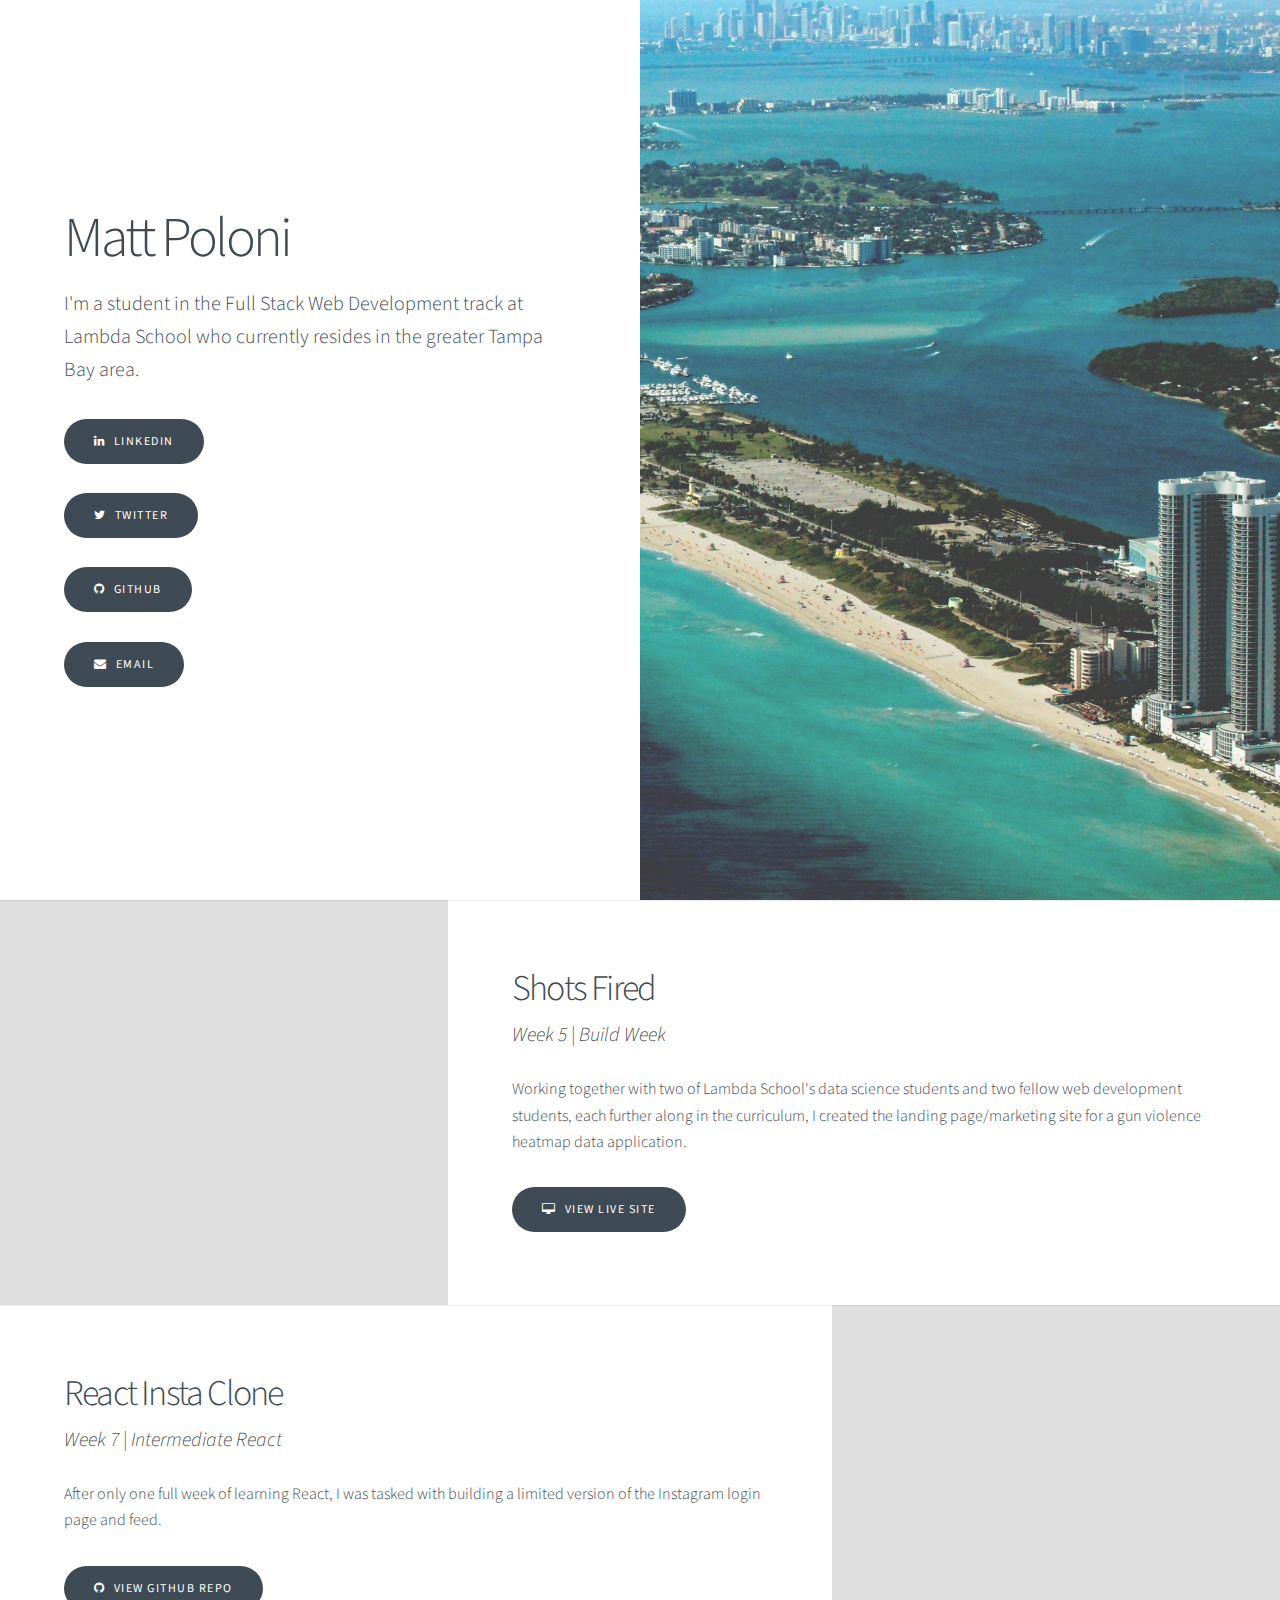
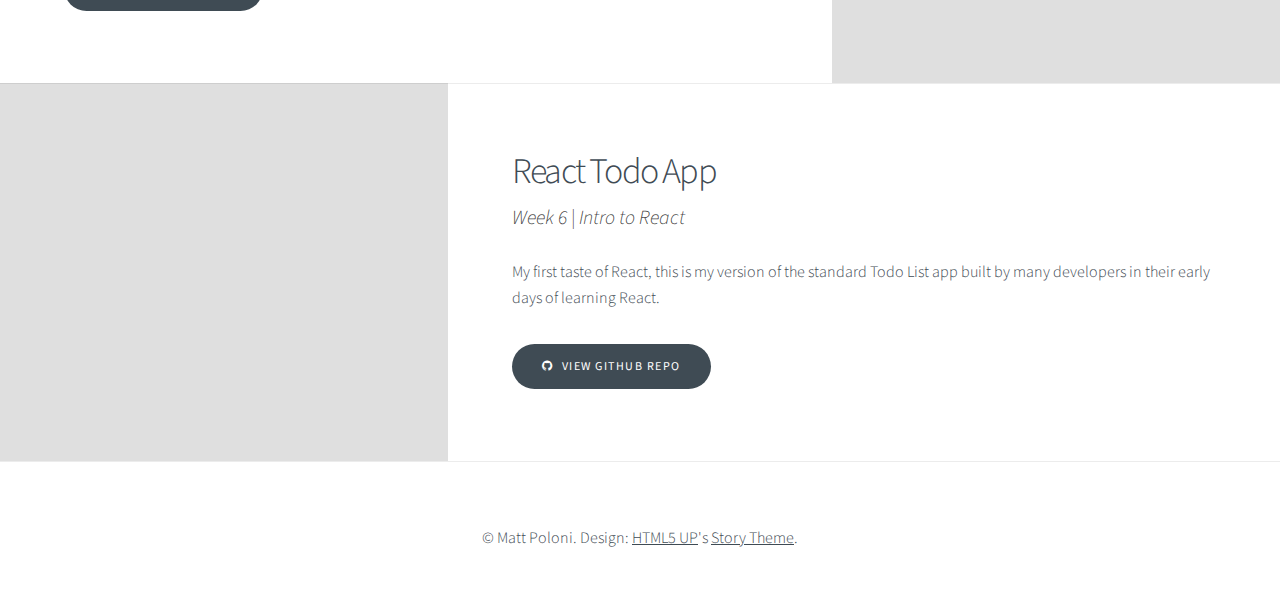
<file: index.html>
<!DOCTYPE HTML>
<!--
	Story by HTML5 UP
	html5up.net | @ajlkn
	Free for personal and commercial use under the CCA 3.0 license (html5up.net/license)
-->
<html>
	<head>
		<title>Matt Poloni || Portfolio</title>
		<meta charset="utf-8" />
		<meta name="viewport" content="width=device-width, initial-scale=1, user-scalable=no" />
		<link rel="stylesheet" href="assets/css/main.css" />
		<noscript><link rel="stylesheet" href="assets/css/noscript.css" /></noscript>
	</head>
	<body class="is-preload">

		<!-- Wrapper -->
			<div id="wrapper" class="divided">

				<!-- Banner -->
					<section class="banner style1 orient-left content-align-left image-position-right fullscreen onload-image-fade-in onload-content-fade-right">
						<div class="content">
							<h1>Matt Poloni</h1>
							<p class="major">
								I'm a student in the Full Stack Web Development track at Lambda School who currently resides in the greater Tampa Bay area.
							</p>
							<ul class="actions stacked">
								<li><a href="https://www.linkedin.com/in/mattpoloni" class="button primary icon fa-linkedin" target="_blank">LinkedIn</a></li>
								<li><a href="https://www.twitter.com/matt_poloni" class="button primary icon fa-twitter" target="_blank">Twitter</a></li>
								<li><a href="https://www.github.com/matt-poloni" class="button primary icon fa-github" target="_blank">GitHub</a></li>
								<li><a href="mailto:matt.poloni@gmail.com" class="button primary icon fa-envelope" target="_blank">Email</a></li>
							</ul>
						</div>
						<div class="image">
							<img src="images/florida.jpg" alt="" />
						</div>
					</section>

					<!-- Spotlight -->
					<section class="spotlight style1 orient-right content-align-left image-position-center onscroll-image-fade-in" id="first">
						<div class="content">
							<header>
								<h2>Shots Fired</h2>
								<p>Week 5 | Build Week</p>
							</header>
							<p>Working together with two of Lambda School's data science students and two fellow web development students, each further along in the curriculum, I created the landing page/marketing site for a gun violence heatmap data application.</p>
							<ul class="actions stacked">
								<li><a href="https://shots-fired-marketing.netlify.com/index.html" class="button primary icon fa-desktop" target="_blank">View Live Site</a></li>
							</ul>
						</div>
						<div class="image">
							<img src="images/ShotsFired.png" alt="" />
						</div>
					</section>

					<!-- Spotlight -->
					<section class="spotlight style1 orient-left content-align-left image-position-center onscroll-image-fade-in">
						<div class="content">
							<header>
								<h2>React Insta Clone</h2>
								<p>Week 7 | Intermediate React</p>
							</header>
							<p>After only one full week of learning React, I was tasked with building a limited version of the Instagram login page and feed.</p>
							<ul class="actions stacked">
								<li><a href="https://github.com/matt-poloni/React-Insta-Clone" class="button primary icon fa-github" target="_blank">View GitHub Repo</a></li>
							</ul>
						</div>
						<div class="image">
							<img src="images/ReactInstaClone.png" alt="" />
						</div>
					</section>

					<!-- Spotlight -->
					<section class="spotlight style1 orient-right content-align-left image-position-center onscroll-image-fade-in">
						<div class="content">
							<header>
								<h2>React Todo App</h2>
								<p>Week 6 | Intro to React</p>
							</header>
							<p>My first taste of React, this is my version of the standard Todo List app built by many developers in their early days of learning React.</p>
							<ul class="actions stacked">
								<li><a href="https://github.com/matt-poloni/React-Todo" class="button primary icon fa-github" target="_blank">View GitHub Repo</a></li>
							</ul>
						</div>
						<div class="image">
							<img src="images/ReactTodo.png" alt="" />
						</div>
					</section>

				<!-- Gallery Wrapper -->
				<!-- <section class="wrapper style1 align-center">
						<div class="inner">
							<header>
								<h2>User Interface & Git</h2>
								<p>Lambda School | Week One</p>
							</header>
							<p>This gallery contains projects from my first week in Lambda School's Full Stack Web Development track and links to the GitHub repository or CodePen for each project. Over the course of the week, we learned everything about the fundamentals of user interface design and how to use both git and GitHub to monitor and control the development of our code.</p>
						</div> -->

						<!-- Gallery -->
							<!-- <div class="gallery style2 medium lightbox onscroll-fade-in">
								<article>
									<a href="https://github.com/matt-poloni/Sprint-Challenge--User-Interface/tree/matt-poloni" class="image" target="_blank">
										<img src="images/gallery/thumbs/Sprint01-thumb.png" alt="" />
									</a>
									<div class="caption">
										<h3>Sprint Challenge</h3>
										<p>Capstone project for the week's material. A live preview is spotlighted above.</p>
										<ul class="actions fixed">
											<li><span class="button small primary icon fa-github">View GitHub Repo</span></li>
										</ul>
									</div>
								</article>
								<article>
									<a href="https://github.com/matt-poloni/UI-III-Flexbox/tree/matt-poloni" class="image" target="_blank">
										<img src="images/gallery/thumbs/GreatIdea02-thumb.png" alt="" />
									</a>
									<div class="caption">
										<h3>Day Three</h3>
										<p>Flexbox, flex containers, & flex items.</p>
										<ul class="actions fixed">
											<li><span class="button small primary icon fa-github">View GitHub Repo</span></li>
										</ul>
									</div>
								</article>
								<article>
									<a href="https://github.com/matt-poloni/User-Interface/tree/matt-poloni" class="image" target="_blank">
										<img src="images/gallery/thumbs/GreatIdea01-thumb.png" alt="" />
									</a>
									<div class="caption">
										<h3>Day Two</h3>
										<p>Box model, CSS display properties, & CSS resets.</p>
										<ul class="actions fixed">
											<li><span class="button small primary icon fa-github">View GitHub Repo</span></li>
										</ul>
									</div>
								</article>
								<article>
									<a href="https://codepen.io/mattpoloni/pen/wNjmyV" class="image">
										<img src="images/gallery/thumbs/SweetEats-thumb.png" target="_blank" alt="" />
									</a>
									<div class="caption">
										<h3>Day One</h3>
										<p>Semantic HTML, CSS selectors, & CSS specificity.</p>
										<ul class="actions fixed">
											<li><span class="button small primary icon fa-codepen">View on CodePen</span></li>
										</ul>
									</div>
								</article>
							</div>

					</section> -->

				<!-- Footer -->
					<footer class="wrapper style1 align-center">
						<div class="inner">
							<!-- <ul class="icons">
								<li><a href="#" class="icon style2 fa-twitter"><span class="label">Twitter</span></a></li>
								<li><a href="#" class="icon style2 fa-facebook"><span class="label">Facebook</span></a></li>
								<li><a href="#" class="icon style2 fa-instagram"><span class="label">Instagram</span></a></li>
								<li><a href="#" class="icon style2 fa-linkedin"><span class="label">LinkedIn</span></a></li>
								<li><a href="#" class="icon style2 fa-envelope"><span class="label">Email</span></a></li>
							</ul> -->
							<p>&copy; Matt Poloni. Design: <a href="https://html5up.net">HTML5 UP</a>'s <a href="https://html5up.net/story">Story Theme</a>.</p>
						</div>
					</footer>

			</div>

		<!-- Scripts -->
			<script src="assets/js/jquery.min.js"></script>
			<script src="assets/js/jquery.scrollex.min.js"></script>
			<script src="assets/js/jquery.scrolly.min.js"></script>
			<script src="assets/js/browser.min.js"></script>
			<script src="assets/js/breakpoints.min.js"></script>
			<script src="assets/js/util.js"></script>
			<script src="assets/js/main.js"></script>

	</body>
</html>
</file>
<file: assets/css/noscript.css>
/*
	Story by HTML5 UP
	html5up.net | @ajlkn
	Free for personal and commercial use under the CCA 3.0 license (html5up.net/license)
*/

/* Banner (transitions) */

	.banner.onload-content-fade-up .content {
		-moz-transition: none;
		-webkit-transition: none;
		-ms-transition: none;
		transition: none;
	}

	body.is-preload .banner.onload-content-fade-up .content {
		-moz-transform: none;
		-webkit-transform: none;
		-ms-transform: none;
		transform: none;
		opacity: 1;
	}

	.banner.onload-content-fade-down .content {
		-moz-transition: none;
		-webkit-transition: none;
		-ms-transition: none;
		transition: none;
	}

	body.is-preload .banner.onload-content-fade-down .content {
		-moz-transform: none;
		-webkit-transform: none;
		-ms-transform: none;
		transform: none;
		opacity: 1;
	}

	.banner.onload-content-fade-left .content {
		-moz-transition: none;
		-webkit-transition: none;
		-ms-transition: none;
		transition: none;
	}

	body.is-preload .banner.onload-content-fade-left .content {
		-moz-transform: none;
		-webkit-transform: none;
		-ms-transform: none;
		transform: none;
		opacity: 1;
	}

	.banner.onload-content-fade-right .content {
		-moz-transition: none;
		-webkit-transition: none;
		-ms-transition: none;
		transition: none;
	}

	body.is-preload .banner.onload-content-fade-right .content {
		-moz-transform: none;
		-webkit-transform: none;
		-ms-transform: none;
		transform: none;
		opacity: 1;
	}

	.banner.onload-content-fade-in .content {
		-moz-transition: none;
		-webkit-transition: none;
		-ms-transition: none;
		transition: none;
	}

	body.is-preload .banner.onload-content-fade-in .content {
		-moz-transform: none;
		-webkit-transform: none;
		-ms-transform: none;
		transform: none;
		opacity: 1;
	}

	.banner.onload-image-fade-up .image {
		-moz-transition: none;
		-webkit-transition: none;
		-ms-transition: none;
		transition: none;
	}

		.banner.onload-image-fade-up .image img {
			-moz-transition: none;
			-webkit-transition: none;
			-ms-transition: none;
			transition: none;
		}

	body.is-preload .banner.onload-image-fade-up .image {
		-moz-transform: none;
		-webkit-transform: none;
		-ms-transform: none;
		transform: none;
		opacity: 1;
	}

		body.is-preload .banner.onload-image-fade-up .image img {
			opacity: 1;
		}

	.banner.onload-image-fade-down .image {
		-moz-transition: none;
		-webkit-transition: none;
		-ms-transition: none;
		transition: none;
	}

		.banner.onload-image-fade-down .image img {
			-moz-transition: none;
			-webkit-transition: none;
			-ms-transition: none;
			transition: none;
		}

	body.is-preload .banner.onload-image-fade-down .image {
		-moz-transform: none;
		-webkit-transform: none;
		-ms-transform: none;
		transform: none;
		opacity: 1;
	}

		body.is-preload .banner.onload-image-fade-down .image img {
			opacity: 1;
		}

	.banner.onload-image-fade-left .image {
		-moz-transition: none;
		-webkit-transition: none;
		-ms-transition: none;
		transition: none;
	}

		.banner.onload-image-fade-left .image img {
			-moz-transition: none;
			-webkit-transition: none;
			-ms-transition: none;
			transition: none;
		}

	body.is-preload .banner.onload-image-fade-left .image {
		-moz-transform: none;
		-webkit-transform: none;
		-ms-transform: none;
		transform: none;
		opacity: 1;
	}

		body.is-preload .banner.onload-image-fade-left .image img {
			opacity: 1;
		}

	.banner.onload-image-fade-right .image {
		-moz-transition: none;
		-webkit-transition: none;
		-ms-transition: none;
		transition: none;
	}

		.banner.onload-image-fade-right .image img {
			-moz-transition: none;
			-webkit-transition: none;
			-ms-transition: none;
			transition: none;
		}

	body.is-preload .banner.onload-image-fade-right .image {
		-moz-transform: none;
		-webkit-transform: none;
		-ms-transform: none;
		transform: none;
		opacity: 1;
	}

		body.is-preload .banner.onload-image-fade-right .image img {
			opacity: 1;
		}

	.banner.onload-image-fade-in .image img {
		-moz-transition: none;
		-webkit-transition: none;
		-ms-transition: none;
		transition: none;
	}

	body.is-preload .banner.onload-image-fade-in .image img {
		opacity: 1;
	}

	.banner.onscroll-content-fade-up .content {
		-moz-transition: none;
		-webkit-transition: none;
		-ms-transition: none;
		transition: none;
	}

	.banner.onscroll-content-fade-up.is-inactive .content {
		-moz-transform: none;
		-webkit-transform: none;
		-ms-transform: none;
		transform: none;
		opacity: 1;
	}

	.banner.onscroll-content-fade-down .content {
		-moz-transition: none;
		-webkit-transition: none;
		-ms-transition: none;
		transition: none;
	}

	.banner.onscroll-content-fade-down.is-inactive .content {
		-moz-transform: none;
		-webkit-transform: none;
		-ms-transform: none;
		transform: none;
		opacity: 1;
	}

	.banner.onscroll-content-fade-left .content {
		-moz-transition: none;
		-webkit-transition: none;
		-ms-transition: none;
		transition: none;
	}

	.banner.onscroll-content-fade-left.is-inactive .content {
		-moz-transform: none;
		-webkit-transform: none;
		-ms-transform: none;
		transform: none;
		opacity: 1;
	}

	.banner.onscroll-content-fade-right .content {
		-moz-transition: none;
		-webkit-transition: none;
		-ms-transition: none;
		transition: none;
	}

	.banner.onscroll-content-fade-right.is-inactive .content {
		-moz-transform: none;
		-webkit-transform: none;
		-ms-transform: none;
		transform: none;
		opacity: 1;
	}

	.banner.onscroll-content-fade-in .content {
		-moz-transition: none;
		-webkit-transition: none;
		-ms-transition: none;
		transition: none;
	}

	.banner.onscroll-content-fade-in.is-inactive .content {
		-moz-transform: none;
		-webkit-transform: none;
		-ms-transform: none;
		transform: none;
		opacity: 1;
	}

	.banner.onscroll-image-fade-up .image {
		-moz-transition: none;
		-webkit-transition: none;
		-ms-transition: none;
		transition: none;
	}

		.banner.onscroll-image-fade-up .image img {
			-moz-transition: none;
			-webkit-transition: none;
			-ms-transition: none;
			transition: none;
		}

	.banner.onscroll-image-fade-up.is-inactive .image {
		-moz-transform: none;
		-webkit-transform: none;
		-ms-transform: none;
		transform: none;
		opacity: 1;
	}

		.banner.onscroll-image-fade-up.is-inactive .image img {
			opacity: 1;
		}

	.banner.onscroll-image-fade-down .image {
		-moz-transition: none;
		-webkit-transition: none;
		-ms-transition: none;
		transition: none;
	}

		.banner.onscroll-image-fade-down .image img {
			-moz-transition: none;
			-webkit-transition: none;
			-ms-transition: none;
			transition: none;
		}

	.banner.onscroll-image-fade-down.is-inactive .image {
		-moz-transform: none;
		-webkit-transform: none;
		-ms-transform: none;
		transform: none;
		opacity: 1;
	}

		.banner.onscroll-image-fade-down.is-inactive .image img {
			opacity: 1;
		}

	.banner.onscroll-image-fade-left .image {
		-moz-transition: none;
		-webkit-transition: none;
		-ms-transition: none;
		transition: none;
	}

		.banner.onscroll-image-fade-left .image img {
			-moz-transition: none;
			-webkit-transition: none;
			-ms-transition: none;
			transition: none;
		}

	.banner.onscroll-image-fade-left.is-inactive .image {
		-moz-transform: none;
		-webkit-transform: none;
		-ms-transform: none;
		transform: none;
		opacity: 1;
	}

		.banner.onscroll-image-fade-left.is-inactive .image img {
			opacity: 1;
		}

	.banner.onscroll-image-fade-right .image {
		-moz-transition: none;
		-webkit-transition: none;
		-ms-transition: none;
		transition: none;
	}

		.banner.onscroll-image-fade-right .image img {
			-moz-transition: none;
			-webkit-transition: none;
			-ms-transition: none;
			transition: none;
		}

	.banner.onscroll-image-fade-right.is-inactive .image {
		-moz-transform: none;
		-webkit-transform: none;
		-ms-transform: none;
		transform: none;
		opacity: 1;
	}

		.banner.onscroll-image-fade-right.is-inactive .image img {
			opacity: 1;
		}

	.banner.onscroll-image-fade-in .image img {
		-moz-transition: none;
		-webkit-transition: none;
		-ms-transition: none;
		transition: none;
	}

	.banner.onscroll-image-fade-in.is-inactive .image img {
		opacity: 1;
	}
</file>
<file: assets/css/main.css>
@import url(font-awesome.min.css);
@import url("https://fonts.googleapis.com/css?family=Source+Sans+Pro:300,300i,400,400i");

/*
	Story by HTML5 UP
	html5up.net | @ajlkn
	Free for personal and commercial use under the CCA 3.0 license (html5up.net/license)
*/

html, body, div, span, applet, object,
iframe, h1, h2, h3, h4, h5, h6, p, blockquote,
pre, a, abbr, acronym, address, big, cite,
code, del, dfn, em, img, ins, kbd, q, s, samp,
small, strike, strong, sub, sup, tt, var, b,
u, i, center, dl, dt, dd, ol, ul, li, fieldset,
form, label, legend, table, caption, tbody,
tfoot, thead, tr, th, td, article, aside,
canvas, details, embed, figure, figcaption,
footer, header, hgroup, menu, nav, output, ruby,
section, summary, time, mark, audio, video {
	margin: 0;
	padding: 0;
	border: 0;
	font-size: 100%;
	font: inherit;
	vertical-align: baseline;}

article, aside, details, figcaption, figure,
footer, header, hgroup, menu, nav, section {
	display: block;}

body {
	line-height: 1;
}

ol, ul {
	list-style: none;
}

blockquote, q {
	quotes: none;
}

	blockquote:before, blockquote:after, q:before, q:after {
		content: '';
		content: none;
	}

table {
	border-collapse: collapse;
	border-spacing: 0;
}

body {
	-webkit-text-size-adjust: none;
}

mark {
	background-color: transparent;
	color: inherit;
}

input::-moz-focus-inner {
	border: 0;
	padding: 0;
}

input, select, textarea {
	-moz-appearance: none;
	-webkit-appearance: none;
	-ms-appearance: none;
	appearance: none;
}

/* Basic */

	@-ms-viewport {
		width: device-width;
	}

	body {
		-ms-overflow-style: scrollbar;
	}

	@media screen and (max-width: 480px) {

		html, body {
			min-width: 320px;
		}

	}

	html {
		box-sizing: border-box;
	}

	*, *:before, *:after {
		box-sizing: inherit;
	}

	body {
		background: #ffffff;
	}

		body.is-preload *, body.is-preload *:before, body.is-preload *:after {
			-moz-animation: none !important;
			-webkit-animation: none !important;
			-ms-animation: none !important;
			animation: none !important;
			-moz-transition: none !important;
			-webkit-transition: none !important;
			-ms-transition: none !important;
			transition: none !important;
		}

/* Type */

	html {
		font-size: 18pt;
	}

		@media screen and (max-width: 1680px) {

			html {
				font-size: 14pt;
			}

		}

		@media screen and (max-width: 1280px) {

			html {
				font-size: 12pt;
			}

		}

		@media screen and (max-width: 736px) {

			html {
				font-size: 11pt;
			}

		}

		@media screen and (max-width: 360px) {

			html {
				font-size: 10pt;
			}

		}

	body {
		background-color: #ffffff;
		color: #3F4B54;
	}

	body, input, select, textarea {
		font-family: "Source Sans Pro", Helvetica, sans-serif;
		font-size: 1rem;
		font-weight: 300;
		line-height: 1.65;
	}

	a {
		-moz-transition: color 0.2s ease-in-out;
		-webkit-transition: color 0.2s ease-in-out;
		-ms-transition: color 0.2s ease-in-out;
		transition: color 0.2s ease-in-out;
		text-decoration: underline;
	}

		a:hover {
			text-decoration: none;
		}

	strong, b {
		font-weight: 400;
	}

	em, i {
		font-style: italic;
	}

	p {
		margin: 0 0 2rem 0;
	}

		p.major {
			font-size: 1.25rem;
		}

	h1, h2, h3, h4, h5, h6 {
		font-weight: 300;
		line-height: 1.375;
		letter-spacing: -0.05em;
		margin: 0 0 1rem 0;
	}

		h1 a, h2 a, h3 a, h4 a, h5 a, h6 a {
			color: inherit;
			text-decoration: none;
		}

	h1 {
		font-size: 3.5rem;
		line-height: 1.2;
	}

	h2 {
		font-size: 2.25rem;
	}

	h3 {
		font-size: 1.5rem;
	}

	h4 {
		font-size: 1.1rem;
	}

	h5 {
		font-size: 0.9rem;
	}

	h6 {
		font-size: 0.7rem;
	}

	sub {
		font-size: 0.8rem;
		position: relative;
		top: 0.5rem;
	}

	sup {
		font-size: 0.8rem;
		position: relative;
		top: -0.5rem;
	}

	blockquote {
		border-left: solid 4px;
		font-style: italic;
		margin: 0 0 2rem 0;
		padding: 0.5rem 0 0.5rem 2rem;
	}

	code {
		border-radius: 4px;
		font-family: "Courier New", monospace;
		font-size: 0.9em;
		margin: 0 0.25rem;
		padding: 0.25rem 0.325rem;
	}

	pre {
		-webkit-overflow-scrolling: touch;
		font-family: "Courier New", monospace;
		font-size: 0.9em;
		margin: 0 0 2rem 0;
	}

		pre code {
			display: block;
			line-height: 1.5;
			padding: 0.75rem 1rem;
			overflow-x: auto;
		}

	hr {
		border: 0;
		border-bottom: solid 1px;
		margin: 2.5rem 0;
	}

		hr.major {
			margin: 3.5rem 0;
		}

	.align-left {
		text-align: left;
	}

	.align-center {
		text-align: center;
	}

	.align-right {
		text-align: right;
	}

	@media screen and (max-width: 736px) {

		p.major {
			font-size: 1.1rem;
		}

		h1 {
			font-size: 2.5rem;
		}

		h2 {
			font-size: 2rem;
		}

		h3 {
			font-size: 1.25rem;
		}

		h4 {
			font-size: 1rem;
		}

	}

	input, select, textarea {
		color: #3F4B54;
	}

	a {
		color: #3F4B54;
	}

		a:hover {
			color: #5DACC7;
		}

	strong, b {
		color: #3F4B54;
	}

	h1, h2, h3, h4, h5, h6 {
		color: #3F4B54;
	}

	blockquote {
		border-left-color: rgba(0, 0, 0, 0.2);
	}

	code {
		background: rgba(0, 0, 0, 0.05);
		border-color: rgba(0, 0, 0, 0.2);
	}

	hr {
		border-bottom-color: rgba(0, 0, 0, 0.2);
	}

/* Row */

	.row {
		display: flex;
		flex-wrap: wrap;
		box-sizing: border-box;
		align-items: stretch;
	}

		.row > * {
			box-sizing: border-box;
		}

		.row.gtr-uniform > * > :last-child {
			margin-bottom: 0;
		}

		.row.aln-left {
			justify-content: flex-start;
		}

		.row.aln-center {
			justify-content: center;
		}

		.row.aln-right {
			justify-content: flex-end;
		}

		.row.aln-top {
			align-items: flex-start;
		}

		.row.aln-middle {
			align-items: center;
		}

		.row.aln-bottom {
			align-items: flex-end;
		}

		.row > .imp {
			order: -1;
		}

		.row > .col-1 {
			width: 8.3333333333%;
		}

		.row > .off-1 {
			margin-left: 8.3333333333%;
		}

		.row > .col-2 {
			width: 16.6666666667%;
		}

		.row > .off-2 {
			margin-left: 16.6666666667%;
		}

		.row > .col-3 {
			width: 25%;
		}

		.row > .off-3 {
			margin-left: 25%;
		}

		.row > .col-4 {
			width: 33.3333333333%;
		}

		.row > .off-4 {
			margin-left: 33.3333333333%;
		}

		.row > .col-5 {
			width: 41.6666666667%;
		}

		.row > .off-5 {
			margin-left: 41.6666666667%;
		}

		.row > .col-6 {
			width: 50%;
		}

		.row > .off-6 {
			margin-left: 50%;
		}

		.row > .col-7 {
			width: 58.3333333333%;
		}

		.row > .off-7 {
			margin-left: 58.3333333333%;
		}

		.row > .col-8 {
			width: 66.6666666667%;
		}

		.row > .off-8 {
			margin-left: 66.6666666667%;
		}

		.row > .col-9 {
			width: 75%;
		}

		.row > .off-9 {
			margin-left: 75%;
		}

		.row > .col-10 {
			width: 83.3333333333%;
		}

		.row > .off-10 {
			margin-left: 83.3333333333%;
		}

		.row > .col-11 {
			width: 91.6666666667%;
		}

		.row > .off-11 {
			margin-left: 91.6666666667%;
		}

		.row > .col-12 {
			width: 100%;
		}

		.row > .off-12 {
			margin-left: 100%;
		}

		.row.gtr-0 {
			margin-top: 0;
			margin-left: 0rem;
		}

			.row.gtr-0 > * {
				padding: 0 0 0 0rem;
			}

			.row.gtr-0.gtr-uniform {
				margin-top: 0rem;
			}

				.row.gtr-0.gtr-uniform > * {
					padding-top: 0rem;
				}

		.row.gtr-25 {
			margin-top: 0;
			margin-left: -0.5rem;
		}

			.row.gtr-25 > * {
				padding: 0 0 0 0.5rem;
			}

			.row.gtr-25.gtr-uniform {
				margin-top: -0.5rem;
			}

				.row.gtr-25.gtr-uniform > * {
					padding-top: 0.5rem;
				}

		.row.gtr-50 {
			margin-top: 0;
			margin-left: -1rem;
		}

			.row.gtr-50 > * {
				padding: 0 0 0 1rem;
			}

			.row.gtr-50.gtr-uniform {
				margin-top: -1rem;
			}

				.row.gtr-50.gtr-uniform > * {
					padding-top: 1rem;
				}

		.row {
			margin-top: 0;
			margin-left: -2rem;
		}

			.row > * {
				padding: 0 0 0 2rem;
			}

			.row.gtr-uniform {
				margin-top: -2rem;
			}

				.row.gtr-uniform > * {
					padding-top: 2rem;
				}

		.row.gtr-150 {
			margin-top: 0;
			margin-left: -3rem;
		}

			.row.gtr-150 > * {
				padding: 0 0 0 3rem;
			}

			.row.gtr-150.gtr-uniform {
				margin-top: -3rem;
			}

				.row.gtr-150.gtr-uniform > * {
					padding-top: 3rem;
				}

		.row.gtr-200 {
			margin-top: 0;
			margin-left: -4rem;
		}

			.row.gtr-200 > * {
				padding: 0 0 0 4rem;
			}

			.row.gtr-200.gtr-uniform {
				margin-top: -4rem;
			}

				.row.gtr-200.gtr-uniform > * {
					padding-top: 4rem;
				}

		@media screen and (max-width: 1680px) {

			.row {
				display: flex;
				flex-wrap: wrap;
				box-sizing: border-box;
				align-items: stretch;
			}

				.row > * {
					box-sizing: border-box;
				}

				.row.gtr-uniform > * > :last-child {
					margin-bottom: 0;
				}

				.row.aln-left {
					justify-content: flex-start;
				}

				.row.aln-center {
					justify-content: center;
				}

				.row.aln-right {
					justify-content: flex-end;
				}

				.row.aln-top {
					align-items: flex-start;
				}

				.row.aln-middle {
					align-items: center;
				}

				.row.aln-bottom {
					align-items: flex-end;
				}

				.row > .imp-xlarge {
					order: -1;
				}

				.row > .col-1-xlarge {
					width: 8.3333333333%;
				}

				.row > .off-1-xlarge {
					margin-left: 8.3333333333%;
				}

				.row > .col-2-xlarge {
					width: 16.6666666667%;
				}

				.row > .off-2-xlarge {
					margin-left: 16.6666666667%;
				}

				.row > .col-3-xlarge {
					width: 25%;
				}

				.row > .off-3-xlarge {
					margin-left: 25%;
				}

				.row > .col-4-xlarge {
					width: 33.3333333333%;
				}

				.row > .off-4-xlarge {
					margin-left: 33.3333333333%;
				}

				.row > .col-5-xlarge {
					width: 41.6666666667%;
				}

				.row > .off-5-xlarge {
					margin-left: 41.6666666667%;
				}

				.row > .col-6-xlarge {
					width: 50%;
				}

				.row > .off-6-xlarge {
					margin-left: 50%;
				}

				.row > .col-7-xlarge {
					width: 58.3333333333%;
				}

				.row > .off-7-xlarge {
					margin-left: 58.3333333333%;
				}

				.row > .col-8-xlarge {
					width: 66.6666666667%;
				}

				.row > .off-8-xlarge {
					margin-left: 66.6666666667%;
				}

				.row > .col-9-xlarge {
					width: 75%;
				}

				.row > .off-9-xlarge {
					margin-left: 75%;
				}

				.row > .col-10-xlarge {
					width: 83.3333333333%;
				}

				.row > .off-10-xlarge {
					margin-left: 83.3333333333%;
				}

				.row > .col-11-xlarge {
					width: 91.6666666667%;
				}

				.row > .off-11-xlarge {
					margin-left: 91.6666666667%;
				}

				.row > .col-12-xlarge {
					width: 100%;
				}

				.row > .off-12-xlarge {
					margin-left: 100%;
				}

				.row.gtr-0 {
					margin-top: 0;
					margin-left: 0rem;
				}

					.row.gtr-0 > * {
						padding: 0 0 0 0rem;
					}

					.row.gtr-0.gtr-uniform {
						margin-top: 0rem;
					}

						.row.gtr-0.gtr-uniform > * {
							padding-top: 0rem;
						}

				.row.gtr-25 {
					margin-top: 0;
					margin-left: -0.5rem;
				}

					.row.gtr-25 > * {
						padding: 0 0 0 0.5rem;
					}

					.row.gtr-25.gtr-uniform {
						margin-top: -0.5rem;
					}

						.row.gtr-25.gtr-uniform > * {
							padding-top: 0.5rem;
						}

				.row.gtr-50 {
					margin-top: 0;
					margin-left: -1rem;
				}

					.row.gtr-50 > * {
						padding: 0 0 0 1rem;
					}

					.row.gtr-50.gtr-uniform {
						margin-top: -1rem;
					}

						.row.gtr-50.gtr-uniform > * {
							padding-top: 1rem;
						}

				.row {
					margin-top: 0;
					margin-left: -2rem;
				}

					.row > * {
						padding: 0 0 0 2rem;
					}

					.row.gtr-uniform {
						margin-top: -2rem;
					}

						.row.gtr-uniform > * {
							padding-top: 2rem;
						}

				.row.gtr-150 {
					margin-top: 0;
					margin-left: -3rem;
				}

					.row.gtr-150 > * {
						padding: 0 0 0 3rem;
					}

					.row.gtr-150.gtr-uniform {
						margin-top: -3rem;
					}

						.row.gtr-150.gtr-uniform > * {
							padding-top: 3rem;
						}

				.row.gtr-200 {
					margin-top: 0;
					margin-left: -4rem;
				}

					.row.gtr-200 > * {
						padding: 0 0 0 4rem;
					}

					.row.gtr-200.gtr-uniform {
						margin-top: -4rem;
					}

						.row.gtr-200.gtr-uniform > * {
							padding-top: 4rem;
						}

		}

		@media screen and (max-width: 1280px) {

			.row {
				display: flex;
				flex-wrap: wrap;
				box-sizing: border-box;
				align-items: stretch;
			}

				.row > * {
					box-sizing: border-box;
				}

				.row.gtr-uniform > * > :last-child {
					margin-bottom: 0;
				}

				.row.aln-left {
					justify-content: flex-start;
				}

				.row.aln-center {
					justify-content: center;
				}

				.row.aln-right {
					justify-content: flex-end;
				}

				.row.aln-top {
					align-items: flex-start;
				}

				.row.aln-middle {
					align-items: center;
				}

				.row.aln-bottom {
					align-items: flex-end;
				}

				.row > .imp-large {
					order: -1;
				}

				.row > .col-1-large {
					width: 8.3333333333%;
				}

				.row > .off-1-large {
					margin-left: 8.3333333333%;
				}

				.row > .col-2-large {
					width: 16.6666666667%;
				}

				.row > .off-2-large {
					margin-left: 16.6666666667%;
				}

				.row > .col-3-large {
					width: 25%;
				}

				.row > .off-3-large {
					margin-left: 25%;
				}

				.row > .col-4-large {
					width: 33.3333333333%;
				}

				.row > .off-4-large {
					margin-left: 33.3333333333%;
				}

				.row > .col-5-large {
					width: 41.6666666667%;
				}

				.row > .off-5-large {
					margin-left: 41.6666666667%;
				}

				.row > .col-6-large {
					width: 50%;
				}

				.row > .off-6-large {
					margin-left: 50%;
				}

				.row > .col-7-large {
					width: 58.3333333333%;
				}

				.row > .off-7-large {
					margin-left: 58.3333333333%;
				}

				.row > .col-8-large {
					width: 66.6666666667%;
				}

				.row > .off-8-large {
					margin-left: 66.6666666667%;
				}

				.row > .col-9-large {
					width: 75%;
				}

				.row > .off-9-large {
					margin-left: 75%;
				}

				.row > .col-10-large {
					width: 83.3333333333%;
				}

				.row > .off-10-large {
					margin-left: 83.3333333333%;
				}

				.row > .col-11-large {
					width: 91.6666666667%;
				}

				.row > .off-11-large {
					margin-left: 91.6666666667%;
				}

				.row > .col-12-large {
					width: 100%;
				}

				.row > .off-12-large {
					margin-left: 100%;
				}

				.row.gtr-0 {
					margin-top: 0;
					margin-left: 0rem;
				}

					.row.gtr-0 > * {
						padding: 0 0 0 0rem;
					}

					.row.gtr-0.gtr-uniform {
						margin-top: 0rem;
					}

						.row.gtr-0.gtr-uniform > * {
							padding-top: 0rem;
						}

				.row.gtr-25 {
					margin-top: 0;
					margin-left: -0.5rem;
				}

					.row.gtr-25 > * {
						padding: 0 0 0 0.5rem;
					}

					.row.gtr-25.gtr-uniform {
						margin-top: -0.5rem;
					}

						.row.gtr-25.gtr-uniform > * {
							padding-top: 0.5rem;
						}

				.row.gtr-50 {
					margin-top: 0;
					margin-left: -1rem;
				}

					.row.gtr-50 > * {
						padding: 0 0 0 1rem;
					}

					.row.gtr-50.gtr-uniform {
						margin-top: -1rem;
					}

						.row.gtr-50.gtr-uniform > * {
							padding-top: 1rem;
						}

				.row {
					margin-top: 0;
					margin-left: -2rem;
				}

					.row > * {
						padding: 0 0 0 2rem;
					}

					.row.gtr-uniform {
						margin-top: -2rem;
					}

						.row.gtr-uniform > * {
							padding-top: 2rem;
						}

				.row.gtr-150 {
					margin-top: 0;
					margin-left: -3rem;
				}

					.row.gtr-150 > * {
						padding: 0 0 0 3rem;
					}

					.row.gtr-150.gtr-uniform {
						margin-top: -3rem;
					}

						.row.gtr-150.gtr-uniform > * {
							padding-top: 3rem;
						}

				.row.gtr-200 {
					margin-top: 0;
					margin-left: -4rem;
				}

					.row.gtr-200 > * {
						padding: 0 0 0 4rem;
					}

					.row.gtr-200.gtr-uniform {
						margin-top: -4rem;
					}

						.row.gtr-200.gtr-uniform > * {
							padding-top: 4rem;
						}

		}

		@media screen and (max-width: 980px) {

			.row {
				display: flex;
				flex-wrap: wrap;
				box-sizing: border-box;
				align-items: stretch;
			}

				.row > * {
					box-sizing: border-box;
				}

				.row.gtr-uniform > * > :last-child {
					margin-bottom: 0;
				}

				.row.aln-left {
					justify-content: flex-start;
				}

				.row.aln-center {
					justify-content: center;
				}

				.row.aln-right {
					justify-content: flex-end;
				}

				.row.aln-top {
					align-items: flex-start;
				}

				.row.aln-middle {
					align-items: center;
				}

				.row.aln-bottom {
					align-items: flex-end;
				}

				.row > .imp-medium {
					order: -1;
				}

				.row > .col-1-medium {
					width: 8.3333333333%;
				}

				.row > .off-1-medium {
					margin-left: 8.3333333333%;
				}

				.row > .col-2-medium {
					width: 16.6666666667%;
				}

				.row > .off-2-medium {
					margin-left: 16.6666666667%;
				}

				.row > .col-3-medium {
					width: 25%;
				}

				.row > .off-3-medium {
					margin-left: 25%;
				}

				.row > .col-4-medium {
					width: 33.3333333333%;
				}

				.row > .off-4-medium {
					margin-left: 33.3333333333%;
				}

				.row > .col-5-medium {
					width: 41.6666666667%;
				}

				.row > .off-5-medium {
					margin-left: 41.6666666667%;
				}

				.row > .col-6-medium {
					width: 50%;
				}

				.row > .off-6-medium {
					margin-left: 50%;
				}

				.row > .col-7-medium {
					width: 58.3333333333%;
				}

				.row > .off-7-medium {
					margin-left: 58.3333333333%;
				}

				.row > .col-8-medium {
					width: 66.6666666667%;
				}

				.row > .off-8-medium {
					margin-left: 66.6666666667%;
				}

				.row > .col-9-medium {
					width: 75%;
				}

				.row > .off-9-medium {
					margin-left: 75%;
				}

				.row > .col-10-medium {
					width: 83.3333333333%;
				}

				.row > .off-10-medium {
					margin-left: 83.3333333333%;
				}

				.row > .col-11-medium {
					width: 91.6666666667%;
				}

				.row > .off-11-medium {
					margin-left: 91.6666666667%;
				}

				.row > .col-12-medium {
					width: 100%;
				}

				.row > .off-12-medium {
					margin-left: 100%;
				}

				.row.gtr-0 {
					margin-top: 0;
					margin-left: 0rem;
				}

					.row.gtr-0 > * {
						padding: 0 0 0 0rem;
					}

					.row.gtr-0.gtr-uniform {
						margin-top: 0rem;
					}

						.row.gtr-0.gtr-uniform > * {
							padding-top: 0rem;
						}

				.row.gtr-25 {
					margin-top: 0;
					margin-left: -0.5rem;
				}

					.row.gtr-25 > * {
						padding: 0 0 0 0.5rem;
					}

					.row.gtr-25.gtr-uniform {
						margin-top: -0.5rem;
					}

						.row.gtr-25.gtr-uniform > * {
							padding-top: 0.5rem;
						}

				.row.gtr-50 {
					margin-top: 0;
					margin-left: -1rem;
				}

					.row.gtr-50 > * {
						padding: 0 0 0 1rem;
					}

					.row.gtr-50.gtr-uniform {
						margin-top: -1rem;
					}

						.row.gtr-50.gtr-uniform > * {
							padding-top: 1rem;
						}

				.row {
					margin-top: 0;
					margin-left: -2rem;
				}

					.row > * {
						padding: 0 0 0 2rem;
					}

					.row.gtr-uniform {
						margin-top: -2rem;
					}

						.row.gtr-uniform > * {
							padding-top: 2rem;
						}

				.row.gtr-150 {
					margin-top: 0;
					margin-left: -3rem;
				}

					.row.gtr-150 > * {
						padding: 0 0 0 3rem;
					}

					.row.gtr-150.gtr-uniform {
						margin-top: -3rem;
					}

						.row.gtr-150.gtr-uniform > * {
							padding-top: 3rem;
						}

				.row.gtr-200 {
					margin-top: 0;
					margin-left: -4rem;
				}

					.row.gtr-200 > * {
						padding: 0 0 0 4rem;
					}

					.row.gtr-200.gtr-uniform {
						margin-top: -4rem;
					}

						.row.gtr-200.gtr-uniform > * {
							padding-top: 4rem;
						}

		}

		@media screen and (max-width: 736px) {

			.row {
				display: flex;
				flex-wrap: wrap;
				box-sizing: border-box;
				align-items: stretch;
			}

				.row > * {
					box-sizing: border-box;
				}

				.row.gtr-uniform > * > :last-child {
					margin-bottom: 0;
				}

				.row.aln-left {
					justify-content: flex-start;
				}

				.row.aln-center {
					justify-content: center;
				}

				.row.aln-right {
					justify-content: flex-end;
				}

				.row.aln-top {
					align-items: flex-start;
				}

				.row.aln-middle {
					align-items: center;
				}

				.row.aln-bottom {
					align-items: flex-end;
				}

				.row > .imp-small {
					order: -1;
				}

				.row > .col-1-small {
					width: 8.3333333333%;
				}

				.row > .off-1-small {
					margin-left: 8.3333333333%;
				}

				.row > .col-2-small {
					width: 16.6666666667%;
				}

				.row > .off-2-small {
					margin-left: 16.6666666667%;
				}

				.row > .col-3-small {
					width: 25%;
				}

				.row > .off-3-small {
					margin-left: 25%;
				}

				.row > .col-4-small {
					width: 33.3333333333%;
				}

				.row > .off-4-small {
					margin-left: 33.3333333333%;
				}

				.row > .col-5-small {
					width: 41.6666666667%;
				}

				.row > .off-5-small {
					margin-left: 41.6666666667%;
				}

				.row > .col-6-small {
					width: 50%;
				}

				.row > .off-6-small {
					margin-left: 50%;
				}

				.row > .col-7-small {
					width: 58.3333333333%;
				}

				.row > .off-7-small {
					margin-left: 58.3333333333%;
				}

				.row > .col-8-small {
					width: 66.6666666667%;
				}

				.row > .off-8-small {
					margin-left: 66.6666666667%;
				}

				.row > .col-9-small {
					width: 75%;
				}

				.row > .off-9-small {
					margin-left: 75%;
				}

				.row > .col-10-small {
					width: 83.3333333333%;
				}

				.row > .off-10-small {
					margin-left: 83.3333333333%;
				}

				.row > .col-11-small {
					width: 91.6666666667%;
				}

				.row > .off-11-small {
					margin-left: 91.6666666667%;
				}

				.row > .col-12-small {
					width: 100%;
				}

				.row > .off-12-small {
					margin-left: 100%;
				}

				.row.gtr-0 {
					margin-top: 0;
					margin-left: 0rem;
				}

					.row.gtr-0 > * {
						padding: 0 0 0 0rem;
					}

					.row.gtr-0.gtr-uniform {
						margin-top: 0rem;
					}

						.row.gtr-0.gtr-uniform > * {
							padding-top: 0rem;
						}

				.row.gtr-25 {
					margin-top: 0;
					margin-left: -0.5rem;
				}

					.row.gtr-25 > * {
						padding: 0 0 0 0.5rem;
					}

					.row.gtr-25.gtr-uniform {
						margin-top: -0.5rem;
					}

						.row.gtr-25.gtr-uniform > * {
							padding-top: 0.5rem;
						}

				.row.gtr-50 {
					margin-top: 0;
					margin-left: -1rem;
				}

					.row.gtr-50 > * {
						padding: 0 0 0 1rem;
					}

					.row.gtr-50.gtr-uniform {
						margin-top: -1rem;
					}

						.row.gtr-50.gtr-uniform > * {
							padding-top: 1rem;
						}

				.row {
					margin-top: 0;
					margin-left: -2rem;
				}

					.row > * {
						padding: 0 0 0 2rem;
					}

					.row.gtr-uniform {
						margin-top: -2rem;
					}

						.row.gtr-uniform > * {
							padding-top: 2rem;
						}

				.row.gtr-150 {
					margin-top: 0;
					margin-left: -3rem;
				}

					.row.gtr-150 > * {
						padding: 0 0 0 3rem;
					}

					.row.gtr-150.gtr-uniform {
						margin-top: -3rem;
					}

						.row.gtr-150.gtr-uniform > * {
							padding-top: 3rem;
						}

				.row.gtr-200 {
					margin-top: 0;
					margin-left: -4rem;
				}

					.row.gtr-200 > * {
						padding: 0 0 0 4rem;
					}

					.row.gtr-200.gtr-uniform {
						margin-top: -4rem;
					}

						.row.gtr-200.gtr-uniform > * {
							padding-top: 4rem;
						}

		}

		@media screen and (max-width: 480px) {

			.row {
				display: flex;
				flex-wrap: wrap;
				box-sizing: border-box;
				align-items: stretch;
			}

				.row > * {
					box-sizing: border-box;
				}

				.row.gtr-uniform > * > :last-child {
					margin-bottom: 0;
				}

				.row.aln-left {
					justify-content: flex-start;
				}

				.row.aln-center {
					justify-content: center;
				}

				.row.aln-right {
					justify-content: flex-end;
				}

				.row.aln-top {
					align-items: flex-start;
				}

				.row.aln-middle {
					align-items: center;
				}

				.row.aln-bottom {
					align-items: flex-end;
				}

				.row > .imp-xsmall {
					order: -1;
				}

				.row > .col-1-xsmall {
					width: 8.3333333333%;
				}

				.row > .off-1-xsmall {
					margin-left: 8.3333333333%;
				}

				.row > .col-2-xsmall {
					width: 16.6666666667%;
				}

				.row > .off-2-xsmall {
					margin-left: 16.6666666667%;
				}

				.row > .col-3-xsmall {
					width: 25%;
				}

				.row > .off-3-xsmall {
					margin-left: 25%;
				}

				.row > .col-4-xsmall {
					width: 33.3333333333%;
				}

				.row > .off-4-xsmall {
					margin-left: 33.3333333333%;
				}

				.row > .col-5-xsmall {
					width: 41.6666666667%;
				}

				.row > .off-5-xsmall {
					margin-left: 41.6666666667%;
				}

				.row > .col-6-xsmall {
					width: 50%;
				}

				.row > .off-6-xsmall {
					margin-left: 50%;
				}

				.row > .col-7-xsmall {
					width: 58.3333333333%;
				}

				.row > .off-7-xsmall {
					margin-left: 58.3333333333%;
				}

				.row > .col-8-xsmall {
					width: 66.6666666667%;
				}

				.row > .off-8-xsmall {
					margin-left: 66.6666666667%;
				}

				.row > .col-9-xsmall {
					width: 75%;
				}

				.row > .off-9-xsmall {
					margin-left: 75%;
				}

				.row > .col-10-xsmall {
					width: 83.3333333333%;
				}

				.row > .off-10-xsmall {
					margin-left: 83.3333333333%;
				}

				.row > .col-11-xsmall {
					width: 91.6666666667%;
				}

				.row > .off-11-xsmall {
					margin-left: 91.6666666667%;
				}

				.row > .col-12-xsmall {
					width: 100%;
				}

				.row > .off-12-xsmall {
					margin-left: 100%;
				}

				.row.gtr-0 {
					margin-top: 0;
					margin-left: 0rem;
				}

					.row.gtr-0 > * {
						padding: 0 0 0 0rem;
					}

					.row.gtr-0.gtr-uniform {
						margin-top: 0rem;
					}

						.row.gtr-0.gtr-uniform > * {
							padding-top: 0rem;
						}

				.row.gtr-25 {
					margin-top: 0;
					margin-left: -0.5rem;
				}

					.row.gtr-25 > * {
						padding: 0 0 0 0.5rem;
					}

					.row.gtr-25.gtr-uniform {
						margin-top: -0.5rem;
					}

						.row.gtr-25.gtr-uniform > * {
							padding-top: 0.5rem;
						}

				.row.gtr-50 {
					margin-top: 0;
					margin-left: -1rem;
				}

					.row.gtr-50 > * {
						padding: 0 0 0 1rem;
					}

					.row.gtr-50.gtr-uniform {
						margin-top: -1rem;
					}

						.row.gtr-50.gtr-uniform > * {
							padding-top: 1rem;
						}

				.row {
					margin-top: 0;
					margin-left: -2rem;
				}

					.row > * {
						padding: 0 0 0 2rem;
					}

					.row.gtr-uniform {
						margin-top: -2rem;
					}

						.row.gtr-uniform > * {
							padding-top: 2rem;
						}

				.row.gtr-150 {
					margin-top: 0;
					margin-left: -3rem;
				}

					.row.gtr-150 > * {
						padding: 0 0 0 3rem;
					}

					.row.gtr-150.gtr-uniform {
						margin-top: -3rem;
					}

						.row.gtr-150.gtr-uniform > * {
							padding-top: 3rem;
						}

				.row.gtr-200 {
					margin-top: 0;
					margin-left: -4rem;
				}

					.row.gtr-200 > * {
						padding: 0 0 0 4rem;
					}

					.row.gtr-200.gtr-uniform {
						margin-top: -4rem;
					}

						.row.gtr-200.gtr-uniform > * {
							padding-top: 4rem;
						}

		}

		@media screen and (max-width: 360px) {

			.row {
				display: flex;
				flex-wrap: wrap;
				box-sizing: border-box;
				align-items: stretch;
			}

				.row > * {
					box-sizing: border-box;
				}

				.row.gtr-uniform > * > :last-child {
					margin-bottom: 0;
				}

				.row.aln-left {
					justify-content: flex-start;
				}

				.row.aln-center {
					justify-content: center;
				}

				.row.aln-right {
					justify-content: flex-end;
				}

				.row.aln-top {
					align-items: flex-start;
				}

				.row.aln-middle {
					align-items: center;
				}

				.row.aln-bottom {
					align-items: flex-end;
				}

				.row > .imp-xxsmall {
					order: -1;
				}

				.row > .col-1-xxsmall {
					width: 8.3333333333%;
				}

				.row > .off-1-xxsmall {
					margin-left: 8.3333333333%;
				}

				.row > .col-2-xxsmall {
					width: 16.6666666667%;
				}

				.row > .off-2-xxsmall {
					margin-left: 16.6666666667%;
				}

				.row > .col-3-xxsmall {
					width: 25%;
				}

				.row > .off-3-xxsmall {
					margin-left: 25%;
				}

				.row > .col-4-xxsmall {
					width: 33.3333333333%;
				}

				.row > .off-4-xxsmall {
					margin-left: 33.3333333333%;
				}

				.row > .col-5-xxsmall {
					width: 41.6666666667%;
				}

				.row > .off-5-xxsmall {
					margin-left: 41.6666666667%;
				}

				.row > .col-6-xxsmall {
					width: 50%;
				}

				.row > .off-6-xxsmall {
					margin-left: 50%;
				}

				.row > .col-7-xxsmall {
					width: 58.3333333333%;
				}

				.row > .off-7-xxsmall {
					margin-left: 58.3333333333%;
				}

				.row > .col-8-xxsmall {
					width: 66.6666666667%;
				}

				.row > .off-8-xxsmall {
					margin-left: 66.6666666667%;
				}

				.row > .col-9-xxsmall {
					width: 75%;
				}

				.row > .off-9-xxsmall {
					margin-left: 75%;
				}

				.row > .col-10-xxsmall {
					width: 83.3333333333%;
				}

				.row > .off-10-xxsmall {
					margin-left: 83.3333333333%;
				}

				.row > .col-11-xxsmall {
					width: 91.6666666667%;
				}

				.row > .off-11-xxsmall {
					margin-left: 91.6666666667%;
				}

				.row > .col-12-xxsmall {
					width: 100%;
				}

				.row > .off-12-xxsmall {
					margin-left: 100%;
				}

				.row.gtr-0 {
					margin-top: 0;
					margin-left: 0rem;
				}

					.row.gtr-0 > * {
						padding: 0 0 0 0rem;
					}

					.row.gtr-0.gtr-uniform {
						margin-top: 0rem;
					}

						.row.gtr-0.gtr-uniform > * {
							padding-top: 0rem;
						}

				.row.gtr-25 {
					margin-top: 0;
					margin-left: -0.5rem;
				}

					.row.gtr-25 > * {
						padding: 0 0 0 0.5rem;
					}

					.row.gtr-25.gtr-uniform {
						margin-top: -0.5rem;
					}

						.row.gtr-25.gtr-uniform > * {
							padding-top: 0.5rem;
						}

				.row.gtr-50 {
					margin-top: 0;
					margin-left: -1rem;
				}

					.row.gtr-50 > * {
						padding: 0 0 0 1rem;
					}

					.row.gtr-50.gtr-uniform {
						margin-top: -1rem;
					}

						.row.gtr-50.gtr-uniform > * {
							padding-top: 1rem;
						}

				.row {
					margin-top: 0;
					margin-left: -2rem;
				}

					.row > * {
						padding: 0 0 0 2rem;
					}

					.row.gtr-uniform {
						margin-top: -2rem;
					}

						.row.gtr-uniform > * {
							padding-top: 2rem;
						}

				.row.gtr-150 {
					margin-top: 0;
					margin-left: -3rem;
				}

					.row.gtr-150 > * {
						padding: 0 0 0 3rem;
					}

					.row.gtr-150.gtr-uniform {
						margin-top: -3rem;
					}

						.row.gtr-150.gtr-uniform > * {
							padding-top: 3rem;
						}

				.row.gtr-200 {
					margin-top: 0;
					margin-left: -4rem;
				}

					.row.gtr-200 > * {
						padding: 0 0 0 4rem;
					}

					.row.gtr-200.gtr-uniform {
						margin-top: -4rem;
					}

						.row.gtr-200.gtr-uniform > * {
							padding-top: 4rem;
						}

		}

/* Box */

	.box {
		border-radius: 4px;
		border: solid 1px;
		margin-bottom: 2rem;
		padding: 1.5rem;
	}

		.box > :last-child,
		.box > :last-child > :last-child,
		.box > :last-child > :last-child > :last-child {
			margin-bottom: 0;
		}

		.box.alt {
			border: 0;
			border-radius: 0;
			padding: 0;
		}

	.box {
		border-color: rgba(0, 0, 0, 0.2);
	}

/* Button */

	input[type="submit"],
	input[type="reset"],
	input[type="button"],
	button,
	.button {
		-moz-appearance: none;
		-webkit-appearance: none;
		-ms-appearance: none;
		appearance: none;
		-moz-transition: background-color 0.2s ease-in-out, box-shadow 0.2s ease-in-out, color 0.2s ease-in-out;
		-webkit-transition: background-color 0.2s ease-in-out, box-shadow 0.2s ease-in-out, color 0.2s ease-in-out;
		-ms-transition: background-color 0.2s ease-in-out, box-shadow 0.2s ease-in-out, color 0.2s ease-in-out;
		transition: background-color 0.2s ease-in-out, box-shadow 0.2s ease-in-out, color 0.2s ease-in-out;
		border: 0;
		cursor: pointer;
		display: inline-block;
		font-weight: 400;
		letter-spacing: 0.125em;
		text-align: center;
		text-decoration: none;
		text-transform: uppercase;
		white-space: nowrap;
		font-size: 0.75rem;
		max-width: 20rem;
		height: 3.75em;
		line-height: 3.75em;
		border-radius: 3.75em;
		padding: 0 2.5em;
		text-overflow: ellipsis;
		overflow: hidden;
	}

		input[type="submit"].icon:before,
		input[type="reset"].icon:before,
		input[type="button"].icon:before,
		button.icon:before,
		.button.icon:before {
			margin-right: 0.5rem;
		}

		input[type="submit"].fit,
		input[type="reset"].fit,
		input[type="button"].fit,
		button.fit,
		.button.fit {
			width: 100%;
		}

		input[type="submit"].small,
		input[type="reset"].small,
		input[type="button"].small,
		button.small,
		.button.small {
			font-size: 0.6rem;
			height: 3.325em;
			line-height: 3.325em;
			border-radius: 3.325em;
			padding: 0 2em;
		}

		input[type="submit"].large,
		input[type="reset"].large,
		input[type="button"].large,
		button.large,
		.button.large {
			font-size: 0.8rem;
			height: 4em;
			line-height: 4em;
			border-radius: 4em;
			padding: 0 3em;
		}

		input[type="submit"].wide,
		input[type="reset"].wide,
		input[type="button"].wide,
		button.wide,
		.button.wide {
			min-width: 14em;
		}

		input[type="submit"].disabled, input[type="submit"]:disabled,
		input[type="reset"].disabled,
		input[type="reset"]:disabled,
		input[type="button"].disabled,
		input[type="button"]:disabled,
		button.disabled,
		button:disabled,
		.button.disabled,
		.button:disabled {
			pointer-events: none;
			opacity: 0.25;
		}

	input[type="submit"],
	input[type="reset"],
	input[type="button"],
	button,
	.button {
		background-color: transparent;
		box-shadow: inset 0 0 0 1px rgba(0, 0, 0, 0.2);
		color: #3F4B54 !important;
	}

		input[type="submit"]:hover,
		input[type="reset"]:hover,
		input[type="button"]:hover,
		button:hover,
		.button:hover {
			box-shadow: inset 0 0 0 1px #5DACC7;
			color: #5DACC7 !important;
		}

		input[type="submit"]:active,
		input[type="reset"]:active,
		input[type="button"]:active,
		button:active,
		.button:active {
			background-color: rgba(71, 211, 229, 0.2);
			box-shadow: inset 0 0 0 1px #5DACC7;
			color: #5DACC7 !important;
		}

		input[type="submit"].primary,
		input[type="reset"].primary,
		input[type="button"].primary,
		button.primary,
		.button.primary {
			background-color: #3F4B54;
			box-shadow: none;
			color: #ffffff !important;
		}

			input[type="submit"].primary:hover,
			input[type="reset"].primary:hover,
			input[type="button"].primary:hover,
			button.primary:hover,
			.button.primary:hover {
				background-color: #5DACC7;
			}

			input[type="submit"].primary:active,
			input[type="reset"].primary:active,
			input[type="button"].primary:active,
			button.primary:active,
			.button.primary:active {
				background-color: #1ebdd1;
			}

/* Form */

	form {
		margin: 0 0 2rem 0;
	}

		form > :last-child {
			margin-bottom: 0;
		}

		form > .fields {
			display: -moz-flex;
			display: -webkit-flex;
			display: -ms-flex;
			display: flex;
			-moz-flex-wrap: wrap;
			-webkit-flex-wrap: wrap;
			-ms-flex-wrap: wrap;
			flex-wrap: wrap;
			width: calc(100% + 3rem);
			margin: -1.5rem 0 2rem -1.5rem;
		}

			form > .fields > .field {
				-moz-flex-grow: 0;
				-webkit-flex-grow: 0;
				-ms-flex-grow: 0;
				flex-grow: 0;
				-moz-flex-shrink: 0;
				-webkit-flex-shrink: 0;
				-ms-flex-shrink: 0;
				flex-shrink: 0;
				padding: 1.5rem 0 0 1.5rem;
				width: calc(100% - 1.5rem);
			}

				form > .fields > .field.half {
					width: calc(50% - 0.75rem);
				}

				form > .fields > .field.third {
					width: calc(100%/3 - 0.5rem);
				}

				form > .fields > .field.quarter {
					width: calc(25% - 0.375rem);
				}

		@media screen and (max-width: 480px) {

			form > .fields {
				width: calc(100% + 3rem);
				margin: -1.5rem 0 2rem -1.5rem;
			}

				form > .fields > .field {
					padding: 1.5rem 0 0 1.5rem;
					width: calc(100% - 1.5rem);
				}

					form > .fields > .field.half {
						width: calc(100% - 1.5rem);
					}

					form > .fields > .field.third {
						width: calc(100% - 1.5rem);
					}

					form > .fields > .field.quarter {
						width: calc(100% - 1.5rem);
					}

		}

	label {
		display: block;
		font-size: 0.9rem;
		font-weight: 400;
		margin: 0 0 1rem 0;
	}

	input[type="text"],
	input[type="password"],
	input[type="email"],
	input[type="tel"],
	input[type="search"],
	input[type="url"],
	select,
	textarea {
		-moz-appearance: none;
		-webkit-appearance: none;
		-ms-appearance: none;
		appearance: none;
		background-color: transparent;
		border-radius: 4px;
		border: none;
		border: solid 1px;
		color: inherit;
		display: block;
		outline: 0;
		padding: 0 0.825rem;
		text-decoration: none;
		width: 100%;
	}

		input[type="text"]:invalid,
		input[type="password"]:invalid,
		input[type="email"]:invalid,
		input[type="tel"]:invalid,
		input[type="search"]:invalid,
		input[type="url"]:invalid,
		select:invalid,
		textarea:invalid {
			box-shadow: none;
		}

	select {
		background-size: 1.25rem;
		background-repeat: no-repeat;
		background-position: calc(100% - 1rem) center;
		height: 2.75rem;
		padding-right: 2.75rem;
		text-overflow: ellipsis;
	}

		select:focus::-ms-value {
			background-color: transparent;
		}

		select::-ms-expand {
			display: none;
		}

	input[type="text"],
	input[type="password"],
	input[type="email"],
	input[type="tel"],
	input[type="search"],
	input[type="url"],
	select {
		height: 2.75rem;
	}

	textarea {
		padding: 0.75rem 1rem;
	}

	input[type="checkbox"],
	input[type="radio"] {
		-moz-appearance: none;
		-webkit-appearance: none;
		-ms-appearance: none;
		appearance: none;
		display: block;
		float: left;
		margin-right: -2rem;
		opacity: 0;
		width: 1rem;
		z-index: -1;
	}

		input[type="checkbox"] + label,
		input[type="radio"] + label {
			text-decoration: none;
			-moz-user-select: none;
			-webkit-user-select: none;
			-ms-user-select: none;
			user-select: none;
			cursor: pointer;
			display: inline-block;
			font-size: 1rem;
			font-weight: 300;
			padding-left: 2.4rem;
			padding-right: 0.75rem;
			position: relative;
			margin-bottom: 0;
		}

			input[type="checkbox"] + label:before,
			input[type="radio"] + label:before {
				-moz-osx-font-smoothing: grayscale;
				-webkit-font-smoothing: antialiased;
				font-family: FontAwesome;
				font-style: normal;
				font-weight: normal;
				text-transform: none !important;
			}

			input[type="checkbox"] + label:before,
			input[type="radio"] + label:before {
				border-radius: 4px;
				border: solid 1px;
				content: '';
				display: inline-block;
				height: 1.65rem;
				left: 0;
				line-height: 1.58125rem;
				position: absolute;
				text-align: center;
				top: 0;
				width: 1.65rem;
			}

		input[type="checkbox"]:checked + label:before,
		input[type="radio"]:checked + label:before {
			content: '\f00c';
		}

	input[type="checkbox"] + label:before {
		border-radius: 4px;
	}

	input[type="radio"] + label:before {
		border-radius: 100%;
	}

	::-webkit-input-placeholder {
		opacity: 1.0;
	}

	:-moz-placeholder {
		opacity: 1.0;
	}

	::-moz-placeholder {
		opacity: 1.0;
	}

	:-ms-input-placeholder {
		opacity: 1.0;
	}

	label {
		color: #3F4B54;
	}

	input[type="text"],
	input[type="password"],
	input[type="email"],
	input[type="tel"],
	input[type="search"],
	input[type="url"],
	select,
	textarea {
		border-color: rgba(0, 0, 0, 0.2);
	}

		input[type="text"]:focus,
		input[type="password"]:focus,
		input[type="email"]:focus,
		input[type="tel"]:focus,
		input[type="search"]:focus,
		input[type="url"]:focus,
		select:focus,
		textarea:focus {
			border-color: #5DACC7;
			box-shadow: 0 0 0 1px #5DACC7;
		}

	select {
		background-image: url("data:image/svg+xml;charset=utf8,%3Csvg xmlns='http://www.w3.org/2000/svg' width='40' height='40' preserveAspectRatio='none' viewBox='0 0 40 40'%3E%3Cpath d='M9.4,12.3l10.4,10.4l10.4-10.4c0.2-0.2,0.5-0.4,0.9-0.4c0.3,0,0.6,0.1,0.9,0.4l3.3,3.3c0.2,0.2,0.4,0.5,0.4,0.9 c0,0.4-0.1,0.6-0.4,0.9L20.7,31.9c-0.2,0.2-0.5,0.4-0.9,0.4c-0.3,0-0.6-0.1-0.9-0.4L4.3,17.3c-0.2-0.2-0.4-0.5-0.4-0.9 c0-0.4,0.1-0.6,0.4-0.9l3.3-3.3c0.2-0.2,0.5-0.4,0.9-0.4S9.1,12.1,9.4,12.3z' fill='rgba(0, 0, 0, 0.2)' /%3E%3C/svg%3E");
	}

		select option {
			color: #3F4B54;
			background: #ffffff;
		}

	input[type="checkbox"] + label,
	input[type="radio"] + label {
		color: #3F4B54;
	}

		input[type="checkbox"] + label:before,
		input[type="radio"] + label:before {
			border-color: rgba(0, 0, 0, 0.2);
		}

	input[type="checkbox"]:checked + label:before,
	input[type="radio"]:checked + label:before {
		background-color: #3F4B54;
		border-color: #3F4B54;
		color: #ffffff;
	}

	input[type="checkbox"]:focus + label:before,
	input[type="radio"]:focus + label:before {
		border-color: #5DACC7;
		box-shadow: 0 0 0 1px #5DACC7;
	}

	::-webkit-input-placeholder {
		color: rgba(0, 0, 0, 0.75) !important;
	}

	:-moz-placeholder {
		color: rgba(0, 0, 0, 0.75) !important;
	}

	::-moz-placeholder {
		color: rgba(0, 0, 0, 0.75) !important;
	}

	:-ms-input-placeholder {
		color: rgba(0, 0, 0, 0.75) !important;
	}

/* Icon */

	.icon {
		text-decoration: none;
		border-bottom: none;
		position: relative;
		text-align: center;
	}

		.icon:before {
			-moz-osx-font-smoothing: grayscale;
			-webkit-font-smoothing: antialiased;
			font-family: FontAwesome;
			font-style: normal;
			font-weight: normal;
			text-transform: none !important;
		}

		.icon > .label {
			display: none;
		}

		.icon.style2:before {
			border-radius: 2.75em;
			display: inline-block;
			height: 2.75em;
			line-height: 2.75em;
			width: 2.75em;
		}

		.icon.major {
			display: block;
			margin: 0 0 1rem 0;
		}

			.icon.major:before {
				font-size: 1.25rem;
			}

	a.icon.style2:before {
		-moz-transition: background-color 0.2s ease-in-out, box-shadow 0.2s ease-in-out, color 0.2s ease-in-out;
		-webkit-transition: background-color 0.2s ease-in-out, box-shadow 0.2s ease-in-out, color 0.2s ease-in-out;
		-ms-transition: background-color 0.2s ease-in-out, box-shadow 0.2s ease-in-out, color 0.2s ease-in-out;
		transition: background-color 0.2s ease-in-out, box-shadow 0.2s ease-in-out, color 0.2s ease-in-out;
	}

	.icon.style2:before {
		box-shadow: inset 0 0 0 1px rgba(0, 0, 0, 0.2);
	}

	a.icon.style2:hover:before {
		box-shadow: inset 0 0 0 1px #5DACC7;
		color: #5DACC7;
	}

	a.icon.style2:active:before {
		background-color: rgba(71, 211, 229, 0.1);
		box-shadow: inset 0 0 0 1px #5DACC7;
		color: #5DACC7;
	}

/* Image */

	.image {
		border: 0;
		border-radius: 4px;
		display: inline-block;
		position: relative;
	}

		.image img {
			display: block;
			border-radius: 4px;
		}

		.image.left, .image.right {
			width: 40%;
			max-width: 10rem;
		}

			.image.left img, .image.right img {
				width: 100%;
			}

		.image.left {
			float: left;
			margin: 0 1.5rem 1rem 0;
			top: 0.25rem;
		}

		.image.right {
			float: right;
			margin: 0 0 1rem 1.5rem;
			top: 0.25rem;
		}

		.image.fit {
			display: block;
			margin: 0 0 2rem 0;
			width: 100%;
		}

			.image.fit img {
				width: 100%;
			}

		.image.main {
			display: block;
			margin: 0 0 3rem 0;
			width: 100%;
		}

			.image.main img {
				width: 100%;
			}

/* List */

	ol {
		list-style: decimal;
		margin: 0 0 2rem 0;
		padding-left: 1.25rem;
	}

		ol li {
			padding-left: 0.25rem;
		}

	ul {
		list-style: disc;
		margin: 0 0 2rem 0;
		padding-left: 1rem;
	}

		ul li {
			padding-left: 0.5rem;
		}

		ul.alt {
			list-style: none;
			padding-left: 0;
		}

			ul.alt li {
				border-top: solid 1px;
				padding: 0.5rem 0;
			}

				ul.alt li:first-child {
					border-top: 0;
					padding-top: 0;
				}

	dl {
		margin: 0 0 2rem 0;
	}

		dl dt {
			display: block;
			font-weight: 400;
			margin: 0 0 1rem 0;
		}

		dl dd {
			margin-left: 2rem;
		}

		dl.style2 dt {
			width: 25%;
			float: left;
		}

		dl.style2 dd {
			width: 70%;
			float: left;
		}

		dl.style2:after {
			content: '';
			display: block;
			clear: both;
		}

	ul.alt li {
		border-top-color: rgba(0, 0, 0, 0.2);
	}

/* Actions */

	ul.actions {
		display: -moz-flex;
		display: -webkit-flex;
		display: -ms-flex;
		display: flex;
		cursor: default;
		list-style: none;
		margin-left: -1rem;
		padding-left: 0;
	}

		ul.actions li {
			padding: 0 0 0 1rem;
			vertical-align: middle;
		}

		ul.actions.special {
			-moz-justify-content: center;
			-webkit-justify-content: center;
			-ms-justify-content: center;
			justify-content: center;
			width: 100%;
			margin-left: 0;
		}

			ul.actions.special li:first-child {
				padding-left: 0;
			}

		ul.actions.stacked {
			-moz-flex-direction: column;
			-webkit-flex-direction: column;
			-ms-flex-direction: column;
			flex-direction: column;
			margin-left: 0;
		}

			ul.actions.stacked li {
				padding: 1.3rem 0 0 0;
			}

				ul.actions.stacked li:first-child {
					padding-top: 0;
				}

		ul.actions.fit {
			width: calc(100% + 1rem);
		}

			ul.actions.fit li {
				-moz-flex-grow: 1;
				-webkit-flex-grow: 1;
				-ms-flex-grow: 1;
				flex-grow: 1;
				-moz-flex-shrink: 1;
				-webkit-flex-shrink: 1;
				-ms-flex-shrink: 1;
				flex-shrink: 1;
				width: 100%;
			}

				ul.actions.fit li > * {
					width: 100%;
				}

			ul.actions.fit.stacked {
				width: 100%;
			}

		@media screen and (max-width: 480px) {

			ul.actions:not(.fixed) {
				-moz-flex-direction: column;
				-webkit-flex-direction: column;
				-ms-flex-direction: column;
				flex-direction: column;
				margin-left: 0;
				width: 100% !important;
			}

				ul.actions:not(.fixed) li {
					-moz-flex-grow: 1;
					-webkit-flex-grow: 1;
					-ms-flex-grow: 1;
					flex-grow: 1;
					-moz-flex-shrink: 1;
					-webkit-flex-shrink: 1;
					-ms-flex-shrink: 1;
					flex-shrink: 1;
					padding: 1rem 0 0 0;
					text-align: center;
					width: 100%;
				}

					ul.actions:not(.fixed) li > * {
						width: 100%;
					}

					ul.actions:not(.fixed) li:first-child {
						padding-top: 0;
					}

					ul.actions:not(.fixed) li input[type="submit"],
					ul.actions:not(.fixed) li input[type="reset"],
					ul.actions:not(.fixed) li input[type="button"],
					ul.actions:not(.fixed) li button,
					ul.actions:not(.fixed) li .button {
						width: 100%;
					}

						ul.actions:not(.fixed) li input[type="submit"].icon:before,
						ul.actions:not(.fixed) li input[type="reset"].icon:before,
						ul.actions:not(.fixed) li input[type="button"].icon:before,
						ul.actions:not(.fixed) li button.icon:before,
						ul.actions:not(.fixed) li .button.icon:before {
							margin-left: -0.5rem;
						}

		}

/* Icons */

	ul.icons {
		cursor: default;
		list-style: none;
		padding-left: 0;
	}

		ul.icons li {
			display: inline-block;
			padding: 0 0.75rem 0 0;
		}

			ul.icons li:last-child {
				padding-right: 0;
			}

/* Section/Article */

	section.special, article.special {
		text-align: center;
	}

	header p {
		position: relative;
		margin: -0.65rem 0 1.5rem 0;
		font-style: italic;
	}

	header h1 + p {
		font-size: 1.375rem;
	}

	header h2 + p {
		font-size: 1.25rem;
	}

	header h3 + p {
		font-size: 1.1rem;
	}

	header h4 + p,
	header h5 + p,
	header h6 + p {
		font-size: 0.9rem;
	}

	header p {
		color: rgba(0, 0, 0, 0.75);
	}

/* Table */

	.table-wrapper {
		-webkit-overflow-scrolling: touch;
		margin: 0 0 2rem 0;
		overflow-x: auto;
	}

		.table-wrapper > table {
			margin-bottom: 0;
		}

	table {
		margin: 0 0 2rem 0;
		width: 100%;
	}

		table tbody tr {
			border: solid 1px;
			border-left: 0;
			border-right: 0;
		}

		table td {
			padding: 0.75rem 0.75rem;
		}

		table th {
			font-size: 0.9rem;
			font-weight: 400;
			padding: 0 0.75rem 0.75rem 0.75rem;
			text-align: left;
		}

		table thead {
			border-bottom: solid 2px;
		}

		table tfoot {
			border-top: solid 2px;
		}

		table.alt {
			border-collapse: separate;
		}

			table.alt tbody tr td {
				border: solid 1px;
				border-left-width: 0;
				border-top-width: 0;
			}

				table.alt tbody tr td:first-child {
					border-left-width: 1px;
				}

			table.alt tbody tr:first-child td {
				border-top-width: 1px;
			}

			table.alt thead {
				border-bottom: 0;
			}

			table.alt tfoot {
				border-top: 0;
			}

		table.fixed {
			table-layout: fixed;
		}

	table tbody tr {
		border-color: rgba(0, 0, 0, 0.2);
	}

		table tbody tr:nth-child(2n + 1) {
			background-color: rgba(0, 0, 0, 0.05);
		}

		table tbody tr.alt {
			background-color: rgba(0, 0, 0, 0.05) !important;
		}

	table th {
		color: #3F4B54;
	}

	table thead {
		border-bottom-color: rgba(0, 0, 0, 0.2);
	}

	table tfoot {
		border-top-color: rgba(0, 0, 0, 0.2);
	}

	table.alt tbody tr td {
		border-color: rgba(0, 0, 0, 0.2);
	}

	table.uniform tbody tr:nth-child(2n + 1) {
		background-color: transparent;
	}

/* Banner (transitions) */

	.banner.onload-content-fade-up .content {
		-moz-transition: opacity 0.75s ease-in-out, -moz-transform 0.75s ease-in-out;
		-webkit-transition: opacity 0.75s ease-in-out, -webkit-transform 0.75s ease-in-out;
		-ms-transition: opacity 0.75s ease-in-out, -ms-transform 0.75s ease-in-out;
		transition: opacity 0.75s ease-in-out, transform 0.75s ease-in-out;
	}

	body.is-preload .banner.onload-content-fade-up .content {
		-moz-transform: translateY(1rem);
		-webkit-transform: translateY(1rem);
		-ms-transform: translateY(1rem);
		transform: translateY(1rem);
		opacity: 0;
	}

	.banner.onload-content-fade-down .content {
		-moz-transition: opacity 0.75s ease-in-out, -moz-transform 0.75s ease-in-out;
		-webkit-transition: opacity 0.75s ease-in-out, -webkit-transform 0.75s ease-in-out;
		-ms-transition: opacity 0.75s ease-in-out, -ms-transform 0.75s ease-in-out;
		transition: opacity 0.75s ease-in-out, transform 0.75s ease-in-out;
	}

	body.is-preload .banner.onload-content-fade-down .content {
		-moz-transform: translateY(-1rem);
		-webkit-transform: translateY(-1rem);
		-ms-transform: translateY(-1rem);
		transform: translateY(-1rem);
		opacity: 0;
	}

	.banner.onload-content-fade-left .content {
		-moz-transition: opacity 0.75s ease-in-out, -moz-transform 0.75s ease-in-out;
		-webkit-transition: opacity 0.75s ease-in-out, -webkit-transform 0.75s ease-in-out;
		-ms-transition: opacity 0.75s ease-in-out, -ms-transform 0.75s ease-in-out;
		transition: opacity 0.75s ease-in-out, transform 0.75s ease-in-out;
	}

	body.is-preload .banner.onload-content-fade-left .content {
		-moz-transform: translateX(1rem);
		-webkit-transform: translateX(1rem);
		-ms-transform: translateX(1rem);
		transform: translateX(1rem);
		opacity: 0;
	}

	.banner.onload-content-fade-right .content {
		-moz-transition: opacity 0.75s ease-in-out, -moz-transform 0.75s ease-in-out;
		-webkit-transition: opacity 0.75s ease-in-out, -webkit-transform 0.75s ease-in-out;
		-ms-transition: opacity 0.75s ease-in-out, -ms-transform 0.75s ease-in-out;
		transition: opacity 0.75s ease-in-out, transform 0.75s ease-in-out;
	}

	body.is-preload .banner.onload-content-fade-right .content {
		-moz-transform: translateX(-1rem);
		-webkit-transform: translateX(-1rem);
		-ms-transform: translateX(-1rem);
		transform: translateX(-1rem);
		opacity: 0;
	}

	.banner.onload-content-fade-in .content {
		-moz-transition: opacity 0.75s ease-in-out;
		-webkit-transition: opacity 0.75s ease-in-out;
		-ms-transition: opacity 0.75s ease-in-out;
		transition: opacity 0.75s ease-in-out;
	}

	body.is-preload .banner.onload-content-fade-in .content {
		opacity: 0;
	}

	.banner.onload-image-fade-up .image {
		-moz-transition: opacity 0.75s ease-in-out, -moz-transform 0.75s ease-in-out;
		-webkit-transition: opacity 0.75s ease-in-out, -webkit-transform 0.75s ease-in-out;
		-ms-transition: opacity 0.75s ease-in-out, -ms-transform 0.75s ease-in-out;
		transition: opacity 0.75s ease-in-out, transform 0.75s ease-in-out;
	}

		.banner.onload-image-fade-up .image img {
			-moz-transition: opacity 0.75s ease-in-out;
			-webkit-transition: opacity 0.75s ease-in-out;
			-ms-transition: opacity 0.75s ease-in-out;
			transition: opacity 0.75s ease-in-out;
			-moz-transition-delay: 0.5625s;
			-webkit-transition-delay: 0.5625s;
			-ms-transition-delay: 0.5625s;
			transition-delay: 0.5625s;
		}

	body.is-preload .banner.onload-image-fade-up .image {
		-moz-transform: translateY(1rem);
		-webkit-transform: translateY(1rem);
		-ms-transform: translateY(1rem);
		transform: translateY(1rem);
		opacity: 0;
	}

		body.is-preload .banner.onload-image-fade-up .image img {
			opacity: 0;
		}

	.banner.onload-image-fade-down .image {
		-moz-transition: opacity 0.75s ease-in-out, -moz-transform 0.75s ease-in-out;
		-webkit-transition: opacity 0.75s ease-in-out, -webkit-transform 0.75s ease-in-out;
		-ms-transition: opacity 0.75s ease-in-out, -ms-transform 0.75s ease-in-out;
		transition: opacity 0.75s ease-in-out, transform 0.75s ease-in-out;
	}

		.banner.onload-image-fade-down .image img {
			-moz-transition: opacity 0.75s ease-in-out;
			-webkit-transition: opacity 0.75s ease-in-out;
			-ms-transition: opacity 0.75s ease-in-out;
			transition: opacity 0.75s ease-in-out;
			-moz-transition-delay: 0.5625s;
			-webkit-transition-delay: 0.5625s;
			-ms-transition-delay: 0.5625s;
			transition-delay: 0.5625s;
		}

	body.is-preload .banner.onload-image-fade-down .image {
		-moz-transform: translateY(-1rem);
		-webkit-transform: translateY(-1rem);
		-ms-transform: translateY(-1rem);
		transform: translateY(-1rem);
		opacity: 0;
	}

		body.is-preload .banner.onload-image-fade-down .image img {
			opacity: 0;
		}

	.banner.onload-image-fade-left .image {
		-moz-transition: opacity 0.75s ease-in-out, -moz-transform 0.75s ease-in-out;
		-webkit-transition: opacity 0.75s ease-in-out, -webkit-transform 0.75s ease-in-out;
		-ms-transition: opacity 0.75s ease-in-out, -ms-transform 0.75s ease-in-out;
		transition: opacity 0.75s ease-in-out, transform 0.75s ease-in-out;
	}

		.banner.onload-image-fade-left .image img {
			-moz-transition: opacity 0.75s ease-in-out;
			-webkit-transition: opacity 0.75s ease-in-out;
			-ms-transition: opacity 0.75s ease-in-out;
			transition: opacity 0.75s ease-in-out;
			-moz-transition-delay: 0.5625s;
			-webkit-transition-delay: 0.5625s;
			-ms-transition-delay: 0.5625s;
			transition-delay: 0.5625s;
		}

	body.is-preload .banner.onload-image-fade-left .image {
		-moz-transform: translateX(1rem);
		-webkit-transform: translateX(1rem);
		-ms-transform: translateX(1rem);
		transform: translateX(1rem);
		opacity: 0;
	}

		body.is-preload .banner.onload-image-fade-left .image img {
			opacity: 0;
		}

	.banner.onload-image-fade-right .image {
		-moz-transition: opacity 0.75s ease-in-out, -moz-transform 0.75s ease-in-out;
		-webkit-transition: opacity 0.75s ease-in-out, -webkit-transform 0.75s ease-in-out;
		-ms-transition: opacity 0.75s ease-in-out, -ms-transform 0.75s ease-in-out;
		transition: opacity 0.75s ease-in-out, transform 0.75s ease-in-out;
	}

		.banner.onload-image-fade-right .image img {
			-moz-transition: opacity 0.75s ease-in-out;
			-webkit-transition: opacity 0.75s ease-in-out;
			-ms-transition: opacity 0.75s ease-in-out;
			transition: opacity 0.75s ease-in-out;
			-moz-transition-delay: 0.5625s;
			-webkit-transition-delay: 0.5625s;
			-ms-transition-delay: 0.5625s;
			transition-delay: 0.5625s;
		}

	body.is-preload .banner.onload-image-fade-right .image {
		-moz-transform: translateX(-1rem);
		-webkit-transform: translateX(-1rem);
		-ms-transform: translateX(-1rem);
		transform: translateX(-1rem);
		opacity: 0;
	}

		body.is-preload .banner.onload-image-fade-right .image img {
			opacity: 0;
		}

	.banner.onload-image-fade-in .image img {
		-moz-transition: opacity 0.75s ease-in-out;
		-webkit-transition: opacity 0.75s ease-in-out;
		-ms-transition: opacity 0.75s ease-in-out;
		transition: opacity 0.75s ease-in-out;
	}

	body.is-preload .banner.onload-image-fade-in .image img {
		opacity: 0;
	}

	.banner.onscroll-content-fade-up .content {
		-moz-transition: opacity 0.75s ease-in-out, -moz-transform 0.75s ease-in-out;
		-webkit-transition: opacity 0.75s ease-in-out, -webkit-transform 0.75s ease-in-out;
		-ms-transition: opacity 0.75s ease-in-out, -ms-transform 0.75s ease-in-out;
		transition: opacity 0.75s ease-in-out, transform 0.75s ease-in-out;
	}

	.banner.onscroll-content-fade-up.is-inactive .content {
		-moz-transform: translateY(1rem);
		-webkit-transform: translateY(1rem);
		-ms-transform: translateY(1rem);
		transform: translateY(1rem);
		opacity: 0;
	}

	.banner.onscroll-content-fade-down .content {
		-moz-transition: opacity 0.75s ease-in-out, -moz-transform 0.75s ease-in-out;
		-webkit-transition: opacity 0.75s ease-in-out, -webkit-transform 0.75s ease-in-out;
		-ms-transition: opacity 0.75s ease-in-out, -ms-transform 0.75s ease-in-out;
		transition: opacity 0.75s ease-in-out, transform 0.75s ease-in-out;
	}

	.banner.onscroll-content-fade-down.is-inactive .content {
		-moz-transform: translateY(-1rem);
		-webkit-transform: translateY(-1rem);
		-ms-transform: translateY(-1rem);
		transform: translateY(-1rem);
		opacity: 0;
	}

	.banner.onscroll-content-fade-left .content {
		-moz-transition: opacity 0.75s ease-in-out, -moz-transform 0.75s ease-in-out;
		-webkit-transition: opacity 0.75s ease-in-out, -webkit-transform 0.75s ease-in-out;
		-ms-transition: opacity 0.75s ease-in-out, -ms-transform 0.75s ease-in-out;
		transition: opacity 0.75s ease-in-out, transform 0.75s ease-in-out;
	}

	.banner.onscroll-content-fade-left.is-inactive .content {
		-moz-transform: translateX(1rem);
		-webkit-transform: translateX(1rem);
		-ms-transform: translateX(1rem);
		transform: translateX(1rem);
		opacity: 0;
	}

	.banner.onscroll-content-fade-right .content {
		-moz-transition: opacity 0.75s ease-in-out, -moz-transform 0.75s ease-in-out;
		-webkit-transition: opacity 0.75s ease-in-out, -webkit-transform 0.75s ease-in-out;
		-ms-transition: opacity 0.75s ease-in-out, -ms-transform 0.75s ease-in-out;
		transition: opacity 0.75s ease-in-out, transform 0.75s ease-in-out;
	}

	.banner.onscroll-content-fade-right.is-inactive .content {
		-moz-transform: translateX(-1rem);
		-webkit-transform: translateX(-1rem);
		-ms-transform: translateX(-1rem);
		transform: translateX(-1rem);
		opacity: 0;
	}

	.banner.onscroll-content-fade-in .content {
		-moz-transition: opacity 0.75s ease-in-out;
		-webkit-transition: opacity 0.75s ease-in-out;
		-ms-transition: opacity 0.75s ease-in-out;
		transition: opacity 0.75s ease-in-out;
	}

	.banner.onscroll-content-fade-in.is-inactive .content {
		opacity: 0;
	}

	.banner.onscroll-image-fade-up .image {
		-moz-transition: opacity 0.75s ease-in-out, -moz-transform 0.75s ease-in-out;
		-webkit-transition: opacity 0.75s ease-in-out, -webkit-transform 0.75s ease-in-out;
		-ms-transition: opacity 0.75s ease-in-out, -ms-transform 0.75s ease-in-out;
		transition: opacity 0.75s ease-in-out, transform 0.75s ease-in-out;
	}

		.banner.onscroll-image-fade-up .image img {
			-moz-transition: opacity 0.75s ease-in-out;
			-webkit-transition: opacity 0.75s ease-in-out;
			-ms-transition: opacity 0.75s ease-in-out;
			transition: opacity 0.75s ease-in-out;
			-moz-transition-delay: 0.5625s;
			-webkit-transition-delay: 0.5625s;
			-ms-transition-delay: 0.5625s;
			transition-delay: 0.5625s;
		}

	.banner.onscroll-image-fade-up.is-inactive .image {
		-moz-transform: translateY(1rem);
		-webkit-transform: translateY(1rem);
		-ms-transform: translateY(1rem);
		transform: translateY(1rem);
		opacity: 0;
	}

		.banner.onscroll-image-fade-up.is-inactive .image img {
			opacity: 0;
		}

	.banner.onscroll-image-fade-down .image {
		-moz-transition: opacity 0.75s ease-in-out, -moz-transform 0.75s ease-in-out;
		-webkit-transition: opacity 0.75s ease-in-out, -webkit-transform 0.75s ease-in-out;
		-ms-transition: opacity 0.75s ease-in-out, -ms-transform 0.75s ease-in-out;
		transition: opacity 0.75s ease-in-out, transform 0.75s ease-in-out;
	}

		.banner.onscroll-image-fade-down .image img {
			-moz-transition: opacity 0.75s ease-in-out;
			-webkit-transition: opacity 0.75s ease-in-out;
			-ms-transition: opacity 0.75s ease-in-out;
			transition: opacity 0.75s ease-in-out;
			-moz-transition-delay: 0.5625s;
			-webkit-transition-delay: 0.5625s;
			-ms-transition-delay: 0.5625s;
			transition-delay: 0.5625s;
		}

	.banner.onscroll-image-fade-down.is-inactive .image {
		-moz-transform: translateY(-1rem);
		-webkit-transform: translateY(-1rem);
		-ms-transform: translateY(-1rem);
		transform: translateY(-1rem);
		opacity: 0;
	}

		.banner.onscroll-image-fade-down.is-inactive .image img {
			opacity: 0;
		}

	.banner.onscroll-image-fade-left .image {
		-moz-transition: opacity 0.75s ease-in-out, -moz-transform 0.75s ease-in-out;
		-webkit-transition: opacity 0.75s ease-in-out, -webkit-transform 0.75s ease-in-out;
		-ms-transition: opacity 0.75s ease-in-out, -ms-transform 0.75s ease-in-out;
		transition: opacity 0.75s ease-in-out, transform 0.75s ease-in-out;
	}

		.banner.onscroll-image-fade-left .image img {
			-moz-transition: opacity 0.75s ease-in-out;
			-webkit-transition: opacity 0.75s ease-in-out;
			-ms-transition: opacity 0.75s ease-in-out;
			transition: opacity 0.75s ease-in-out;
			-moz-transition-delay: 0.5625s;
			-webkit-transition-delay: 0.5625s;
			-ms-transition-delay: 0.5625s;
			transition-delay: 0.5625s;
		}

	.banner.onscroll-image-fade-left.is-inactive .image {
		-moz-transform: translateX(1rem);
		-webkit-transform: translateX(1rem);
		-ms-transform: translateX(1rem);
		transform: translateX(1rem);
		opacity: 0;
	}

		.banner.onscroll-image-fade-left.is-inactive .image img {
			opacity: 0;
		}

	.banner.onscroll-image-fade-right .image {
		-moz-transition: opacity 0.75s ease-in-out, -moz-transform 0.75s ease-in-out;
		-webkit-transition: opacity 0.75s ease-in-out, -webkit-transform 0.75s ease-in-out;
		-ms-transition: opacity 0.75s ease-in-out, -ms-transform 0.75s ease-in-out;
		transition: opacity 0.75s ease-in-out, transform 0.75s ease-in-out;
	}

		.banner.onscroll-image-fade-right .image img {
			-moz-transition: opacity 0.75s ease-in-out;
			-webkit-transition: opacity 0.75s ease-in-out;
			-ms-transition: opacity 0.75s ease-in-out;
			transition: opacity 0.75s ease-in-out;
			-moz-transition-delay: 0.5625s;
			-webkit-transition-delay: 0.5625s;
			-ms-transition-delay: 0.5625s;
			transition-delay: 0.5625s;
		}

	.banner.onscroll-image-fade-right.is-inactive .image {
		-moz-transform: translateX(-1rem);
		-webkit-transform: translateX(-1rem);
		-ms-transform: translateX(-1rem);
		transform: translateX(-1rem);
		opacity: 0;
	}

		.banner.onscroll-image-fade-right.is-inactive .image img {
			opacity: 0;
		}

	.banner.onscroll-image-fade-in .image img {
		-moz-transition: opacity 0.75s ease-in-out;
		-webkit-transition: opacity 0.75s ease-in-out;
		-ms-transition: opacity 0.75s ease-in-out;
		transition: opacity 0.75s ease-in-out;
	}

	.banner.onscroll-image-fade-in.is-inactive .image img {
		opacity: 0;
	}

/* Banner (style1) */

	.banner.style1 {
		-moz-align-items: -moz-stretch;
		-webkit-align-items: -webkit-stretch;
		-ms-align-items: -ms-stretch;
		align-items: stretch;
		display: -moz-flex;
		display: -webkit-flex;
		display: -ms-flex;
		display: flex;
		-moz-flex-direction: row;
		-webkit-flex-direction: row;
		-ms-flex-direction: row;
		flex-direction: row;
		-moz-justify-content: -moz-flex-end;
		-webkit-justify-content: -webkit-flex-end;
		-ms-justify-content: -ms-flex-end;
		justify-content: flex-end;
		position: relative;
		text-align: left;
		overflow-x: hidden;
	}

		.banner.style1 .content {
			padding: 7rem 7rem 5rem 7rem ;
			-moz-align-self: center;
			-webkit-align-self: center;
			-ms-align-self: center;
			align-self: center;
			-moz-flex-grow: 1;
			-webkit-flex-grow: 1;
			-ms-flex-grow: 1;
			flex-grow: 1;
			-moz-flex-shrink: 1;
			-webkit-flex-shrink: 1;
			-ms-flex-shrink: 1;
			flex-shrink: 1;
			width: 50%;
			max-width: 48rem;
			margin: 0 auto;
		}

		.banner.style1 .image {
			-moz-flex-grow: 0;
			-webkit-flex-grow: 0;
			-ms-flex-grow: 0;
			flex-grow: 0;
			-moz-flex-shrink: 0;
			-webkit-flex-shrink: 0;
			-ms-flex-shrink: 0;
			flex-shrink: 0;
			border-radius: 0;
			width: 50%;
		}

			.banner.style1 .image img {
				-moz-object-fit: cover;
				-webkit-object-fit: cover;
				-ms-object-fit: cover;
				object-fit: cover;
				-moz-object-position: center;
				-webkit-object-position: center;
				-ms-object-position: center;
				object-position: center;
				display: block;
				position: absolute;
				top: 0;
				left: 0;
				width: 100%;
				height: 100%;
				border-radius: 0;
			}

		@media screen and (max-width: 1680px) {

			.banner.style1 .content {
				padding: 5rem 5rem 3rem 5rem ;
			}

		}

		@media screen and (max-width: 1280px) {

			.banner.style1 .content {
				padding: 4rem 4rem 2rem 4rem ;
			}

		}

		@media screen and (max-width: 980px) {

			.banner.style1 .content {
				padding: 3.75rem 3rem 1.75rem 3rem ;
			}

		}

		@media screen and (max-width: 736px) {

			.banner.style1 .content {
				padding: 2.5rem 2rem 0.5rem 2rem ;
			}

		}

		@media screen and (orientation: portrait) {

			.banner.style1 {
				-moz-flex-direction: column-reverse;
				-webkit-flex-direction: column-reverse;
				-ms-flex-direction: column-reverse;
				flex-direction: column-reverse;
				text-align: center;
			}

				.banner.style1 .content {
					display: -moz-flex;
					display: -webkit-flex;
					display: -ms-flex;
					display: flex;
					-moz-flex-direction: column;
					-webkit-flex-direction: column;
					-ms-flex-direction: column;
					flex-direction: column;
					-moz-justify-content: center;
					-webkit-justify-content: center;
					-ms-justify-content: center;
					justify-content: center;
					width: 100%;
					max-width: 100%;
				}

				.banner.style1 .image {
					width: 100%;
					max-width: 100%;
					height: 45vh;
				}

		}

		.banner.style1.fullscreen {
			min-height: 100vh;
		}

			@media screen and (orientation: portrait) {

				.banner.style1.fullscreen .content {
					min-height: 50vh;
				}

				.banner.style1.fullscreen .image {
					height: 50vh;
				}

			}

		.banner.style1.orient-right {
			-moz-flex-direction: row-reverse;
			-webkit-flex-direction: row-reverse;
			-ms-flex-direction: row-reverse;
			flex-direction: row-reverse;
		}

			@media screen and (orientation: portrait) {

				.banner.style1.orient-right {
					-moz-flex-direction: column-reverse;
					-webkit-flex-direction: column-reverse;
					-ms-flex-direction: column-reverse;
					flex-direction: column-reverse;
				}

			}

		.banner.style1.content-align-center {
			text-align: center;
		}

		.banner.style1.content-align-right {
			text-align: right;
		}

			@media screen and (orientation: portrait) {

				.banner.style1.content-align-right {
					text-align: center;
				}

			}

		.banner.style1.image-position-left .image img {
			-moz-object-position: left;
			-webkit-object-position: left;
			-ms-object-position: left;
			object-position: left;
		}

		.banner.style1.image-position-right .image img {
			-moz-object-position: right;
			-webkit-object-position: right;
			-ms-object-position: right;
			object-position: right;
		}

/* Banner (style2) */

	.banner.style2 {
		padding: 5.25rem 5.25rem 3.25rem 5.25rem ;
		-moz-align-items: center;
		-webkit-align-items: center;
		-ms-align-items: center;
		align-items: center;
		display: -moz-flex;
		display: -webkit-flex;
		display: -ms-flex;
		display: flex;
		-moz-justify-content: center;
		-webkit-justify-content: center;
		-ms-justify-content: center;
		justify-content: center;
		background-color: inherit;
		position: relative;
		text-align: center;
		overflow-x: hidden;
	}

		.banner.style2 .content {
			padding: 5.25rem 5.25rem 3.25rem 5.25rem ;
			position: relative;
			width: 40rem;
			max-width: 100%;
			background-color: inherit;
			border-radius: 0.5rem;
			margin-bottom: 2rem;
			z-index: 1;
		}

		.banner.style2 .image {
			-moz-flex-grow: 0;
			-webkit-flex-grow: 0;
			-ms-flex-grow: 0;
			flex-grow: 0;
			-moz-flex-shrink: 0;
			-webkit-flex-shrink: 0;
			-ms-flex-shrink: 0;
			flex-shrink: 0;
			position: absolute;
			width: 100%;
			height: 100%;
			top: 0;
			left: 0;
			border-radius: 0;
		}

			.banner.style2 .image img {
				-moz-object-fit: cover;
				-webkit-object-fit: cover;
				-ms-object-fit: cover;
				object-fit: cover;
				-moz-object-position: center;
				-webkit-object-position: center;
				-ms-object-position: center;
				object-position: center;
				display: block;
				position: absolute;
				top: 0;
				left: 0;
				width: 100%;
				height: 100%;
				border-radius: 0;
			}

		@media screen and (max-width: 1680px) {

			.banner.style2 {
				padding: 3.75rem 3.75rem 1.75rem 3.75rem ;
			}

				.banner.style2 .content {
					padding: 3.75rem 3.75rem 1.75rem 3.75rem ;
				}

		}

		@media screen and (max-width: 1280px) {

			.banner.style2 {
				padding: 4rem 3rem 2rem 3rem ;
			}

				.banner.style2 .content {
					padding: 4rem 3rem 2rem 3rem ;
				}

		}

		@media screen and (max-width: 980px) {

			.banner.style2 {
				padding: 3rem 3rem 1rem 3rem ;
			}

				.banner.style2 .content {
					padding: 3.75rem 2.25rem 1.75rem 2.25rem ;
				}

		}

		@media screen and (max-width: 736px) {

			.banner.style2 {
				padding: 2rem 2rem 0.1rem 2rem ;
			}

				.banner.style2 .content {
					padding: 2.5rem 1.5rem 0.5rem 1.5rem ;
				}

		}

		.banner.style2.fullscreen {
			min-height: 100vh;
		}

		.banner.style2.orient-left {
			-moz-justify-content: -moz-flex-start;
			-webkit-justify-content: -webkit-flex-start;
			-ms-justify-content: -ms-flex-start;
			justify-content: flex-start;
			padding-left: 0;
		}

			.banner.style2.orient-left .content {
				border-top-left-radius: 0;
				border-bottom-left-radius: 0;
			}

		.banner.style2.orient-right {
			-moz-justify-content: -moz-flex-end;
			-webkit-justify-content: -webkit-flex-end;
			-ms-justify-content: -ms-flex-end;
			justify-content: flex-end;
			padding-right: 0;
		}

			.banner.style2.orient-right .content {
				border-top-right-radius: 0;
				border-bottom-right-radius: 0;
			}

		.banner.style2.content-align-left {
			text-align: left;
		}

		.banner.style2.content-align-right {
			text-align: right;
		}

		.banner.style2.image-position-left .image img {
			-moz-object-position: left;
			-webkit-object-position: left;
			-ms-object-position: left;
			object-position: left;
		}

		.banner.style2.image-position-right .image img {
			-moz-object-position: right;
			-webkit-object-position: right;
			-ms-object-position: right;
			object-position: right;
		}

/* Banner (style3) */

	.banner.style3 {
		padding: 7rem 7rem 5rem 7rem ;
		-moz-align-items: center;
		-webkit-align-items: center;
		-ms-align-items: center;
		align-items: center;
		display: -moz-flex;
		display: -webkit-flex;
		display: -ms-flex;
		display: flex;
		-moz-flex-direction: row-reverse;
		-webkit-flex-direction: row-reverse;
		-ms-flex-direction: row-reverse;
		flex-direction: row-reverse;
		-moz-justify-content: center;
		-webkit-justify-content: center;
		-ms-justify-content: center;
		justify-content: center;
		position: relative;
		text-align: left;
		overflow-x: hidden;
	}

		.banner.style3 .content {
			width: 31.5rem;
			max-width: 100%;
		}

		.banner.style3 .image {
			-moz-flex-grow: 0;
			-webkit-flex-grow: 0;
			-ms-flex-grow: 0;
			flex-grow: 0;
			-moz-flex-shrink: 0;
			-webkit-flex-shrink: 0;
			-ms-flex-shrink: 0;
			flex-shrink: 0;
			width: 21rem;
			height: 21rem;
			border-radius: 100%;
			margin: 0 3.5rem 2rem 0;
		}

			.banner.style3 .image img {
				-moz-object-fit: cover;
				-webkit-object-fit: cover;
				-ms-object-fit: cover;
				object-fit: cover;
				-moz-object-position: center;
				-webkit-object-position: center;
				-ms-object-position: center;
				object-position: center;
				display: block;
				width: 100%;
				height: 100%;
				border-radius: 100%;
			}

		@media screen and (max-width: 1680px) {

			.banner.style3 {
				padding: 5rem 5rem 3rem 5rem ;
			}

		}

		@media screen and (max-width: 1280px) {

			.banner.style3 {
				padding: 4rem 4rem 2rem 4rem ;
			}

		}

		@media screen and (max-width: 980px) {

			.banner.style3 {
				padding: 3.75rem 3rem 1.75rem 3rem ;
			}

				.banner.style3 .image {
					width: 18.375rem;
					height: 18.375rem;
				}

		}

		@media screen and (max-width: 736px) {

			.banner.style3 {
				padding: 2.5rem 2rem 0.5rem 2rem ;
				-moz-align-items: -moz-flex-start;
				-webkit-align-items: -webkit-flex-start;
				-ms-align-items: -ms-flex-start;
				align-items: flex-start;
			}

				.banner.style3 .image {
					width: 15.75rem;
					height: 15.75rem;
					margin: 0 2rem 2rem 0;
				}

		}

		@media screen and (orientation: portrait) {

			.banner.style3 {
				-moz-align-items: center;
				-webkit-align-items: center;
				-ms-align-items: center;
				align-items: center;
				-moz-flex-direction: column-reverse;
				-webkit-flex-direction: column-reverse;
				-ms-flex-direction: column-reverse;
				flex-direction: column-reverse;
				text-align: center;
			}

				.banner.style3 .content {
					width: 34rem;
					max-width: 100%;
				}

				.banner.style3 .image {
					margin-right: 0;
				}

		}

		.banner.style3.fullscreen {
			min-height: 100vh;
		}

		.banner.style3.orient-left {
			-moz-flex-direction: row;
			-webkit-flex-direction: row;
			-ms-flex-direction: row;
			flex-direction: row;
		}

			.banner.style3.orient-left .image {
				margin: 0 0 2rem 3.5rem;
			}

			@media screen and (max-width: 736px) {

				.banner.style3.orient-left .image {
					margin: 0 0 2rem 2rem;
				}

			}

			@media screen and (orientation: portrait) {

				.banner.style3.orient-left {
					-moz-flex-direction: column-reverse;
					-webkit-flex-direction: column-reverse;
					-ms-flex-direction: column-reverse;
					flex-direction: column-reverse;
				}

					.banner.style3.orient-left .image {
						margin-left: 0;
					}

			}

		.banner.style3.content-align-center {
			text-align: center;
		}

		.banner.style3.content-align-right {
			text-align: right;
		}

		.banner.style3.image-position-left .image img {
			-moz-object-position: left;
			-webkit-object-position: left;
			-ms-object-position: left;
			object-position: left;
		}

		.banner.style3.image-position-right .image img {
			-moz-object-position: right;
			-webkit-object-position: right;
			-ms-object-position: right;
			object-position: right;
		}

/* Banner (style4) */

	.banner.style4 {
		padding: 7rem 7rem 5rem 7rem ;
		-moz-align-items: center;
		-webkit-align-items: center;
		-ms-align-items: center;
		align-items: center;
		display: -moz-flex;
		display: -webkit-flex;
		display: -ms-flex;
		display: flex;
		-moz-flex-direction: row-reverse;
		-webkit-flex-direction: row-reverse;
		-ms-flex-direction: row-reverse;
		flex-direction: row-reverse;
		-moz-justify-content: center;
		-webkit-justify-content: center;
		-ms-justify-content: center;
		justify-content: center;
		position: relative;
		text-align: left;
		overflow-x: hidden;
	}

		.banner.style4 .content {
			width: 31.5rem;
			max-width: 100%;
		}

		.banner.style4 .image {
			-moz-flex-grow: 0;
			-webkit-flex-grow: 0;
			-ms-flex-grow: 0;
			flex-grow: 0;
			-moz-flex-shrink: 0;
			-webkit-flex-shrink: 0;
			-ms-flex-shrink: 0;
			flex-shrink: 0;
			border-radius: 0;
			border: solid 1px;
			width: 13rem;
			height: 23.1111111111rem;
			margin-top: 2.5rem;
			margin-bottom: 5rem;
			margin-right: 3.5rem;
		}

			.banner.style4 .image img {
				-moz-object-fit: cover;
				-webkit-object-fit: cover;
				-ms-object-fit: cover;
				object-fit: cover;
				-moz-object-position: center;
				-webkit-object-position: center;
				-ms-object-position: center;
				object-position: center;
				display: block;
				width: 100%;
				height: 100%;
				border-radius: 0;
			}

			.banner.style4 .image:before {
				content: '';
				display: block;
				background-position: center;
				background-repeat: no-repeat;
				border: solid 1px;
				border-bottom: 0;
			}

			.banner.style4 .image:after {
				content: '';
				display: block;
				background-position: center;
				background-repeat: no-repeat;
				border: solid 1px;
				border-top: 0;
			}

			.banner.style4 .image:before {
				height: 2.5rem;
				background-size: 64px 32px;
				margin-top: -2.5rem;
				border-radius: 1rem 1rem 0 0;
			}

			.banner.style4 .image:after {
				height: 3rem;
				background-size: 64px 32px;
				margin-bottom: -3rem;
				border-radius: 0 0 1rem 1rem;
			}

		@media screen and (max-width: 1680px) {

			.banner.style4 {
				padding: 5rem 5rem 3rem 5rem ;
			}

		}

		@media screen and (max-width: 1280px) {

			.banner.style4 {
				padding: 4rem 4rem 2rem 4rem ;
			}

		}

		@media screen and (max-width: 980px) {

			.banner.style4 {
				padding: 3.75rem 3rem 1.75rem 3rem ;
			}

				.banner.style4 .image {
					width: 11.375rem;
					height: 20.2222222222rem;
					margin-top: 2.1875rem;
					margin-bottom: 4.625rem;
				}

					.banner.style4 .image:before {
						height: 2.1875rem;
						background-size: 56px 28px;
						margin-top: -2.1875rem;
						border-radius: 0.875rem 0.875rem 0 0;
					}

					.banner.style4 .image:after {
						height: 2.625rem;
						background-size: 56px 28px;
						margin-bottom: -2.625rem;
						border-radius: 0 0 0.875rem 0.875rem;
					}

		}

		@media screen and (max-width: 736px) {

			.banner.style4 {
				padding: 2.5rem 2rem 0.5rem 2rem ;
				-moz-align-items: -moz-flex-start;
				-webkit-align-items: -webkit-flex-start;
				-ms-align-items: -ms-flex-start;
				align-items: flex-start;
			}

				.banner.style4 .image {
					width: 8.125rem;
					height: 14.4444444444rem;
					margin-top: 1.5625rem;
					margin-bottom: 3.875rem;
				}

					.banner.style4 .image:before {
						height: 1.5625rem;
						background-size: 40px 20px;
						margin-top: -1.5625rem;
						border-radius: 0.625rem 0.625rem 0 0;
					}

					.banner.style4 .image:after {
						height: 1.875rem;
						background-size: 40px 20px;
						margin-bottom: -1.875rem;
						border-radius: 0 0 0.625rem 0.625rem;
					}

		}

		@media screen and (orientation: portrait) {

			.banner.style4 {
				-moz-align-items: center;
				-webkit-align-items: center;
				-ms-align-items: center;
				align-items: center;
				-moz-flex-direction: column-reverse;
				-webkit-flex-direction: column-reverse;
				-ms-flex-direction: column-reverse;
				flex-direction: column-reverse;
				text-align: center;
			}

				.banner.style4 .content {
					width: 34rem;
					max-width: 100%;
				}

				.banner.style4 .image {
					margin-right: 0;
					margin-left: 0;
				}

		}

		.banner.style4.fullscreen {
			min-height: 100vh;
		}

		.banner.style4.orient-left {
			-moz-flex-direction: row;
			-webkit-flex-direction: row;
			-ms-flex-direction: row;
			flex-direction: row;
		}

			.banner.style4.orient-left .image {
				margin-right: 0;
				margin-left: 3.5rem;
			}

			@media screen and (orientation: portrait) {

				.banner.style4.orient-left {
					-moz-flex-direction: column-reverse;
					-webkit-flex-direction: column-reverse;
					-ms-flex-direction: column-reverse;
					flex-direction: column-reverse;
				}

					.banner.style4.orient-left .image {
						margin-right: 0;
						margin-left: 0;
					}

			}

		.banner.style4.content-align-center {
			text-align: center;
		}

		.banner.style4.content-align-right {
			text-align: right;
		}

		.banner.style4.image-position-left .image img {
			-moz-object-position: left;
			-webkit-object-position: left;
			-ms-object-position: left;
			object-position: left;
		}

		.banner.style4.image-position-right .image img {
			-moz-object-position: right;
			-webkit-object-position: right;
			-ms-object-position: right;
			object-position: right;
		}

/* Banner (style5) */

	.banner.style5 {
		padding: 7rem 7rem 5rem 7rem ;
		-moz-align-items: center;
		-webkit-align-items: center;
		-ms-align-items: center;
		align-items: center;
		display: -moz-flex;
		display: -webkit-flex;
		display: -ms-flex;
		display: flex;
		-moz-justify-content: center;
		-webkit-justify-content: center;
		-ms-justify-content: center;
		justify-content: center;
		background-color: inherit;
		position: relative;
		text-align: center;
		overflow-x: hidden;
	}

		.banner.style5 .content {
			position: relative;
			width: 40rem;
			max-width: 100%;
			margin-bottom: 2rem;
			z-index: 1;
		}

		.banner.style5 .image {
			-moz-flex-grow: 0;
			-webkit-flex-grow: 0;
			-ms-flex-grow: 0;
			flex-grow: 0;
			-moz-flex-shrink: 0;
			-webkit-flex-shrink: 0;
			-ms-flex-shrink: 0;
			flex-shrink: 0;
			position: absolute;
			width: 100%;
			height: 100%;
			top: 0;
			left: 0;
			border-radius: 0;
			opacity: 0.5;
		}

			.banner.style5 .image img {
				-moz-object-fit: cover;
				-webkit-object-fit: cover;
				-ms-object-fit: cover;
				object-fit: cover;
				-moz-object-position: center;
				-webkit-object-position: center;
				-ms-object-position: center;
				object-position: center;
				display: block;
				position: absolute;
				top: 0;
				left: 0;
				width: 100%;
				height: 100%;
				border-radius: 0;
			}

		@media screen and (max-width: 1680px) {

			.banner.style5 {
				padding: 5rem 5rem 3rem 5rem ;
			}

		}

		@media screen and (max-width: 1280px) {

			.banner.style5 {
				padding: 4rem 4rem 2rem 4rem ;
			}

		}

		@media screen and (max-width: 980px) {

			.banner.style5 {
				padding: 3.75rem 3rem 1.75rem 3rem ;
			}

		}

		@media screen and (max-width: 736px) {

			.banner.style5 {
				padding: 2.5rem 2rem 0.5rem 2rem ;
			}

		}

		.banner.style5.fullscreen {
			min-height: 100vh;
		}

		.banner.style5.content-align-left {
			text-align: left;
		}

		.banner.style5.content-align-right {
			text-align: right;
		}

		.banner.style5.image-position-left .image img {
			-moz-object-position: left;
			-webkit-object-position: left;
			-ms-object-position: left;
			object-position: left;
		}

		.banner.style5.image-position-right .image img {
			-moz-object-position: right;
			-webkit-object-position: right;
			-ms-object-position: right;
			object-position: right;
		}

	.banner .image {
		background-color: rgba(0, 0, 0, 0.125);
	}

	.banner.invert .image {
		background-color: rgba(255, 255, 255, 0.125);
	}

	.banner.style4 .image {
		border-color: rgba(0, 0, 0, 0.2);
		background-color: rgba(0, 0, 0, 0.2);
		border-width: 0;
	}

		.banner.style4 .image:before {
			background-image: url("data:image/svg+xml;charset=utf8,%3Csvg xmlns='http://www.w3.org/2000/svg' xmlns:xlink='http://www.w3.org/1999/xlink' width='64px' height='32px' viewBox='0 0 64 32' zoomAndPan='disable'%3E%3Cstyle%3Erect %7Bfill: transparent%3B stroke: rgba(0, 0, 0, 0.2)%3B stroke-width: 1px%3B %7D%3C/style%3E%3Crect rx='4' ry='4' x='11' y='12' width='42' height='8' vector-effect='non-scaling-stroke' /%3E%3C/svg%3E");
			border-color: rgba(0, 0, 0, 0.2);
			width: 100%;
		}

		.banner.style4 .image:after {
			background-image: url("data:image/svg+xml;charset=utf8,%3Csvg xmlns='http://www.w3.org/2000/svg' xmlns:xlink='http://www.w3.org/1999/xlink' width='64px' height='32px' viewBox='0 0 64 32' zoomAndPan='disable'%3E%3Cstyle%3Ecircle %7Bfill: transparent%3B stroke: rgba(0, 0, 0, 0.2)%3B stroke-width: 1px%3B %7D%3C/style%3E%3Ccircle cx='32' cy='16' r='14' vector-effect='non-scaling-stroke' /%3E%3C/svg%3E");
			border-color: rgba(0, 0, 0, 0.2);
			width: 100%;
		}

	.banner.style4.android .image:after {
		background-image: url("data:image/svg+xml;charset=utf8,%3Csvg xmlns='http://www.w3.org/2000/svg' xmlns:xlink='http://www.w3.org/1999/xlink' width='64px' height='32px' viewBox='0 0 64 32' zoomAndPan='disable'%3E%3Cstyle%3Erect %7Bfill: transparent%3B stroke: rgba(0, 0, 0, 0.2)%3B stroke-width: 1px%3B %7D%3C/style%3E%3Crect rx='4' ry='4' x='6' y='4' width='52' height='24' vector-effect='non-scaling-stroke' /%3E%3C/svg%3E");
	}

	.banner.style4.invert .image {
		border-color: white;
		background-color: white;
		border-width: 1px;
	}

		.banner.style4.invert .image:before {
			background-image: url("data:image/svg+xml;charset=utf8,%3Csvg xmlns='http://www.w3.org/2000/svg' xmlns:xlink='http://www.w3.org/1999/xlink' width='64px' height='32px' viewBox='0 0 64 32' zoomAndPan='disable'%3E%3Cstyle%3Erect %7Bfill: transparent%3B stroke: white%3B stroke-width: 1px%3B %7D%3C/style%3E%3Crect rx='4' ry='4' x='11' y='12' width='42' height='8' vector-effect='non-scaling-stroke' /%3E%3C/svg%3E");
			border-color: white;
			width: calc(100% + 2px);
			margin-left: -1px;
		}

		.banner.style4.invert .image:after {
			background-image: url("data:image/svg+xml;charset=utf8,%3Csvg xmlns='http://www.w3.org/2000/svg' xmlns:xlink='http://www.w3.org/1999/xlink' width='64px' height='32px' viewBox='0 0 64 32' zoomAndPan='disable'%3E%3Cstyle%3Ecircle %7Bfill: transparent%3B stroke: white%3B stroke-width: 1px%3B %7D%3C/style%3E%3Ccircle cx='32' cy='16' r='14' vector-effect='non-scaling-stroke' /%3E%3C/svg%3E");
			border-color: white;
			width: calc(100% + 2px);
			margin-left: -1px;
		}

	.banner.style4.invert.android .image:after {
		background-image: url("data:image/svg+xml;charset=utf8,%3Csvg xmlns='http://www.w3.org/2000/svg' xmlns:xlink='http://www.w3.org/1999/xlink' width='64px' height='32px' viewBox='0 0 64 32' zoomAndPan='disable'%3E%3Cstyle%3Erect %7Bfill: transparent%3B stroke: white%3B stroke-width: 1px%3B %7D%3C/style%3E%3Crect rx='4' ry='4' x='6' y='4' width='52' height='24' vector-effect='non-scaling-stroke' /%3E%3C/svg%3E");
	}

/* Spotlight (transitions) */

	.spotlight.onload-content-fade-up .content {
		-moz-transition: opacity 0.75s ease-in-out, -moz-transform 0.75s ease-in-out;
		-webkit-transition: opacity 0.75s ease-in-out, -webkit-transform 0.75s ease-in-out;
		-ms-transition: opacity 0.75s ease-in-out, -ms-transform 0.75s ease-in-out;
		transition: opacity 0.75s ease-in-out, transform 0.75s ease-in-out;
	}

	body.is-preload .spotlight.onload-content-fade-up .content {
		-moz-transform: translateY(1rem);
		-webkit-transform: translateY(1rem);
		-ms-transform: translateY(1rem);
		transform: translateY(1rem);
		opacity: 0;
	}

	.spotlight.onload-content-fade-down .content {
		-moz-transition: opacity 0.75s ease-in-out, -moz-transform 0.75s ease-in-out;
		-webkit-transition: opacity 0.75s ease-in-out, -webkit-transform 0.75s ease-in-out;
		-ms-transition: opacity 0.75s ease-in-out, -ms-transform 0.75s ease-in-out;
		transition: opacity 0.75s ease-in-out, transform 0.75s ease-in-out;
	}

	body.is-preload .spotlight.onload-content-fade-down .content {
		-moz-transform: translateY(-1rem);
		-webkit-transform: translateY(-1rem);
		-ms-transform: translateY(-1rem);
		transform: translateY(-1rem);
		opacity: 0;
	}

	.spotlight.onload-content-fade-left .content {
		-moz-transition: opacity 0.75s ease-in-out, -moz-transform 0.75s ease-in-out;
		-webkit-transition: opacity 0.75s ease-in-out, -webkit-transform 0.75s ease-in-out;
		-ms-transition: opacity 0.75s ease-in-out, -ms-transform 0.75s ease-in-out;
		transition: opacity 0.75s ease-in-out, transform 0.75s ease-in-out;
	}

	body.is-preload .spotlight.onload-content-fade-left .content {
		-moz-transform: translateX(1rem);
		-webkit-transform: translateX(1rem);
		-ms-transform: translateX(1rem);
		transform: translateX(1rem);
		opacity: 0;
	}

	.spotlight.onload-content-fade-right .content {
		-moz-transition: opacity 0.75s ease-in-out, -moz-transform 0.75s ease-in-out;
		-webkit-transition: opacity 0.75s ease-in-out, -webkit-transform 0.75s ease-in-out;
		-ms-transition: opacity 0.75s ease-in-out, -ms-transform 0.75s ease-in-out;
		transition: opacity 0.75s ease-in-out, transform 0.75s ease-in-out;
	}

	body.is-preload .spotlight.onload-content-fade-right .content {
		-moz-transform: translateX(-1rem);
		-webkit-transform: translateX(-1rem);
		-ms-transform: translateX(-1rem);
		transform: translateX(-1rem);
		opacity: 0;
	}

	.spotlight.onload-content-fade-in .content {
		-moz-transition: opacity 0.75s ease-in-out;
		-webkit-transition: opacity 0.75s ease-in-out;
		-ms-transition: opacity 0.75s ease-in-out;
		transition: opacity 0.75s ease-in-out;
	}

	body.is-preload .spotlight.onload-content-fade-in .content {
		opacity: 0;
	}

	.spotlight.onload-image-fade-up .image {
		-moz-transition: opacity 0.75s ease-in-out, -moz-transform 0.75s ease-in-out;
		-webkit-transition: opacity 0.75s ease-in-out, -webkit-transform 0.75s ease-in-out;
		-ms-transition: opacity 0.75s ease-in-out, -ms-transform 0.75s ease-in-out;
		transition: opacity 0.75s ease-in-out, transform 0.75s ease-in-out;
	}

		.spotlight.onload-image-fade-up .image img {
			-moz-transition: opacity 0.75s ease-in-out;
			-webkit-transition: opacity 0.75s ease-in-out;
			-ms-transition: opacity 0.75s ease-in-out;
			transition: opacity 0.75s ease-in-out;
			-moz-transition-delay: 0.5625s;
			-webkit-transition-delay: 0.5625s;
			-ms-transition-delay: 0.5625s;
			transition-delay: 0.5625s;
		}

	body.is-preload .spotlight.onload-image-fade-up .image {
		-moz-transform: translateY(1rem);
		-webkit-transform: translateY(1rem);
		-ms-transform: translateY(1rem);
		transform: translateY(1rem);
		opacity: 0;
	}

		body.is-preload .spotlight.onload-image-fade-up .image img {
			opacity: 0;
		}

	.spotlight.onload-image-fade-down .image {
		-moz-transition: opacity 0.75s ease-in-out, -moz-transform 0.75s ease-in-out;
		-webkit-transition: opacity 0.75s ease-in-out, -webkit-transform 0.75s ease-in-out;
		-ms-transition: opacity 0.75s ease-in-out, -ms-transform 0.75s ease-in-out;
		transition: opacity 0.75s ease-in-out, transform 0.75s ease-in-out;
	}

		.spotlight.onload-image-fade-down .image img {
			-moz-transition: opacity 0.75s ease-in-out;
			-webkit-transition: opacity 0.75s ease-in-out;
			-ms-transition: opacity 0.75s ease-in-out;
			transition: opacity 0.75s ease-in-out;
			-moz-transition-delay: 0.5625s;
			-webkit-transition-delay: 0.5625s;
			-ms-transition-delay: 0.5625s;
			transition-delay: 0.5625s;
		}

	body.is-preload .spotlight.onload-image-fade-down .image {
		-moz-transform: translateY(-1rem);
		-webkit-transform: translateY(-1rem);
		-ms-transform: translateY(-1rem);
		transform: translateY(-1rem);
		opacity: 0;
	}

		body.is-preload .spotlight.onload-image-fade-down .image img {
			opacity: 0;
		}

	.spotlight.onload-image-fade-left .image {
		-moz-transition: opacity 0.75s ease-in-out, -moz-transform 0.75s ease-in-out;
		-webkit-transition: opacity 0.75s ease-in-out, -webkit-transform 0.75s ease-in-out;
		-ms-transition: opacity 0.75s ease-in-out, -ms-transform 0.75s ease-in-out;
		transition: opacity 0.75s ease-in-out, transform 0.75s ease-in-out;
	}

		.spotlight.onload-image-fade-left .image img {
			-moz-transition: opacity 0.75s ease-in-out;
			-webkit-transition: opacity 0.75s ease-in-out;
			-ms-transition: opacity 0.75s ease-in-out;
			transition: opacity 0.75s ease-in-out;
			-moz-transition-delay: 0.5625s;
			-webkit-transition-delay: 0.5625s;
			-ms-transition-delay: 0.5625s;
			transition-delay: 0.5625s;
		}

	body.is-preload .spotlight.onload-image-fade-left .image {
		-moz-transform: translateX(1rem);
		-webkit-transform: translateX(1rem);
		-ms-transform: translateX(1rem);
		transform: translateX(1rem);
		opacity: 0;
	}

		body.is-preload .spotlight.onload-image-fade-left .image img {
			opacity: 0;
		}

	.spotlight.onload-image-fade-right .image {
		-moz-transition: opacity 0.75s ease-in-out, -moz-transform 0.75s ease-in-out;
		-webkit-transition: opacity 0.75s ease-in-out, -webkit-transform 0.75s ease-in-out;
		-ms-transition: opacity 0.75s ease-in-out, -ms-transform 0.75s ease-in-out;
		transition: opacity 0.75s ease-in-out, transform 0.75s ease-in-out;
	}

		.spotlight.onload-image-fade-right .image img {
			-moz-transition: opacity 0.75s ease-in-out;
			-webkit-transition: opacity 0.75s ease-in-out;
			-ms-transition: opacity 0.75s ease-in-out;
			transition: opacity 0.75s ease-in-out;
			-moz-transition-delay: 0.5625s;
			-webkit-transition-delay: 0.5625s;
			-ms-transition-delay: 0.5625s;
			transition-delay: 0.5625s;
		}

	body.is-preload .spotlight.onload-image-fade-right .image {
		-moz-transform: translateX(-1rem);
		-webkit-transform: translateX(-1rem);
		-ms-transform: translateX(-1rem);
		transform: translateX(-1rem);
		opacity: 0;
	}

		body.is-preload .spotlight.onload-image-fade-right .image img {
			opacity: 0;
		}

	.spotlight.onload-image-fade-in .image img {
		-moz-transition: opacity 0.75s ease-in-out;
		-webkit-transition: opacity 0.75s ease-in-out;
		-ms-transition: opacity 0.75s ease-in-out;
		transition: opacity 0.75s ease-in-out;
	}

	body.is-preload .spotlight.onload-image-fade-in .image img {
		opacity: 0;
	}

	.spotlight.onscroll-content-fade-up .content {
		-moz-transition: opacity 0.75s ease-in-out, -moz-transform 0.75s ease-in-out;
		-webkit-transition: opacity 0.75s ease-in-out, -webkit-transform 0.75s ease-in-out;
		-ms-transition: opacity 0.75s ease-in-out, -ms-transform 0.75s ease-in-out;
		transition: opacity 0.75s ease-in-out, transform 0.75s ease-in-out;
	}

	.spotlight.onscroll-content-fade-up.is-inactive .content {
		-moz-transform: translateY(1rem);
		-webkit-transform: translateY(1rem);
		-ms-transform: translateY(1rem);
		transform: translateY(1rem);
		opacity: 0;
	}

	.spotlight.onscroll-content-fade-down .content {
		-moz-transition: opacity 0.75s ease-in-out, -moz-transform 0.75s ease-in-out;
		-webkit-transition: opacity 0.75s ease-in-out, -webkit-transform 0.75s ease-in-out;
		-ms-transition: opacity 0.75s ease-in-out, -ms-transform 0.75s ease-in-out;
		transition: opacity 0.75s ease-in-out, transform 0.75s ease-in-out;
	}

	.spotlight.onscroll-content-fade-down.is-inactive .content {
		-moz-transform: translateY(-1rem);
		-webkit-transform: translateY(-1rem);
		-ms-transform: translateY(-1rem);
		transform: translateY(-1rem);
		opacity: 0;
	}

	.spotlight.onscroll-content-fade-left .content {
		-moz-transition: opacity 0.75s ease-in-out, -moz-transform 0.75s ease-in-out;
		-webkit-transition: opacity 0.75s ease-in-out, -webkit-transform 0.75s ease-in-out;
		-ms-transition: opacity 0.75s ease-in-out, -ms-transform 0.75s ease-in-out;
		transition: opacity 0.75s ease-in-out, transform 0.75s ease-in-out;
	}

	.spotlight.onscroll-content-fade-left.is-inactive .content {
		-moz-transform: translateX(1rem);
		-webkit-transform: translateX(1rem);
		-ms-transform: translateX(1rem);
		transform: translateX(1rem);
		opacity: 0;
	}

	.spotlight.onscroll-content-fade-right .content {
		-moz-transition: opacity 0.75s ease-in-out, -moz-transform 0.75s ease-in-out;
		-webkit-transition: opacity 0.75s ease-in-out, -webkit-transform 0.75s ease-in-out;
		-ms-transition: opacity 0.75s ease-in-out, -ms-transform 0.75s ease-in-out;
		transition: opacity 0.75s ease-in-out, transform 0.75s ease-in-out;
	}

	.spotlight.onscroll-content-fade-right.is-inactive .content {
		-moz-transform: translateX(-1rem);
		-webkit-transform: translateX(-1rem);
		-ms-transform: translateX(-1rem);
		transform: translateX(-1rem);
		opacity: 0;
	}

	.spotlight.onscroll-content-fade-in .content {
		-moz-transition: opacity 0.75s ease-in-out;
		-webkit-transition: opacity 0.75s ease-in-out;
		-ms-transition: opacity 0.75s ease-in-out;
		transition: opacity 0.75s ease-in-out;
	}

	.spotlight.onscroll-content-fade-in.is-inactive .content {
		opacity: 0;
	}

	.spotlight.onscroll-image-fade-up .image {
		-moz-transition: opacity 0.75s ease-in-out, -moz-transform 0.75s ease-in-out;
		-webkit-transition: opacity 0.75s ease-in-out, -webkit-transform 0.75s ease-in-out;
		-ms-transition: opacity 0.75s ease-in-out, -ms-transform 0.75s ease-in-out;
		transition: opacity 0.75s ease-in-out, transform 0.75s ease-in-out;
	}

		.spotlight.onscroll-image-fade-up .image img {
			-moz-transition: opacity 0.75s ease-in-out;
			-webkit-transition: opacity 0.75s ease-in-out;
			-ms-transition: opacity 0.75s ease-in-out;
			transition: opacity 0.75s ease-in-out;
			-moz-transition-delay: 0.5625s;
			-webkit-transition-delay: 0.5625s;
			-ms-transition-delay: 0.5625s;
			transition-delay: 0.5625s;
		}

	.spotlight.onscroll-image-fade-up.is-inactive .image {
		-moz-transform: translateY(1rem);
		-webkit-transform: translateY(1rem);
		-ms-transform: translateY(1rem);
		transform: translateY(1rem);
		opacity: 0;
	}

		.spotlight.onscroll-image-fade-up.is-inactive .image img {
			opacity: 0;
		}

	.spotlight.onscroll-image-fade-down .image {
		-moz-transition: opacity 0.75s ease-in-out, -moz-transform 0.75s ease-in-out;
		-webkit-transition: opacity 0.75s ease-in-out, -webkit-transform 0.75s ease-in-out;
		-ms-transition: opacity 0.75s ease-in-out, -ms-transform 0.75s ease-in-out;
		transition: opacity 0.75s ease-in-out, transform 0.75s ease-in-out;
	}

		.spotlight.onscroll-image-fade-down .image img {
			-moz-transition: opacity 0.75s ease-in-out;
			-webkit-transition: opacity 0.75s ease-in-out;
			-ms-transition: opacity 0.75s ease-in-out;
			transition: opacity 0.75s ease-in-out;
			-moz-transition-delay: 0.5625s;
			-webkit-transition-delay: 0.5625s;
			-ms-transition-delay: 0.5625s;
			transition-delay: 0.5625s;
		}

	.spotlight.onscroll-image-fade-down.is-inactive .image {
		-moz-transform: translateY(-1rem);
		-webkit-transform: translateY(-1rem);
		-ms-transform: translateY(-1rem);
		transform: translateY(-1rem);
		opacity: 0;
	}

		.spotlight.onscroll-image-fade-down.is-inactive .image img {
			opacity: 0;
		}

	.spotlight.onscroll-image-fade-left .image {
		-moz-transition: opacity 0.75s ease-in-out, -moz-transform 0.75s ease-in-out;
		-webkit-transition: opacity 0.75s ease-in-out, -webkit-transform 0.75s ease-in-out;
		-ms-transition: opacity 0.75s ease-in-out, -ms-transform 0.75s ease-in-out;
		transition: opacity 0.75s ease-in-out, transform 0.75s ease-in-out;
	}

		.spotlight.onscroll-image-fade-left .image img {
			-moz-transition: opacity 0.75s ease-in-out;
			-webkit-transition: opacity 0.75s ease-in-out;
			-ms-transition: opacity 0.75s ease-in-out;
			transition: opacity 0.75s ease-in-out;
			-moz-transition-delay: 0.5625s;
			-webkit-transition-delay: 0.5625s;
			-ms-transition-delay: 0.5625s;
			transition-delay: 0.5625s;
		}

	.spotlight.onscroll-image-fade-left.is-inactive .image {
		-moz-transform: translateX(1rem);
		-webkit-transform: translateX(1rem);
		-ms-transform: translateX(1rem);
		transform: translateX(1rem);
		opacity: 0;
	}

		.spotlight.onscroll-image-fade-left.is-inactive .image img {
			opacity: 0;
		}

	.spotlight.onscroll-image-fade-right .image {
		-moz-transition: opacity 0.75s ease-in-out, -moz-transform 0.75s ease-in-out;
		-webkit-transition: opacity 0.75s ease-in-out, -webkit-transform 0.75s ease-in-out;
		-ms-transition: opacity 0.75s ease-in-out, -ms-transform 0.75s ease-in-out;
		transition: opacity 0.75s ease-in-out, transform 0.75s ease-in-out;
	}

		.spotlight.onscroll-image-fade-right .image img {
			-moz-transition: opacity 0.75s ease-in-out;
			-webkit-transition: opacity 0.75s ease-in-out;
			-ms-transition: opacity 0.75s ease-in-out;
			transition: opacity 0.75s ease-in-out;
			-moz-transition-delay: 0.5625s;
			-webkit-transition-delay: 0.5625s;
			-ms-transition-delay: 0.5625s;
			transition-delay: 0.5625s;
		}

	.spotlight.onscroll-image-fade-right.is-inactive .image {
		-moz-transform: translateX(-1rem);
		-webkit-transform: translateX(-1rem);
		-ms-transform: translateX(-1rem);
		transform: translateX(-1rem);
		opacity: 0;
	}

		.spotlight.onscroll-image-fade-right.is-inactive .image img {
			opacity: 0;
		}

	.spotlight.onscroll-image-fade-in .image img {
		-moz-transition: opacity 0.75s ease-in-out;
		-webkit-transition: opacity 0.75s ease-in-out;
		-ms-transition: opacity 0.75s ease-in-out;
		transition: opacity 0.75s ease-in-out;
	}

	.spotlight.onscroll-image-fade-in.is-inactive .image img {
		opacity: 0;
	}

/* Spotlight (style1) */

	.spotlight.style1 {
		-moz-align-items: -moz-stretch;
		-webkit-align-items: -webkit-stretch;
		-ms-align-items: -ms-stretch;
		align-items: stretch;
		display: -moz-flex;
		display: -webkit-flex;
		display: -ms-flex;
		display: flex;
		-moz-flex-direction: row;
		-webkit-flex-direction: row;
		-ms-flex-direction: row;
		flex-direction: row;
		-moz-justify-content: -moz-flex-end;
		-webkit-justify-content: -webkit-flex-end;
		-ms-justify-content: -ms-flex-end;
		justify-content: flex-end;
		position: relative;
		overflow-x: hidden;
		text-align: left;
	}

		.spotlight.style1 .content {
			padding: 7rem 7rem 5rem 7rem ;
			-moz-align-self: center;
			-webkit-align-self: center;
			-ms-align-self: center;
			align-self: center;
			-moz-flex-grow: 1;
			-webkit-flex-grow: 1;
			-ms-flex-grow: 1;
			flex-grow: 1;
			-moz-flex-shrink: 1;
			-webkit-flex-shrink: 1;
			-ms-flex-shrink: 1;
			flex-shrink: 1;
			width: 65%;
			max-width: 64rem;
			margin: 0 auto;
		}

		.spotlight.style1 .image {
			-moz-flex-grow: 0;
			-webkit-flex-grow: 0;
			-ms-flex-grow: 0;
			flex-grow: 0;
			-moz-flex-shrink: 0;
			-webkit-flex-shrink: 0;
			-ms-flex-shrink: 0;
			flex-shrink: 0;
			width: 35%;
			min-width: 25rem;
			border-radius: 0;
		}

			.spotlight.style1 .image img {
				-moz-object-fit: cover;
				-webkit-object-fit: cover;
				-ms-object-fit: cover;
				object-fit: cover;
				-moz-object-position: center;
				-webkit-object-position: center;
				-ms-object-position: center;
				object-position: center;
				display: block;
				position: absolute;
				top: 0;
				left: 0;
				width: 100%;
				height: 100%;
				border-radius: 0;
			}

		@media screen and (max-width: 1680px) {

			.spotlight.style1 .content {
				padding: 5rem 5rem 3rem 5rem ;
			}

		}

		@media screen and (max-width: 1280px) {

			.spotlight.style1 .content {
				padding: 4rem 4rem 2rem 4rem ;
			}

		}

		@media screen and (max-width: 980px) {

			.spotlight.style1 .content {
				padding: 3.75rem 3rem 1.75rem 3rem ;
				width: 50%;
				min-width: 0;
			}

			.spotlight.style1 .image {
				width: 50%;
				min-width: 0;
			}

		}

		@media screen and (max-width: 736px) {

			.spotlight.style1 .content {
				padding: 2.5rem 2rem 0.5rem 2rem ;
			}

		}

	@media screen and (max-width: 736px) and (orientation: portrait) {

		.spotlight.style1 {
			-moz-flex-direction: column-reverse;
			-webkit-flex-direction: column-reverse;
			-ms-flex-direction: column-reverse;
			flex-direction: column-reverse;
			text-align: center !important;
		}

			.spotlight.style1 .content {
				width: 100%;
			}

			.spotlight.style1 .image {
				width: 100%;
			}

				.spotlight.style1 .image img {
					position: relative;
				}

	}

		.spotlight.style1.orient-right {
			-moz-flex-direction: row-reverse;
			-webkit-flex-direction: row-reverse;
			-ms-flex-direction: row-reverse;
			flex-direction: row-reverse;
		}

	@media screen and (max-width: 736px) and (orientation: portrait) {

		.spotlight.style1.orient-right {
			-moz-flex-direction: column-reverse;
			-webkit-flex-direction: column-reverse;
			-ms-flex-direction: column-reverse;
			flex-direction: column-reverse;
		}

	}

		.spotlight.style1.content-align-center {
			text-align: center;
		}

		.spotlight.style1.content-align-right {
			text-align: right;
		}

		.spotlight.style1.image-position-left .image img {
			-moz-object-position: left;
			-webkit-object-position: left;
			-ms-object-position: left;
			object-position: left;
		}

		.spotlight.style1.image-position-right .image img {
			-moz-object-position: right;
			-webkit-object-position: right;
			-ms-object-position: right;
			object-position: right;
		}

/* Spotlight (style2) */

	.spotlight.style2 {
		padding: 7rem 7rem 5rem 7rem ;
		-moz-align-items: center;
		-webkit-align-items: center;
		-ms-align-items: center;
		align-items: center;
		display: -moz-flex;
		display: -webkit-flex;
		display: -ms-flex;
		display: flex;
		-moz-flex-direction: row-reverse;
		-webkit-flex-direction: row-reverse;
		-ms-flex-direction: row-reverse;
		flex-direction: row-reverse;
		-moz-justify-content: center;
		-webkit-justify-content: center;
		-ms-justify-content: center;
		justify-content: center;
		position: relative;
		overflow-x: hidden;
		text-align: left;
	}

		.spotlight.style2 .content {
			width: 44.5rem;
			max-width: 100%;
		}

		.spotlight.style2 .image {
			-moz-flex-grow: 0;
			-webkit-flex-grow: 0;
			-ms-flex-grow: 0;
			flex-grow: 0;
			-moz-flex-shrink: 0;
			-webkit-flex-shrink: 0;
			-ms-flex-shrink: 0;
			flex-shrink: 0;
			width: 21rem;
			height: 21rem;
			border-radius: 100%;
			margin: 0 3.5rem 2rem 0;
		}

			.spotlight.style2 .image img {
				-moz-object-fit: cover;
				-webkit-object-fit: cover;
				-ms-object-fit: cover;
				object-fit: cover;
				-moz-object-position: center;
				-webkit-object-position: center;
				-ms-object-position: center;
				object-position: center;
				display: block;
				width: 100%;
				height: 100%;
				border-radius: 100%;
			}

		@media screen and (max-width: 1680px) {

			.spotlight.style2 {
				padding: 5rem 5rem 3rem 5rem ;
			}

		}

		@media screen and (max-width: 1280px) {

			.spotlight.style2 {
				padding: 4rem 4rem 2rem 4rem ;
			}

		}

		@media screen and (max-width: 980px) {

			.spotlight.style2 {
				padding: 3.75rem 3rem 1.75rem 3rem ;
			}

				.spotlight.style2 .image {
					width: 18.375rem;
					height: 18.375rem;
				}

		}

		@media screen and (max-width: 736px) {

			.spotlight.style2 {
				padding: 2.5rem 2rem 0.5rem 2rem ;
				-moz-align-items: -moz-flex-start;
				-webkit-align-items: -webkit-flex-start;
				-ms-align-items: -ms-flex-start;
				align-items: flex-start;
			}

				.spotlight.style2 .image {
					width: 15.75rem;
					height: 15.75rem;
					margin: 0 2rem 2rem 0;
				}

		}

		@media screen and (orientation: portrait) {

			.spotlight.style2 {
				-moz-align-items: center;
				-webkit-align-items: center;
				-ms-align-items: center;
				align-items: center;
				-moz-flex-direction: column-reverse;
				-webkit-flex-direction: column-reverse;
				-ms-flex-direction: column-reverse;
				flex-direction: column-reverse;
				text-align: center !important;
			}

				.spotlight.style2 .content {
					width: 34rem;
					max-width: 100%;
				}

				.spotlight.style2 .image {
					margin-right: 0;
				}

		}

		.spotlight.style2.orient-left {
			-moz-flex-direction: row;
			-webkit-flex-direction: row;
			-ms-flex-direction: row;
			flex-direction: row;
		}

			.spotlight.style2.orient-left .image {
				margin: 0 0 2rem 3.5rem;
			}

			@media screen and (max-width: 736px) {

				.spotlight.style2.orient-left .image {
					margin: 0 0 2rem 2rem;
				}

			}

			@media screen and (orientation: portrait) {

				.spotlight.style2.orient-left {
					-moz-flex-direction: column-reverse;
					-webkit-flex-direction: column-reverse;
					-ms-flex-direction: column-reverse;
					flex-direction: column-reverse;
				}

					.spotlight.style2.orient-left .image {
						margin-left: 0;
					}

			}

		.spotlight.style2.content-align-center {
			text-align: center;
		}

		.spotlight.style2.content-align-right {
			text-align: right;
		}

		.spotlight.style2.image-position-left .image img {
			-moz-object-position: left;
			-webkit-object-position: left;
			-ms-object-position: left;
			object-position: left;
		}

		.spotlight.style2.image-position-right .image img {
			-moz-object-position: right;
			-webkit-object-position: right;
			-ms-object-position: right;
			object-position: right;
		}

/* Spotlight (style3) */

	.spotlight.style3 {
		padding: 7rem 7rem 5rem 7rem ;
		-moz-align-items: center;
		-webkit-align-items: center;
		-ms-align-items: center;
		align-items: center;
		display: -moz-flex;
		display: -webkit-flex;
		display: -ms-flex;
		display: flex;
		-moz-flex-direction: row-reverse;
		-webkit-flex-direction: row-reverse;
		-ms-flex-direction: row-reverse;
		flex-direction: row-reverse;
		-moz-justify-content: center;
		-webkit-justify-content: center;
		-ms-justify-content: center;
		justify-content: center;
		position: relative;
		overflow-x: hidden;
		text-align: left;
	}

		.spotlight.style3 .content {
			width: 44.5rem;
			max-width: 100%;
		}

		.spotlight.style3 .image {
			-moz-flex-grow: 0;
			-webkit-flex-grow: 0;
			-ms-flex-grow: 0;
			flex-grow: 0;
			-moz-flex-shrink: 0;
			-webkit-flex-shrink: 0;
			-ms-flex-shrink: 0;
			flex-shrink: 0;
			border-radius: 0;
			border: solid 1px;
			width: 13rem;
			height: 23.1111111111rem;
			margin-top: 2.5rem;
			margin-bottom: 5rem;
			margin-right: 3.5rem;
		}

			.spotlight.style3 .image img {
				-moz-object-fit: cover;
				-webkit-object-fit: cover;
				-ms-object-fit: cover;
				object-fit: cover;
				-moz-object-position: center;
				-webkit-object-position: center;
				-ms-object-position: center;
				object-position: center;
				display: block;
				width: 100%;
				height: 100%;
				border-radius: 0;
			}

			.spotlight.style3 .image:before {
				content: '';
				display: block;
				background-position: center;
				background-repeat: no-repeat;
				border: solid 1px;
				border-bottom: 0;
			}

			.spotlight.style3 .image:after {
				content: '';
				display: block;
				background-position: center;
				background-repeat: no-repeat;
				border: solid 1px;
				border-top: 0;
			}

			.spotlight.style3 .image:before {
				height: 2.5rem;
				background-size: 64px 32px;
				margin-top: -2.5rem;
				border-radius: 1rem 1rem 0 0;
			}

			.spotlight.style3 .image:after {
				height: 3rem;
				background-size: 64px 32px;
				margin-bottom: -3rem;
				border-radius: 0 0 1rem 1rem;
			}

		@media screen and (max-width: 1680px) {

			.spotlight.style3 {
				padding: 5rem 5rem 3rem 5rem ;
			}

		}

		@media screen and (max-width: 1280px) {

			.spotlight.style3 {
				padding: 4rem 4rem 2rem 4rem ;
			}

		}

		@media screen and (max-width: 980px) {

			.spotlight.style3 {
				padding: 3.75rem 3rem 1.75rem 3rem ;
			}

				.spotlight.style3 .image {
					width: 11.375rem;
					height: 20.2222222222rem;
					margin-top: 2.1875rem;
					margin-bottom: 4.625rem;
				}

					.spotlight.style3 .image:before {
						height: 2.1875rem;
						background-size: 56px 28px;
						margin-top: -2.1875rem;
						border-radius: 0.875rem 0.875rem 0 0;
					}

					.spotlight.style3 .image:after {
						height: 2.625rem;
						background-size: 56px 28px;
						margin-bottom: -2.625rem;
						border-radius: 0 0 0.875rem 0.875rem;
					}

		}

		@media screen and (max-width: 736px) {

			.spotlight.style3 {
				padding: 2.5rem 2rem 0.5rem 2rem ;
				-moz-align-items: -moz-flex-start;
				-webkit-align-items: -webkit-flex-start;
				-ms-align-items: -ms-flex-start;
				align-items: flex-start;
			}

				.spotlight.style3 .image {
					width: 8.125rem;
					height: 14.4444444444rem;
					margin-top: 1.5625rem;
					margin-bottom: 3.875rem;
				}

					.spotlight.style3 .image:before {
						height: 1.5625rem;
						background-size: 40px 20px;
						margin-top: -1.5625rem;
						border-radius: 0.625rem 0.625rem 0 0;
					}

					.spotlight.style3 .image:after {
						height: 1.875rem;
						background-size: 40px 20px;
						margin-bottom: -1.875rem;
						border-radius: 0 0 0.625rem 0.625rem;
					}

		}

		@media screen and (orientation: portrait) {

			.spotlight.style3 {
				-moz-align-items: center;
				-webkit-align-items: center;
				-ms-align-items: center;
				align-items: center;
				-moz-flex-direction: column-reverse;
				-webkit-flex-direction: column-reverse;
				-ms-flex-direction: column-reverse;
				flex-direction: column-reverse;
				text-align: center !important;
			}

				.spotlight.style3 .content {
					width: 34rem;
					max-width: 100%;
				}

				.spotlight.style3 .image {
					margin-right: 0;
					margin-left: 0;
				}

		}

		.spotlight.style3.orient-left {
			-moz-flex-direction: row;
			-webkit-flex-direction: row;
			-ms-flex-direction: row;
			flex-direction: row;
		}

			.spotlight.style3.orient-left .image {
				margin-right: 0;
				margin-left: 3.5rem;
			}

			@media screen and (orientation: portrait) {

				.spotlight.style3.orient-left {
					-moz-flex-direction: column-reverse;
					-webkit-flex-direction: column-reverse;
					-ms-flex-direction: column-reverse;
					flex-direction: column-reverse;
				}

					.spotlight.style3.orient-left .image {
						margin-right: 0;
						margin-left: 0;
					}

			}

		.spotlight.style3.content-align-center {
			text-align: center;
		}

		.spotlight.style3.content-align-right {
			text-align: right;
		}

		.spotlight.style3.image-position-left .image img {
			-moz-object-position: left;
			-webkit-object-position: left;
			-ms-object-position: left;
			object-position: left;
		}

		.spotlight.style3.image-position-right .image img {
			-moz-object-position: right;
			-webkit-object-position: right;
			-ms-object-position: right;
			object-position: right;
		}

/* Spotlight (style4) */

	.spotlight.style4 {
		padding: 7rem 5.25rem 5rem 5.25rem ;
		-moz-align-items: center;
		-webkit-align-items: center;
		-ms-align-items: center;
		align-items: center;
		display: -moz-flex;
		display: -webkit-flex;
		display: -ms-flex;
		display: flex;
		-moz-justify-content: center;
		-webkit-justify-content: center;
		-ms-justify-content: center;
		justify-content: center;
		background-color: inherit;
		position: relative;
		overflow-x: hidden;
		text-align: center;
	}

		.spotlight.style4 .content {
			padding: 3.5rem 3.5rem 1.5rem 3.5rem ;
			position: relative;
			width: 40rem;
			max-width: 50%;
			background-color: inherit;
			border-radius: 0.5rem;
			margin-bottom: 2rem;
			z-index: 1;
		}

		.spotlight.style4 .image {
			-moz-flex-grow: 0;
			-webkit-flex-grow: 0;
			-ms-flex-grow: 0;
			flex-grow: 0;
			-moz-flex-shrink: 0;
			-webkit-flex-shrink: 0;
			-ms-flex-shrink: 0;
			flex-shrink: 0;
			position: absolute;
			width: 100%;
			height: 100%;
			top: 0;
			left: 0;
			border-radius: 0;
		}

			.spotlight.style4 .image img {
				-moz-object-fit: cover;
				-webkit-object-fit: cover;
				-ms-object-fit: cover;
				object-fit: cover;
				-moz-object-position: center;
				-webkit-object-position: center;
				-ms-object-position: center;
				object-position: center;
				display: block;
				position: absolute;
				top: 0;
				left: 0;
				width: 100%;
				height: 100%;
				border-radius: 0;
			}

		@media screen and (max-width: 1680px) {

			.spotlight.style4 {
				padding: 5rem 3.75rem 3rem 3.75rem ;
			}

				.spotlight.style4 .content {
					padding: 2.5rem 2.5rem 0.5rem 2.5rem ;
				}

		}

		@media screen and (max-width: 1280px) {

			.spotlight.style4 {
				padding: 4rem 3rem 2rem 3rem ;
			}

				.spotlight.style4 .content {
					padding: 3rem 3rem 1rem 3rem ;
				}

		}

		@media screen and (max-width: 980px) {

			.spotlight.style4 {
				padding: 3rem 2.25rem 1rem 2.25rem ;
			}

				.spotlight.style4 .content {
					padding: 2.25rem 2.25rem 0.25rem 2.25rem ;
				}

		}

		@media screen and (max-width: 736px) {

			.spotlight.style4 {
				padding: 2rem 1.5rem 0.1rem 1.5rem ;
			}

				.spotlight.style4 .content {
					padding: 1.5rem 1.5rem 0.1rem 1.5rem ;
				}

		}

		@media screen and (max-width: 480px) {

			.spotlight.style4 .content {
				max-width: 80%;
			}

		}

		.spotlight.style4.fullscreen {
			min-height: 100vh;
		}

		.spotlight.style4.halfscreen {
			min-height: 50vh;
		}

		.spotlight.style4.orient-left {
			-moz-justify-content: -moz-flex-start;
			-webkit-justify-content: -webkit-flex-start;
			-ms-justify-content: -ms-flex-start;
			justify-content: flex-start;
			padding-left: 0;
		}

			.spotlight.style4.orient-left .content {
				border-top-left-radius: 0;
				border-bottom-left-radius: 0;
			}

		.spotlight.style4.orient-right {
			-moz-justify-content: -moz-flex-end;
			-webkit-justify-content: -webkit-flex-end;
			-ms-justify-content: -ms-flex-end;
			justify-content: flex-end;
			padding-right: 0;
		}

			.spotlight.style4.orient-right .content {
				border-top-right-radius: 0;
				border-bottom-right-radius: 0;
			}

		.spotlight.style4.content-align-left {
			text-align: left;
		}

		.spotlight.style4.content-align-right {
			text-align: right;
		}

		.spotlight.style4.image-position-left .image img {
			-moz-object-position: left;
			-webkit-object-position: left;
			-ms-object-position: left;
			object-position: left;
		}

		.spotlight.style4.image-position-right .image img {
			-moz-object-position: right;
			-webkit-object-position: right;
			-ms-object-position: right;
			object-position: right;
		}

/* Spotlight (style5) */

	.spotlight.style5 {
		padding: 7rem 5.25rem 5rem 5.25rem ;
		-moz-align-items: center;
		-webkit-align-items: center;
		-ms-align-items: center;
		align-items: center;
		display: -moz-flex;
		display: -webkit-flex;
		display: -ms-flex;
		display: flex;
		-moz-justify-content: center;
		-webkit-justify-content: center;
		-ms-justify-content: center;
		justify-content: center;
		background-color: inherit;
		position: relative;
		overflow-x: hidden;
		text-align: center;
	}

		.spotlight.style5 .content {
			padding: 3.5rem 3.5rem 1.5rem 3.5rem ;
			position: relative;
			width: 40rem;
			max-width: 52.5%;
			background-color: inherit;
			border-radius: 0.5rem;
			margin-bottom: 2rem;
			z-index: 1;
		}

		.spotlight.style5 .image {
			-moz-flex-grow: 0;
			-webkit-flex-grow: 0;
			-ms-flex-grow: 0;
			flex-grow: 0;
			-moz-flex-shrink: 0;
			-webkit-flex-shrink: 0;
			-ms-flex-shrink: 0;
			flex-shrink: 0;
			position: absolute;
			width: 100%;
			height: 100%;
			top: 0;
			left: 0;
			border-radius: 0;
		}

			.spotlight.style5 .image img {
				-moz-object-fit: cover;
				-webkit-object-fit: cover;
				-ms-object-fit: cover;
				object-fit: cover;
				-moz-object-position: center;
				-webkit-object-position: center;
				-ms-object-position: center;
				object-position: center;
				display: block;
				position: absolute;
				top: 0;
				left: 0;
				width: 100%;
				height: 100%;
				border-radius: 0;
			}

		@media screen and (max-width: 1680px) {

			.spotlight.style5 {
				padding: 5rem 3.75rem 3rem 3.75rem ;
			}

				.spotlight.style5 .content {
					padding: 2.5rem 2.5rem 0.5rem 2.5rem ;
				}

		}

		@media screen and (max-width: 1280px) {

			.spotlight.style5 {
				padding: 4rem 3rem 2rem 3rem ;
			}

				.spotlight.style5 .content {
					padding: 3rem 3rem 1rem 3rem ;
				}

		}

		@media screen and (max-width: 980px) {

			.spotlight.style5 {
				padding: 3rem 2.25rem 1rem 2.25rem ;
			}

				.spotlight.style5 .content {
					padding: 2.25rem 2.25rem 0.25rem 2.25rem ;
				}

		}

		@media screen and (max-width: 736px) {

			.spotlight.style5 {
				padding: 2rem 1.5rem 0.1rem 1.5rem ;
			}

				.spotlight.style5 .content {
					padding: 1.5rem 1.5rem 0.1rem 1.5rem ;
				}

		}

		@media screen and (max-width: 480px) {

			.spotlight.style5 .content {
				max-width: 80%;
			}

		}

		.spotlight.style5.fullscreen {
			min-height: 100vh;
		}

		.spotlight.style5.halfscreen {
			min-height: 50vh;
		}

		.spotlight.style5.orient-left {
			-moz-justify-content: -moz-flex-start;
			-webkit-justify-content: -webkit-flex-start;
			-ms-justify-content: -ms-flex-start;
			justify-content: flex-start;
		}

		.spotlight.style5.orient-right {
			-moz-justify-content: -moz-flex-end;
			-webkit-justify-content: -webkit-flex-end;
			-ms-justify-content: -ms-flex-end;
			justify-content: flex-end;
		}

		.spotlight.style5.content-align-left {
			text-align: left;
		}

		.spotlight.style5.content-align-right {
			text-align: right;
		}

		.spotlight.style5.image-position-left .image img {
			-moz-object-position: left;
			-webkit-object-position: left;
			-ms-object-position: left;
			object-position: left;
		}

		.spotlight.style5.image-position-right .image img {
			-moz-object-position: right;
			-webkit-object-position: right;
			-ms-object-position: right;
			object-position: right;
		}

	.spotlight .image {
		background-color: rgba(0, 0, 0, 0.125);
	}

	.spotlight.invert .image {
		background-color: rgba(255, 255, 255, 0.125);
	}

	.spotlight.style3 .image {
		border-color: rgba(0, 0, 0, 0.2);
		background-color: rgba(0, 0, 0, 0.2);
		border-width: 0;
	}

		.spotlight.style3 .image:before {
			background-image: url("data:image/svg+xml;charset=utf8,%3Csvg xmlns='http://www.w3.org/2000/svg' xmlns:xlink='http://www.w3.org/1999/xlink' width='64px' height='32px' viewBox='0 0 64 32' zoomAndPan='disable'%3E%3Cstyle%3Erect %7Bfill: transparent%3B stroke: rgba(0, 0, 0, 0.2)%3B stroke-width: 1px%3B %7D%3C/style%3E%3Crect rx='4' ry='4' x='11' y='12' width='42' height='8' vector-effect='non-scaling-stroke' /%3E%3C/svg%3E");
			border-color: rgba(0, 0, 0, 0.2);
			width: 100%;
		}

		.spotlight.style3 .image:after {
			background-image: url("data:image/svg+xml;charset=utf8,%3Csvg xmlns='http://www.w3.org/2000/svg' xmlns:xlink='http://www.w3.org/1999/xlink' width='64px' height='32px' viewBox='0 0 64 32' zoomAndPan='disable'%3E%3Cstyle%3Ecircle %7Bfill: transparent%3B stroke: rgba(0, 0, 0, 0.2)%3B stroke-width: 1px%3B %7D%3C/style%3E%3Ccircle cx='32' cy='16' r='14' vector-effect='non-scaling-stroke' /%3E%3C/svg%3E");
			border-color: rgba(0, 0, 0, 0.2);
			width: 100%;
		}

	.spotlight.style3.android .image:after {
		background-image: url("data:image/svg+xml;charset=utf8,%3Csvg xmlns='http://www.w3.org/2000/svg' xmlns:xlink='http://www.w3.org/1999/xlink' width='64px' height='32px' viewBox='0 0 64 32' zoomAndPan='disable'%3E%3Cstyle%3Erect %7Bfill: transparent%3B stroke: rgba(0, 0, 0, 0.2)%3B stroke-width: 1px%3B %7D%3C/style%3E%3Crect rx='4' ry='4' x='6' y='4' width='52' height='24' vector-effect='non-scaling-stroke' /%3E%3C/svg%3E");
	}

	.spotlight.style3.invert .image {
		border-color: white;
		background-color: white;
		border-width: 1px;
	}

		.spotlight.style3.invert .image:before {
			background-image: url("data:image/svg+xml;charset=utf8,%3Csvg xmlns='http://www.w3.org/2000/svg' xmlns:xlink='http://www.w3.org/1999/xlink' width='64px' height='32px' viewBox='0 0 64 32' zoomAndPan='disable'%3E%3Cstyle%3Erect %7Bfill: transparent%3B stroke: white%3B stroke-width: 1px%3B %7D%3C/style%3E%3Crect rx='4' ry='4' x='11' y='12' width='42' height='8' vector-effect='non-scaling-stroke' /%3E%3C/svg%3E");
			border-color: white;
			width: calc(100% + 2px);
			margin-left: -1px;
		}

		.spotlight.style3.invert .image:after {
			background-image: url("data:image/svg+xml;charset=utf8,%3Csvg xmlns='http://www.w3.org/2000/svg' xmlns:xlink='http://www.w3.org/1999/xlink' width='64px' height='32px' viewBox='0 0 64 32' zoomAndPan='disable'%3E%3Cstyle%3Ecircle %7Bfill: transparent%3B stroke: white%3B stroke-width: 1px%3B %7D%3C/style%3E%3Ccircle cx='32' cy='16' r='14' vector-effect='non-scaling-stroke' /%3E%3C/svg%3E");
			border-color: white;
			width: calc(100% + 2px);
			margin-left: -1px;
		}

	.spotlight.style3.invert.android .image:after {
		background-image: url("data:image/svg+xml;charset=utf8,%3Csvg xmlns='http://www.w3.org/2000/svg' xmlns:xlink='http://www.w3.org/1999/xlink' width='64px' height='32px' viewBox='0 0 64 32' zoomAndPan='disable'%3E%3Cstyle%3Erect %7Bfill: transparent%3B stroke: white%3B stroke-width: 1px%3B %7D%3C/style%3E%3Crect rx='4' ry='4' x='6' y='4' width='52' height='24' vector-effect='non-scaling-stroke' /%3E%3C/svg%3E");
	}

/* Gallery (transitions) */

	.gallery.onload-fade-in article .image img {
		-moz-transition: opacity 0.75s ease-in-out;
		-webkit-transition: opacity 0.75s ease-in-out;
		-ms-transition: opacity 0.75s ease-in-out;
		transition: opacity 0.75s ease-in-out;
		-moz-transition-delay: 4.8s;
		-webkit-transition-delay: 4.8s;
		-ms-transition-delay: 4.8s;
		transition-delay: 4.8s;
	}

	.gallery.onload-fade-in article:nth-child(1) .image img {
		-moz-transition-delay: 0s;
		-webkit-transition-delay: 0s;
		-ms-transition-delay: 0s;
		transition-delay: 0s;
	}

	.gallery.onload-fade-in article:nth-child(2) .image img {
		-moz-transition-delay: 0.15s;
		-webkit-transition-delay: 0.15s;
		-ms-transition-delay: 0.15s;
		transition-delay: 0.15s;
	}

	.gallery.onload-fade-in article:nth-child(3) .image img {
		-moz-transition-delay: 0.3s;
		-webkit-transition-delay: 0.3s;
		-ms-transition-delay: 0.3s;
		transition-delay: 0.3s;
	}

	.gallery.onload-fade-in article:nth-child(4) .image img {
		-moz-transition-delay: 0.45s;
		-webkit-transition-delay: 0.45s;
		-ms-transition-delay: 0.45s;
		transition-delay: 0.45s;
	}

	.gallery.onload-fade-in article:nth-child(5) .image img {
		-moz-transition-delay: 0.6s;
		-webkit-transition-delay: 0.6s;
		-ms-transition-delay: 0.6s;
		transition-delay: 0.6s;
	}

	.gallery.onload-fade-in article:nth-child(6) .image img {
		-moz-transition-delay: 0.75s;
		-webkit-transition-delay: 0.75s;
		-ms-transition-delay: 0.75s;
		transition-delay: 0.75s;
	}

	.gallery.onload-fade-in article:nth-child(7) .image img {
		-moz-transition-delay: 0.9s;
		-webkit-transition-delay: 0.9s;
		-ms-transition-delay: 0.9s;
		transition-delay: 0.9s;
	}

	.gallery.onload-fade-in article:nth-child(8) .image img {
		-moz-transition-delay: 1.05s;
		-webkit-transition-delay: 1.05s;
		-ms-transition-delay: 1.05s;
		transition-delay: 1.05s;
	}

	.gallery.onload-fade-in article:nth-child(9) .image img {
		-moz-transition-delay: 1.2s;
		-webkit-transition-delay: 1.2s;
		-ms-transition-delay: 1.2s;
		transition-delay: 1.2s;
	}

	.gallery.onload-fade-in article:nth-child(10) .image img {
		-moz-transition-delay: 1.35s;
		-webkit-transition-delay: 1.35s;
		-ms-transition-delay: 1.35s;
		transition-delay: 1.35s;
	}

	.gallery.onload-fade-in article:nth-child(11) .image img {
		-moz-transition-delay: 1.5s;
		-webkit-transition-delay: 1.5s;
		-ms-transition-delay: 1.5s;
		transition-delay: 1.5s;
	}

	.gallery.onload-fade-in article:nth-child(12) .image img {
		-moz-transition-delay: 1.65s;
		-webkit-transition-delay: 1.65s;
		-ms-transition-delay: 1.65s;
		transition-delay: 1.65s;
	}

	.gallery.onload-fade-in article:nth-child(13) .image img {
		-moz-transition-delay: 1.8s;
		-webkit-transition-delay: 1.8s;
		-ms-transition-delay: 1.8s;
		transition-delay: 1.8s;
	}

	.gallery.onload-fade-in article:nth-child(14) .image img {
		-moz-transition-delay: 1.95s;
		-webkit-transition-delay: 1.95s;
		-ms-transition-delay: 1.95s;
		transition-delay: 1.95s;
	}

	.gallery.onload-fade-in article:nth-child(15) .image img {
		-moz-transition-delay: 2.1s;
		-webkit-transition-delay: 2.1s;
		-ms-transition-delay: 2.1s;
		transition-delay: 2.1s;
	}

	.gallery.onload-fade-in article:nth-child(16) .image img {
		-moz-transition-delay: 2.25s;
		-webkit-transition-delay: 2.25s;
		-ms-transition-delay: 2.25s;
		transition-delay: 2.25s;
	}

	.gallery.onload-fade-in article:nth-child(17) .image img {
		-moz-transition-delay: 2.4s;
		-webkit-transition-delay: 2.4s;
		-ms-transition-delay: 2.4s;
		transition-delay: 2.4s;
	}

	.gallery.onload-fade-in article:nth-child(18) .image img {
		-moz-transition-delay: 2.55s;
		-webkit-transition-delay: 2.55s;
		-ms-transition-delay: 2.55s;
		transition-delay: 2.55s;
	}

	.gallery.onload-fade-in article:nth-child(19) .image img {
		-moz-transition-delay: 2.7s;
		-webkit-transition-delay: 2.7s;
		-ms-transition-delay: 2.7s;
		transition-delay: 2.7s;
	}

	.gallery.onload-fade-in article:nth-child(20) .image img {
		-moz-transition-delay: 2.85s;
		-webkit-transition-delay: 2.85s;
		-ms-transition-delay: 2.85s;
		transition-delay: 2.85s;
	}

	.gallery.onload-fade-in article:nth-child(21) .image img {
		-moz-transition-delay: 3s;
		-webkit-transition-delay: 3s;
		-ms-transition-delay: 3s;
		transition-delay: 3s;
	}

	.gallery.onload-fade-in article:nth-child(22) .image img {
		-moz-transition-delay: 3.15s;
		-webkit-transition-delay: 3.15s;
		-ms-transition-delay: 3.15s;
		transition-delay: 3.15s;
	}

	.gallery.onload-fade-in article:nth-child(23) .image img {
		-moz-transition-delay: 3.3s;
		-webkit-transition-delay: 3.3s;
		-ms-transition-delay: 3.3s;
		transition-delay: 3.3s;
	}

	.gallery.onload-fade-in article:nth-child(24) .image img {
		-moz-transition-delay: 3.45s;
		-webkit-transition-delay: 3.45s;
		-ms-transition-delay: 3.45s;
		transition-delay: 3.45s;
	}

	.gallery.onload-fade-in article:nth-child(25) .image img {
		-moz-transition-delay: 3.6s;
		-webkit-transition-delay: 3.6s;
		-ms-transition-delay: 3.6s;
		transition-delay: 3.6s;
	}

	.gallery.onload-fade-in article:nth-child(26) .image img {
		-moz-transition-delay: 3.75s;
		-webkit-transition-delay: 3.75s;
		-ms-transition-delay: 3.75s;
		transition-delay: 3.75s;
	}

	.gallery.onload-fade-in article:nth-child(27) .image img {
		-moz-transition-delay: 3.9s;
		-webkit-transition-delay: 3.9s;
		-ms-transition-delay: 3.9s;
		transition-delay: 3.9s;
	}

	.gallery.onload-fade-in article:nth-child(28) .image img {
		-moz-transition-delay: 4.05s;
		-webkit-transition-delay: 4.05s;
		-ms-transition-delay: 4.05s;
		transition-delay: 4.05s;
	}

	.gallery.onload-fade-in article:nth-child(29) .image img {
		-moz-transition-delay: 4.2s;
		-webkit-transition-delay: 4.2s;
		-ms-transition-delay: 4.2s;
		transition-delay: 4.2s;
	}

	.gallery.onload-fade-in article:nth-child(30) .image img {
		-moz-transition-delay: 4.35s;
		-webkit-transition-delay: 4.35s;
		-ms-transition-delay: 4.35s;
		transition-delay: 4.35s;
	}

	.gallery.onload-fade-in article:nth-child(31) .image img {
		-moz-transition-delay: 4.5s;
		-webkit-transition-delay: 4.5s;
		-ms-transition-delay: 4.5s;
		transition-delay: 4.5s;
	}

	.gallery.onload-fade-in article:nth-child(32) .image img {
		-moz-transition-delay: 4.65s;
		-webkit-transition-delay: 4.65s;
		-ms-transition-delay: 4.65s;
		transition-delay: 4.65s;
	}

	.gallery.onload-fade-in article:nth-child(33) .image img {
		-moz-transition-delay: 4.8s;
		-webkit-transition-delay: 4.8s;
		-ms-transition-delay: 4.8s;
		transition-delay: 4.8s;
	}

	body.is-preload .gallery.onload-fade-in article .image img {
		opacity: 0;
	}

	.gallery.onscroll-fade-in article .image img {
		-moz-transition: opacity 0.75s ease-in-out;
		-webkit-transition: opacity 0.75s ease-in-out;
		-ms-transition: opacity 0.75s ease-in-out;
		transition: opacity 0.75s ease-in-out;
		-moz-transition-delay: 4.8s;
		-webkit-transition-delay: 4.8s;
		-ms-transition-delay: 4.8s;
		transition-delay: 4.8s;
	}

	.gallery.onscroll-fade-in article:nth-child(1) .image img {
		-moz-transition-delay: 0s;
		-webkit-transition-delay: 0s;
		-ms-transition-delay: 0s;
		transition-delay: 0s;
	}

	.gallery.onscroll-fade-in article:nth-child(2) .image img {
		-moz-transition-delay: 0.15s;
		-webkit-transition-delay: 0.15s;
		-ms-transition-delay: 0.15s;
		transition-delay: 0.15s;
	}

	.gallery.onscroll-fade-in article:nth-child(3) .image img {
		-moz-transition-delay: 0.3s;
		-webkit-transition-delay: 0.3s;
		-ms-transition-delay: 0.3s;
		transition-delay: 0.3s;
	}

	.gallery.onscroll-fade-in article:nth-child(4) .image img {
		-moz-transition-delay: 0.45s;
		-webkit-transition-delay: 0.45s;
		-ms-transition-delay: 0.45s;
		transition-delay: 0.45s;
	}

	.gallery.onscroll-fade-in article:nth-child(5) .image img {
		-moz-transition-delay: 0.6s;
		-webkit-transition-delay: 0.6s;
		-ms-transition-delay: 0.6s;
		transition-delay: 0.6s;
	}

	.gallery.onscroll-fade-in article:nth-child(6) .image img {
		-moz-transition-delay: 0.75s;
		-webkit-transition-delay: 0.75s;
		-ms-transition-delay: 0.75s;
		transition-delay: 0.75s;
	}

	.gallery.onscroll-fade-in article:nth-child(7) .image img {
		-moz-transition-delay: 0.9s;
		-webkit-transition-delay: 0.9s;
		-ms-transition-delay: 0.9s;
		transition-delay: 0.9s;
	}

	.gallery.onscroll-fade-in article:nth-child(8) .image img {
		-moz-transition-delay: 1.05s;
		-webkit-transition-delay: 1.05s;
		-ms-transition-delay: 1.05s;
		transition-delay: 1.05s;
	}

	.gallery.onscroll-fade-in article:nth-child(9) .image img {
		-moz-transition-delay: 1.2s;
		-webkit-transition-delay: 1.2s;
		-ms-transition-delay: 1.2s;
		transition-delay: 1.2s;
	}

	.gallery.onscroll-fade-in article:nth-child(10) .image img {
		-moz-transition-delay: 1.35s;
		-webkit-transition-delay: 1.35s;
		-ms-transition-delay: 1.35s;
		transition-delay: 1.35s;
	}

	.gallery.onscroll-fade-in article:nth-child(11) .image img {
		-moz-transition-delay: 1.5s;
		-webkit-transition-delay: 1.5s;
		-ms-transition-delay: 1.5s;
		transition-delay: 1.5s;
	}

	.gallery.onscroll-fade-in article:nth-child(12) .image img {
		-moz-transition-delay: 1.65s;
		-webkit-transition-delay: 1.65s;
		-ms-transition-delay: 1.65s;
		transition-delay: 1.65s;
	}

	.gallery.onscroll-fade-in article:nth-child(13) .image img {
		-moz-transition-delay: 1.8s;
		-webkit-transition-delay: 1.8s;
		-ms-transition-delay: 1.8s;
		transition-delay: 1.8s;
	}

	.gallery.onscroll-fade-in article:nth-child(14) .image img {
		-moz-transition-delay: 1.95s;
		-webkit-transition-delay: 1.95s;
		-ms-transition-delay: 1.95s;
		transition-delay: 1.95s;
	}

	.gallery.onscroll-fade-in article:nth-child(15) .image img {
		-moz-transition-delay: 2.1s;
		-webkit-transition-delay: 2.1s;
		-ms-transition-delay: 2.1s;
		transition-delay: 2.1s;
	}

	.gallery.onscroll-fade-in article:nth-child(16) .image img {
		-moz-transition-delay: 2.25s;
		-webkit-transition-delay: 2.25s;
		-ms-transition-delay: 2.25s;
		transition-delay: 2.25s;
	}

	.gallery.onscroll-fade-in article:nth-child(17) .image img {
		-moz-transition-delay: 2.4s;
		-webkit-transition-delay: 2.4s;
		-ms-transition-delay: 2.4s;
		transition-delay: 2.4s;
	}

	.gallery.onscroll-fade-in article:nth-child(18) .image img {
		-moz-transition-delay: 2.55s;
		-webkit-transition-delay: 2.55s;
		-ms-transition-delay: 2.55s;
		transition-delay: 2.55s;
	}

	.gallery.onscroll-fade-in article:nth-child(19) .image img {
		-moz-transition-delay: 2.7s;
		-webkit-transition-delay: 2.7s;
		-ms-transition-delay: 2.7s;
		transition-delay: 2.7s;
	}

	.gallery.onscroll-fade-in article:nth-child(20) .image img {
		-moz-transition-delay: 2.85s;
		-webkit-transition-delay: 2.85s;
		-ms-transition-delay: 2.85s;
		transition-delay: 2.85s;
	}

	.gallery.onscroll-fade-in article:nth-child(21) .image img {
		-moz-transition-delay: 3s;
		-webkit-transition-delay: 3s;
		-ms-transition-delay: 3s;
		transition-delay: 3s;
	}

	.gallery.onscroll-fade-in article:nth-child(22) .image img {
		-moz-transition-delay: 3.15s;
		-webkit-transition-delay: 3.15s;
		-ms-transition-delay: 3.15s;
		transition-delay: 3.15s;
	}

	.gallery.onscroll-fade-in article:nth-child(23) .image img {
		-moz-transition-delay: 3.3s;
		-webkit-transition-delay: 3.3s;
		-ms-transition-delay: 3.3s;
		transition-delay: 3.3s;
	}

	.gallery.onscroll-fade-in article:nth-child(24) .image img {
		-moz-transition-delay: 3.45s;
		-webkit-transition-delay: 3.45s;
		-ms-transition-delay: 3.45s;
		transition-delay: 3.45s;
	}

	.gallery.onscroll-fade-in article:nth-child(25) .image img {
		-moz-transition-delay: 3.6s;
		-webkit-transition-delay: 3.6s;
		-ms-transition-delay: 3.6s;
		transition-delay: 3.6s;
	}

	.gallery.onscroll-fade-in article:nth-child(26) .image img {
		-moz-transition-delay: 3.75s;
		-webkit-transition-delay: 3.75s;
		-ms-transition-delay: 3.75s;
		transition-delay: 3.75s;
	}

	.gallery.onscroll-fade-in article:nth-child(27) .image img {
		-moz-transition-delay: 3.9s;
		-webkit-transition-delay: 3.9s;
		-ms-transition-delay: 3.9s;
		transition-delay: 3.9s;
	}

	.gallery.onscroll-fade-in article:nth-child(28) .image img {
		-moz-transition-delay: 4.05s;
		-webkit-transition-delay: 4.05s;
		-ms-transition-delay: 4.05s;
		transition-delay: 4.05s;
	}

	.gallery.onscroll-fade-in article:nth-child(29) .image img {
		-moz-transition-delay: 4.2s;
		-webkit-transition-delay: 4.2s;
		-ms-transition-delay: 4.2s;
		transition-delay: 4.2s;
	}

	.gallery.onscroll-fade-in article:nth-child(30) .image img {
		-moz-transition-delay: 4.35s;
		-webkit-transition-delay: 4.35s;
		-ms-transition-delay: 4.35s;
		transition-delay: 4.35s;
	}

	.gallery.onscroll-fade-in article:nth-child(31) .image img {
		-moz-transition-delay: 4.5s;
		-webkit-transition-delay: 4.5s;
		-ms-transition-delay: 4.5s;
		transition-delay: 4.5s;
	}

	.gallery.onscroll-fade-in article:nth-child(32) .image img {
		-moz-transition-delay: 4.65s;
		-webkit-transition-delay: 4.65s;
		-ms-transition-delay: 4.65s;
		transition-delay: 4.65s;
	}

	.gallery.onscroll-fade-in article:nth-child(33) .image img {
		-moz-transition-delay: 4.8s;
		-webkit-transition-delay: 4.8s;
		-ms-transition-delay: 4.8s;
		transition-delay: 4.8s;
	}

	.gallery.onscroll-fade-in.is-inactive article .image img {
		opacity: 0;
	}

/* Gallery (style1) */

	.gallery.style1 {
		background-color: #3F4B54;
		color: #ffffff;
		-moz-align-items: center;
		-webkit-align-items: center;
		-ms-align-items: center;
		align-items: center;
		display: -moz-flex;
		display: -webkit-flex;
		display: -ms-flex;
		display: flex;
		-moz-flex-wrap: wrap;
		-webkit-flex-wrap: wrap;
		-ms-flex-wrap: wrap;
		flex-wrap: wrap;
		-moz-justify-content: center;
		-webkit-justify-content: center;
		-ms-justify-content: center;
		justify-content: center;
		position: relative;
		width: 100%;
		background-color: transparent;
	}

		.gallery.style1 input, .gallery.style1 select, .gallery.style1 textarea {
			color: #ffffff;
		}

		.gallery.style1 a {
			color: #ffffff;
		}

			.gallery.style1 a:hover {
				color: #5DACC7;
			}

		.gallery.style1 strong, .gallery.style1 b {
			color: #ffffff;
		}

		.gallery.style1 h1, .gallery.style1 h2, .gallery.style1 h3, .gallery.style1 h4, .gallery.style1 h5, .gallery.style1 h6 {
			color: #ffffff;
		}

		.gallery.style1 blockquote {
			border-left-color: white;
		}

		.gallery.style1 code {
			background: rgba(255, 255, 255, 0.125);
			border-color: white;
		}

		.gallery.style1 hr {
			border-bottom-color: white;
		}

		.gallery.style1 input[type="submit"],
		.gallery.style1 input[type="reset"],
		.gallery.style1 input[type="button"],
		.gallery.style1 button,
		.gallery.style1 .button {
			background-color: transparent;
			box-shadow: inset 0 0 0 1px white;
			color: #ffffff !important;
		}

			.gallery.style1 input[type="submit"]:hover,
			.gallery.style1 input[type="reset"]:hover,
			.gallery.style1 input[type="button"]:hover,
			.gallery.style1 button:hover,
			.gallery.style1 .button:hover {
				box-shadow: inset 0 0 0 1px #5DACC7;
				color: #5DACC7 !important;
			}

			.gallery.style1 input[type="submit"]:active,
			.gallery.style1 input[type="reset"]:active,
			.gallery.style1 input[type="button"]:active,
			.gallery.style1 button:active,
			.gallery.style1 .button:active {
				background-color: rgba(71, 211, 229, 0.2);
				box-shadow: inset 0 0 0 1px #5DACC7;
				color: #5DACC7 !important;
			}

			.gallery.style1 input[type="submit"].primary,
			.gallery.style1 input[type="reset"].primary,
			.gallery.style1 input[type="button"].primary,
			.gallery.style1 button.primary,
			.gallery.style1 .button.primary {
				background-color: #ffffff;
				box-shadow: none;
				color: #3F4B54 !important;
			}

				.gallery.style1 input[type="submit"].primary:hover,
				.gallery.style1 input[type="reset"].primary:hover,
				.gallery.style1 input[type="button"].primary:hover,
				.gallery.style1 button.primary:hover,
				.gallery.style1 .button.primary:hover {
					background-color: #5DACC7;
				}

				.gallery.style1 input[type="submit"].primary:active,
				.gallery.style1 input[type="reset"].primary:active,
				.gallery.style1 input[type="button"].primary:active,
				.gallery.style1 button.primary:active,
				.gallery.style1 .button.primary:active {
					background-color: #1ebdd1;
				}

		.gallery.style1 > .forward, .gallery.style1 > .backward {
			display: none;
		}

		.gallery.style1 > .inner {
			-moz-align-items: inherit;
			-webkit-align-items: inherit;
			-ms-align-items: inherit;
			align-items: inherit;
			display: inherit;
			-moz-flex-wrap: inherit;
			-webkit-flex-wrap: inherit;
			-ms-flex-wrap: inherit;
			flex-wrap: inherit;
			-moz-justify-content: inherit;
			-webkit-justify-content: inherit;
			-ms-justify-content: inherit;
			justify-content: inherit;
		}

		.gallery.style1 article {
			overflow: hidden;
			position: relative;
			width: 25%;
		}

			.gallery.style1 article .image {
				-moz-transition: opacity 0.2s ease-in-out;
				-webkit-transition: opacity 0.2s ease-in-out;
				-ms-transition: opacity 0.2s ease-in-out;
				transition: opacity 0.2s ease-in-out;
				display: block;
				width: 100%;
				border-radius: 0;
			}

				.gallery.style1 article .image img {
					display: block;
					width: 100%;
					border-radius: 0;
				}

			.gallery.style1 article .caption {
				-moz-align-items: center;
				-webkit-align-items: center;
				-ms-align-items: center;
				align-items: center;
				display: -moz-flex;
				display: -webkit-flex;
				display: -ms-flex;
				display: flex;
				-moz-flex-direction: column;
				-webkit-flex-direction: column;
				-ms-flex-direction: column;
				flex-direction: column;
				-moz-justify-content: center;
				-webkit-justify-content: center;
				-ms-justify-content: center;
				justify-content: center;
				pointer-events: none;
				-moz-transition: opacity 0.2s ease-in-out;
				-webkit-transition: opacity 0.2s ease-in-out;
				-ms-transition: opacity 0.2s ease-in-out;
				transition: opacity 0.2s ease-in-out;
				position: absolute;
				top: 0;
				left: 0;
				width: 100%;
				height: 100%;
				background-color: rgba(0, 0, 0, 0.5);
				opacity: 0;
				padding: 2rem;
				z-index: 1;
				font-size: 0.8rem;
			}

				.gallery.style1 article .caption a {
					pointer-events: auto;
				}

				.gallery.style1 article .caption h2, .gallery.style1 article .caption h3, .gallery.style1 article .caption h4, .gallery.style1 article .caption h5, .gallery.style1 article .caption h6 {
					font-size: 1.25rem;
					margin-bottom: 0.25rem;
				}

				.gallery.style1 article .caption > * {
					max-width: 100%;
					margin-bottom: 1rem;
				}

				.gallery.style1 article .caption > :last-child {
					margin-bottom: 0;
				}

			.gallery.style1 article:hover .caption {
				opacity: 1;
			}

		@media screen and (max-width: 1280px) {

			.gallery.style1 article {
				width: 33.3333333333%;
			}

				.gallery.style1 article .caption {
					padding: 1rem;
				}

		}

		@media screen and (max-width: 980px) {

			.gallery.style1 article {
				width: 50%;
			}

				.gallery.style1 article .caption {
					padding: 1rem;
				}

		}

		@media screen and (max-width: 480px) {

			.gallery.style1 article {
				width: 100%;
			}

				.gallery.style1 article .caption {
					padding: 1rem;
				}

		}

		.gallery.style1.small article {
			width: 20%;
		}

			.gallery.style1.small article .caption {
				padding: 1rem;
			}

		@media screen and (max-width: 1280px) {

			.gallery.style1.small article {
				width: 25%;
			}

				.gallery.style1.small article .caption {
					padding: 1rem;
				}

		}

		@media screen and (max-width: 980px) {

			.gallery.style1.small article {
				width: 33.3333333333%;
			}

				.gallery.style1.small article .caption {
					padding: 1rem;
				}

		}

		@media screen and (max-width: 480px) {

			.gallery.style1.small article {
				width: 50%;
			}

				.gallery.style1.small article .caption {
					padding: 1rem;
				}

		}

		.gallery.style1.big article {
			width: 33.3333333333%;
		}

			.gallery.style1.big article .caption {
				padding: 3rem;
			}

		@media screen and (max-width: 1280px) {

			.gallery.style1.big article {
				width: 50%;
			}

				.gallery.style1.big article .caption {
					padding: 2rem;
				}

		}

		@media screen and (max-width: 980px) {

			.gallery.style1.big article {
				width: 50%;
			}

				.gallery.style1.big article .caption {
					padding: 2rem;
				}

		}

		@media screen and (max-width: 480px) {

			.gallery.style1.big article {
				width: 100%;
			}

				.gallery.style1.big article .caption {
					padding: 1rem;
				}

		}

/* Gallery (style2) */

	.gallery.style2 {
		background-color: #3F4B54;
		color: #ffffff;
		display: -moz-flex;
		display: -webkit-flex;
		display: -ms-flex;
		display: flex;
		-webkit-overflow-scrolling: touch;
		position: relative;
		background-color: transparent;
	}

		.gallery.style2 input, .gallery.style2 select, .gallery.style2 textarea {
			color: #ffffff;
		}

		.gallery.style2 a {
			color: #ffffff;
		}

			.gallery.style2 a:hover {
				color: #5DACC7;
			}

		.gallery.style2 strong, .gallery.style2 b {
			color: #ffffff;
		}

		.gallery.style2 h1, .gallery.style2 h2, .gallery.style2 h3, .gallery.style2 h4, .gallery.style2 h5, .gallery.style2 h6 {
			color: #ffffff;
		}

		.gallery.style2 blockquote {
			border-left-color: white;
		}

		.gallery.style2 code {
			background: rgba(255, 255, 255, 0.125);
			border-color: white;
		}

		.gallery.style2 hr {
			border-bottom-color: white;
		}

		.gallery.style2 input[type="submit"],
		.gallery.style2 input[type="reset"],
		.gallery.style2 input[type="button"],
		.gallery.style2 button,
		.gallery.style2 .button {
			background-color: transparent;
			box-shadow: inset 0 0 0 1px white;
			color: #ffffff !important;
		}

			.gallery.style2 input[type="submit"]:hover,
			.gallery.style2 input[type="reset"]:hover,
			.gallery.style2 input[type="button"]:hover,
			.gallery.style2 button:hover,
			.gallery.style2 .button:hover {
				box-shadow: inset 0 0 0 1px #5DACC7;
				color: #5DACC7 !important;
			}

			.gallery.style2 input[type="submit"]:active,
			.gallery.style2 input[type="reset"]:active,
			.gallery.style2 input[type="button"]:active,
			.gallery.style2 button:active,
			.gallery.style2 .button:active {
				background-color: rgba(71, 211, 229, 0.2);
				box-shadow: inset 0 0 0 1px #5DACC7;
				color: #5DACC7 !important;
			}

			.gallery.style2 input[type="submit"].primary,
			.gallery.style2 input[type="reset"].primary,
			.gallery.style2 input[type="button"].primary,
			.gallery.style2 button.primary,
			.gallery.style2 .button.primary {
				background-color: #ffffff;
				box-shadow: none;
				color: #3F4B54 !important;
			}

				.gallery.style2 input[type="submit"].primary:hover,
				.gallery.style2 input[type="reset"].primary:hover,
				.gallery.style2 input[type="button"].primary:hover,
				.gallery.style2 button.primary:hover,
				.gallery.style2 .button.primary:hover {
					background-color: #5DACC7;
				}

				.gallery.style2 input[type="submit"].primary:active,
				.gallery.style2 input[type="reset"].primary:active,
				.gallery.style2 input[type="button"].primary:active,
				.gallery.style2 button.primary:active,
				.gallery.style2 .button.primary:active {
					background-color: #1ebdd1;
				}

		.gallery.style2 > .forward, .gallery.style2 > .backward {
			text-decoration: none;
			-moz-transition: opacity 0.2s ease-in-out;
			-webkit-transition: opacity 0.2s ease-in-out;
			-ms-transition: opacity 0.2s ease-in-out;
			transition: opacity 0.2s ease-in-out;
			position: absolute;
			top: 0;
			width: 5rem;
			height: 100%;
			cursor: pointer;
			opacity: 0;
			z-index: 2;
		}

			.gallery.style2 > .forward:before, .gallery.style2 > .backward:before {
				-moz-osx-font-smoothing: grayscale;
				-webkit-font-smoothing: antialiased;
				font-family: FontAwesome;
				font-style: normal;
				font-weight: normal;
				text-transform: none !important;
			}

			.gallery.style2 > .forward:before, .gallery.style2 > .backward:before {
				display: block;
				top: calc(50% - 1.5rem);
				width: 4rem;
				height: 3rem;
				line-height: 1em;
				font-size: 3rem;
				position: absolute;
				text-align: center;
			}

		.gallery.style2:hover > .forward, .gallery.style2:hover > .backward {
			opacity: 1;
		}

		.gallery.style2 > .forward {
			right: 0;
			background-image: linear-gradient(to left, rgba(0, 0, 0, 0.25) 15%, rgba(0, 0, 0, 0));
		}

			.gallery.style2 > .forward:before {
				content: '\f105';
				right: 0;
			}

		.gallery.style2 > .backward {
			left: 0;
			background-image: linear-gradient(to right, rgba(0, 0, 0, 0.25) 15%, rgba(0, 0, 0, 0));
		}

			.gallery.style2 > .backward:before {
				content: '\f104';
				left: 0;
			}

		.gallery.style2 > .inner {
			display: inherit;
			overflow-x: auto;
			overflow-y: hidden;
			position: relative;
			width: 100%;
		}

		.gallery.style2 article {
			-moz-flex-grow: 0;
			-webkit-flex-grow: 0;
			-ms-flex-grow: 0;
			flex-grow: 0;
			-moz-flex-shrink: 0;
			-webkit-flex-shrink: 0;
			-ms-flex-shrink: 0;
			flex-shrink: 0;
			display: block;
			position: relative;
			overflow: hidden;
			width: 22.5rem;
			max-width: 75vw;
		}

			.gallery.style2 article .image {
				display: block;
				width: 100%;
				border-radius: 0;
			}

				.gallery.style2 article .image img {
					display: block;
					width: 100%;
					border-radius: 0;
				}

			.gallery.style2 article .caption {
				-moz-align-items: center;
				-webkit-align-items: center;
				-ms-align-items: center;
				align-items: center;
				display: -moz-flex;
				display: -webkit-flex;
				display: -ms-flex;
				display: flex;
				-moz-flex-direction: column;
				-webkit-flex-direction: column;
				-ms-flex-direction: column;
				flex-direction: column;
				-moz-justify-content: center;
				-webkit-justify-content: center;
				-ms-justify-content: center;
				justify-content: center;
				pointer-events: none;
				-moz-transition: opacity 0.2s ease-in-out;
				-webkit-transition: opacity 0.2s ease-in-out;
				-ms-transition: opacity 0.2s ease-in-out;
				transition: opacity 0.2s ease-in-out;
				position: absolute;
				top: 0;
				left: 0;
				width: 100%;
				height: 100%;
				background-color: rgba(0, 0, 0, 0.5);
				opacity: 0;
				padding: 3rem;
				z-index: 1;
				font-size: 0.8rem;
			}

				.gallery.style2 article .caption a {
					pointer-events: auto;
				}

				.gallery.style2 article .caption h2, .gallery.style2 article .caption h3, .gallery.style2 article .caption h4, .gallery.style2 article .caption h5, .gallery.style2 article .caption h6 {
					font-size: 1.25rem;
					margin-bottom: 0.25rem;
				}

				.gallery.style2 article .caption > * {
					max-width: 100%;
					margin-bottom: 1rem;
				}

				.gallery.style2 article .caption > :last-child {
					margin-bottom: 0;
				}

			.gallery.style2 article:hover .caption {
				opacity: 1;
			}

		@media screen and (max-width: 980px) {

			.gallery.style2 article .caption {
				padding: 2rem;
			}

		}

		@media screen and (max-width: 736px) {

			.gallery.style2 article .caption {
				padding: 2rem;
			}

		}

		.gallery.style2.small article {
			width: 17.5rem;
		}

			.gallery.style2.small article .caption {
				padding: 2rem;
			}

		@media screen and (max-width: 980px) {

			.gallery.style2.small article .caption {
				padding: 2rem;
			}

		}

		@media screen and (max-width: 736px) {

			.gallery.style2.small article .caption {
				padding: 2rem;
			}

		}

		.gallery.style2.big article {
			width: 30rem;
		}

			.gallery.style2.big article .caption {
				padding: 4rem;
			}

		@media screen and (max-width: 980px) {

			.gallery.style2.big article .caption {
				padding: 3rem;
			}

		}

		@media screen and (max-width: 736px) {

			.gallery.style2.big article .caption {
				padding: 2rem;
			}

		}

/* Gallery (lightbox) */

	@-moz-keyframes gallery-modal-spinner {
		0% {
			-moz-transform: rotate(0deg);
			-webkit-transform: rotate(0deg);
			-ms-transform: rotate(0deg);
			transform: rotate(0deg);
		}

		100% {
			-moz-transform: rotate(360deg);
			-webkit-transform: rotate(360deg);
			-ms-transform: rotate(360deg);
			transform: rotate(360deg);
		}
	}

	@-webkit-keyframes gallery-modal-spinner {
		0% {
			-moz-transform: rotate(0deg);
			-webkit-transform: rotate(0deg);
			-ms-transform: rotate(0deg);
			transform: rotate(0deg);
		}

		100% {
			-moz-transform: rotate(360deg);
			-webkit-transform: rotate(360deg);
			-ms-transform: rotate(360deg);
			transform: rotate(360deg);
		}
	}

	@-ms-keyframes gallery-modal-spinner {
		0% {
			-moz-transform: rotate(0deg);
			-webkit-transform: rotate(0deg);
			-ms-transform: rotate(0deg);
			transform: rotate(0deg);
		}

		100% {
			-moz-transform: rotate(360deg);
			-webkit-transform: rotate(360deg);
			-ms-transform: rotate(360deg);
			transform: rotate(360deg);
		}
	}

	@keyframes gallery-modal-spinner {
		0% {
			-moz-transform: rotate(0deg);
			-webkit-transform: rotate(0deg);
			-ms-transform: rotate(0deg);
			transform: rotate(0deg);
		}

		100% {
			-moz-transform: rotate(360deg);
			-webkit-transform: rotate(360deg);
			-ms-transform: rotate(360deg);
			transform: rotate(360deg);
		}
	}

	.gallery.lightbox .modal {
		display: -moz-flex;
		display: -webkit-flex;
		display: -ms-flex;
		display: flex;
		-moz-align-items: center;
		-webkit-align-items: center;
		-ms-align-items: center;
		align-items: center;
		-moz-justify-content: center;
		-webkit-justify-content: center;
		-ms-justify-content: center;
		justify-content: center;
		pointer-events: none;
		-moz-user-select: none;
		-webkit-user-select: none;
		-ms-user-select: none;
		user-select: none;
		-moz-transition: opacity 0.5s ease, visibility 0.5s, z-index 0.5s;
		-webkit-transition: opacity 0.5s ease, visibility 0.5s, z-index 0.5s;
		-ms-transition: opacity 0.5s ease, visibility 0.5s, z-index 0.5s;
		transition: opacity 0.5s ease, visibility 0.5s, z-index 0.5s;
		-webkit-tap-highlight-color: rgba(0, 0, 0, 0);
		position: fixed;
		top: 0;
		left: 0;
		width: 100%;
		height: 100%;
		outline: 0;
		background-color: rgba(0, 0, 0, 0.75);
		visibility: none;
		opacity: 0;
		z-index: 0;
	}

		.gallery.lightbox .modal:before {
			-moz-animation: gallery-modal-spinner 1s infinite linear;
			-webkit-animation: gallery-modal-spinner 1s infinite linear;
			-ms-animation: gallery-modal-spinner 1s infinite linear;
			animation: gallery-modal-spinner 1s infinite linear;
			-moz-transition: opacity 0.25s ease;
			-webkit-transition: opacity 0.25s ease;
			-ms-transition: opacity 0.25s ease;
			transition: opacity 0.25s ease;
			-moz-transition-delay: 0.5s;
			-webkit-transition-delay: 0.5s;
			-ms-transition-delay: 0.5s;
			transition-delay: 0.5s;
			content: '';
			display: block;
			position: absolute;
			top: 50%;
			left: 50%;
			width: 4rem;
			height: 4rem;
			margin: -2rem 0 0 -2rem;
			background-image: url("data:image/svg+xml;charset=utf8,%3Csvg xmlns='http://www.w3.org/2000/svg' xmlns:xlink='http://www.w3.org/1999/xlink' width='96px' height='96px' viewBox='0 0 96 96' zoomAndPan='disable'%3E%3Cstyle%3Ecircle %7Bfill: transparent%3B stroke: %23ffffff%3B stroke-width: 1.5px%3B %7D%3C/style%3E%3Cdefs%3E%3CclipPath id='corner'%3E%3Cpolygon points='0,0 48,0 48,48 96,48 96,96 0,96' /%3E%3C/clipPath%3E%3C/defs%3E%3Cg clip-path='url(%23corner)'%3E%3Ccircle cx='48' cy='48' r='32'/%3E%3C/g%3E%3C/svg%3E");
			background-position: center;
			background-repeat: no-repeat;
			background-size: 4rem;
			opacity: 0;
		}

		.gallery.lightbox .modal:after {
			content: '';
			display: block;
			position: absolute;
			top: 0.5rem;
			right: 0.5rem;
			width: 4rem;
			height: 4rem;
			cursor: pointer;
			background-image: url("data:image/svg+xml;charset=utf8,%3Csvg xmlns='http://www.w3.org/2000/svg' xmlns:xlink='http://www.w3.org/1999/xlink' width='64px' height='64px' viewBox='0 0 64 64' zoomAndPan='disable'%3E%3Cstyle%3Eline %7Bstroke: %23ffffff%3Bstroke-width: 1.5px%3B%7D%3C/style%3E%3Cline x1='20' y1='20' x2='44' y2='44' /%3E%3Cline x1='20' y1='44' x2='44' y2='20' /%3E%3C/svg%3E");
			background-position: center;
			background-repeat: no-repeat;
			background-size: 3rem;
		}

		.gallery.lightbox .modal .inner {
			-moz-transform: translateY(0.75rem);
			-webkit-transform: translateY(0.75rem);
			-ms-transform: translateY(0.75rem);
			transform: translateY(0.75rem);
			-moz-transition: opacity 0.25s ease, -moz-transform 0.25s ease;
			-webkit-transition: opacity 0.25s ease, -webkit-transform 0.25s ease;
			-ms-transition: opacity 0.25s ease, -ms-transform 0.25s ease;
			transition: opacity 0.25s ease, transform 0.25s ease;
			opacity: 0;
		}

			.gallery.lightbox .modal .inner img {
				display: block;
				max-width: 90vw;
				max-height: 85vh;
				box-shadow: 0 1rem 3rem 0 rgba(0, 0, 0, 0.35);
			}

		.gallery.lightbox .modal.visible {
			pointer-events: auto;
			visibility: visible;
			opacity: 1;
			z-index: 10001;
		}

			.gallery.lightbox .modal.visible:before {
				opacity: 1;
			}

		.gallery.lightbox .modal.loaded .inner {
			-moz-transform: translateY(0);
			-webkit-transform: translateY(0);
			-ms-transform: translateY(0);
			transform: translateY(0);
			-moz-transition: opacity 0.5s ease, -moz-transform 0.5s ease;
			-webkit-transition: opacity 0.5s ease, -webkit-transform 0.5s ease;
			-ms-transition: opacity 0.5s ease, -ms-transform 0.5s ease;
			transition: opacity 0.5s ease, transform 0.5s ease;
			opacity: 1;
		}

		.gallery.lightbox .modal.loaded:before {
			-moz-transition-delay: 0s;
			-webkit-transition-delay: 0s;
			-ms-transition-delay: 0s;
			transition-delay: 0s;
			opacity: 0;
		}

	@media screen and (max-width: 980px) {

		.gallery.lightbox .modal .inner img {
			max-width: 100vw;
		}

	}

	.gallery article .image {
		background-color: rgba(0, 0, 0, 0.125);
	}

/* Wrapper (style1) */

	.wrapper.style1 > .inner {
		padding: 7rem 3.5rem 5rem 3.5rem ;
		margin: 0 auto;
		max-width: 100%;
		width: 64rem;
	}

		.wrapper.style1 > .inner.medium {
			width: 48rem;
		}

		.wrapper.style1 > .inner.small {
			width: 32rem;
		}

	@media screen and (max-width: 1680px) {

		.wrapper.style1 > .inner {
			padding: 5rem 2.5rem 3rem 2.5rem ;
		}

	}

	@media screen and (max-width: 1280px) {

		.wrapper.style1 > .inner {
			padding: 4rem 4rem 2rem 4rem ;
		}

	}

	@media screen and (max-width: 980px) {

		.wrapper.style1 > .inner {
			padding: 4.5rem 3rem 2.5rem 3rem ;
		}

	}

	@media screen and (max-width: 736px) {

		.wrapper.style1 > .inner {
			padding: 3rem 2rem 1rem 2rem ;
		}

	}

/* Wrapper (style2) */

	.wrapper.style2 {
		padding: 7rem;
		background-color: #eeeeee;
	}

		.wrapper.style2 > .inner {
			padding: 5.25rem 3.5rem 3.25rem 3.5rem ;
			background-color: #ffffff;
			border-radius: 0.5rem;
			margin: 0 auto;
			max-width: 100%;
			position: relative;
			width: 64rem;
			z-index: 1;
		}

			.wrapper.style2 > .inner.medium {
				width: 48rem;
			}

			.wrapper.style2 > .inner.small {
				width: 32rem;
			}

		@media screen and (max-width: 1680px) {

			.wrapper.style2 {
				padding: 5rem;
			}

				.wrapper.style2 > .inner {
					padding: 3.75rem 2.5rem 1.75rem 2.5rem ;
				}

		}

		@media screen and (max-width: 1280px) {

			.wrapper.style2 {
				padding: 4rem;
			}

				.wrapper.style2 > .inner {
					padding: 3rem 2rem 1rem 2rem ;
				}

		}

		@media screen and (max-width: 980px) {

			.wrapper.style2 {
				padding: 2.25rem;
			}

				.wrapper.style2 > .inner {
					padding: 3rem 2.25rem 1rem 2.25rem ;
				}

		}

		@media screen and (max-width: 736px) {

			.wrapper.style2 {
				padding: 1.5rem;
			}

				.wrapper.style2 > .inner {
					padding: 2rem 1.5rem 0.1rem 1.5rem ;
				}

		}

	#wrapper > .wrapper.style2.invert:not(.color1):not(.color2):not(.color3):not(.color4):not(.color5):not(.color6):not(.color7) {
		background-color: #222222;
	}

	#wrapper > .wrapper.style2.invert > .inner {
		background-color: #3F4B54;
	}

/* Items (transitions) */

	.items.onload-fade-in > * > .inner {
		-moz-transition: opacity 0.75s ease-in-out;
		-webkit-transition: opacity 0.75s ease-in-out;
		-ms-transition: opacity 0.75s ease-in-out;
		transition: opacity 0.75s ease-in-out;
		-moz-transition-delay: 2.4s;
		-webkit-transition-delay: 2.4s;
		-ms-transition-delay: 2.4s;
		transition-delay: 2.4s;
	}

	.items.onload-fade-in > *:nth-child(1) > .inner {
		-moz-transition-delay: 0s;
		-webkit-transition-delay: 0s;
		-ms-transition-delay: 0s;
		transition-delay: 0s;
	}

	.items.onload-fade-in > *:nth-child(2) > .inner {
		-moz-transition-delay: 0.15s;
		-webkit-transition-delay: 0.15s;
		-ms-transition-delay: 0.15s;
		transition-delay: 0.15s;
	}

	.items.onload-fade-in > *:nth-child(3) > .inner {
		-moz-transition-delay: 0.3s;
		-webkit-transition-delay: 0.3s;
		-ms-transition-delay: 0.3s;
		transition-delay: 0.3s;
	}

	.items.onload-fade-in > *:nth-child(4) > .inner {
		-moz-transition-delay: 0.45s;
		-webkit-transition-delay: 0.45s;
		-ms-transition-delay: 0.45s;
		transition-delay: 0.45s;
	}

	.items.onload-fade-in > *:nth-child(5) > .inner {
		-moz-transition-delay: 0.6s;
		-webkit-transition-delay: 0.6s;
		-ms-transition-delay: 0.6s;
		transition-delay: 0.6s;
	}

	.items.onload-fade-in > *:nth-child(6) > .inner {
		-moz-transition-delay: 0.75s;
		-webkit-transition-delay: 0.75s;
		-ms-transition-delay: 0.75s;
		transition-delay: 0.75s;
	}

	.items.onload-fade-in > *:nth-child(7) > .inner {
		-moz-transition-delay: 0.9s;
		-webkit-transition-delay: 0.9s;
		-ms-transition-delay: 0.9s;
		transition-delay: 0.9s;
	}

	.items.onload-fade-in > *:nth-child(8) > .inner {
		-moz-transition-delay: 1.05s;
		-webkit-transition-delay: 1.05s;
		-ms-transition-delay: 1.05s;
		transition-delay: 1.05s;
	}

	.items.onload-fade-in > *:nth-child(9) > .inner {
		-moz-transition-delay: 1.2s;
		-webkit-transition-delay: 1.2s;
		-ms-transition-delay: 1.2s;
		transition-delay: 1.2s;
	}

	.items.onload-fade-in > *:nth-child(10) > .inner {
		-moz-transition-delay: 1.35s;
		-webkit-transition-delay: 1.35s;
		-ms-transition-delay: 1.35s;
		transition-delay: 1.35s;
	}

	.items.onload-fade-in > *:nth-child(11) > .inner {
		-moz-transition-delay: 1.5s;
		-webkit-transition-delay: 1.5s;
		-ms-transition-delay: 1.5s;
		transition-delay: 1.5s;
	}

	.items.onload-fade-in > *:nth-child(12) > .inner {
		-moz-transition-delay: 1.65s;
		-webkit-transition-delay: 1.65s;
		-ms-transition-delay: 1.65s;
		transition-delay: 1.65s;
	}

	.items.onload-fade-in > *:nth-child(13) > .inner {
		-moz-transition-delay: 1.8s;
		-webkit-transition-delay: 1.8s;
		-ms-transition-delay: 1.8s;
		transition-delay: 1.8s;
	}

	.items.onload-fade-in > *:nth-child(14) > .inner {
		-moz-transition-delay: 1.95s;
		-webkit-transition-delay: 1.95s;
		-ms-transition-delay: 1.95s;
		transition-delay: 1.95s;
	}

	.items.onload-fade-in > *:nth-child(15) > .inner {
		-moz-transition-delay: 2.1s;
		-webkit-transition-delay: 2.1s;
		-ms-transition-delay: 2.1s;
		transition-delay: 2.1s;
	}

	.items.onload-fade-in > *:nth-child(16) > .inner {
		-moz-transition-delay: 2.25s;
		-webkit-transition-delay: 2.25s;
		-ms-transition-delay: 2.25s;
		transition-delay: 2.25s;
	}

	.items.onload-fade-in > *:nth-child(17) > .inner {
		-moz-transition-delay: 2.4s;
		-webkit-transition-delay: 2.4s;
		-ms-transition-delay: 2.4s;
		transition-delay: 2.4s;
	}

	body.is-preload .items.onload-fade-in > * > .inner {
		opacity: 0;
	}

	.items.onscroll-fade-in > * > .inner {
		-moz-transition: opacity 0.75s ease-in-out;
		-webkit-transition: opacity 0.75s ease-in-out;
		-ms-transition: opacity 0.75s ease-in-out;
		transition: opacity 0.75s ease-in-out;
		-moz-transition-delay: 2.4s;
		-webkit-transition-delay: 2.4s;
		-ms-transition-delay: 2.4s;
		transition-delay: 2.4s;
	}

	.items.onscroll-fade-in > *:nth-child(1) > .inner {
		-moz-transition-delay: 0s;
		-webkit-transition-delay: 0s;
		-ms-transition-delay: 0s;
		transition-delay: 0s;
	}

	.items.onscroll-fade-in > *:nth-child(2) > .inner {
		-moz-transition-delay: 0.15s;
		-webkit-transition-delay: 0.15s;
		-ms-transition-delay: 0.15s;
		transition-delay: 0.15s;
	}

	.items.onscroll-fade-in > *:nth-child(3) > .inner {
		-moz-transition-delay: 0.3s;
		-webkit-transition-delay: 0.3s;
		-ms-transition-delay: 0.3s;
		transition-delay: 0.3s;
	}

	.items.onscroll-fade-in > *:nth-child(4) > .inner {
		-moz-transition-delay: 0.45s;
		-webkit-transition-delay: 0.45s;
		-ms-transition-delay: 0.45s;
		transition-delay: 0.45s;
	}

	.items.onscroll-fade-in > *:nth-child(5) > .inner {
		-moz-transition-delay: 0.6s;
		-webkit-transition-delay: 0.6s;
		-ms-transition-delay: 0.6s;
		transition-delay: 0.6s;
	}

	.items.onscroll-fade-in > *:nth-child(6) > .inner {
		-moz-transition-delay: 0.75s;
		-webkit-transition-delay: 0.75s;
		-ms-transition-delay: 0.75s;
		transition-delay: 0.75s;
	}

	.items.onscroll-fade-in > *:nth-child(7) > .inner {
		-moz-transition-delay: 0.9s;
		-webkit-transition-delay: 0.9s;
		-ms-transition-delay: 0.9s;
		transition-delay: 0.9s;
	}

	.items.onscroll-fade-in > *:nth-child(8) > .inner {
		-moz-transition-delay: 1.05s;
		-webkit-transition-delay: 1.05s;
		-ms-transition-delay: 1.05s;
		transition-delay: 1.05s;
	}

	.items.onscroll-fade-in > *:nth-child(9) > .inner {
		-moz-transition-delay: 1.2s;
		-webkit-transition-delay: 1.2s;
		-ms-transition-delay: 1.2s;
		transition-delay: 1.2s;
	}

	.items.onscroll-fade-in > *:nth-child(10) > .inner {
		-moz-transition-delay: 1.35s;
		-webkit-transition-delay: 1.35s;
		-ms-transition-delay: 1.35s;
		transition-delay: 1.35s;
	}

	.items.onscroll-fade-in > *:nth-child(11) > .inner {
		-moz-transition-delay: 1.5s;
		-webkit-transition-delay: 1.5s;
		-ms-transition-delay: 1.5s;
		transition-delay: 1.5s;
	}

	.items.onscroll-fade-in > *:nth-child(12) > .inner {
		-moz-transition-delay: 1.65s;
		-webkit-transition-delay: 1.65s;
		-ms-transition-delay: 1.65s;
		transition-delay: 1.65s;
	}

	.items.onscroll-fade-in > *:nth-child(13) > .inner {
		-moz-transition-delay: 1.8s;
		-webkit-transition-delay: 1.8s;
		-ms-transition-delay: 1.8s;
		transition-delay: 1.8s;
	}

	.items.onscroll-fade-in > *:nth-child(14) > .inner {
		-moz-transition-delay: 1.95s;
		-webkit-transition-delay: 1.95s;
		-ms-transition-delay: 1.95s;
		transition-delay: 1.95s;
	}

	.items.onscroll-fade-in > *:nth-child(15) > .inner {
		-moz-transition-delay: 2.1s;
		-webkit-transition-delay: 2.1s;
		-ms-transition-delay: 2.1s;
		transition-delay: 2.1s;
	}

	.items.onscroll-fade-in > *:nth-child(16) > .inner {
		-moz-transition-delay: 2.25s;
		-webkit-transition-delay: 2.25s;
		-ms-transition-delay: 2.25s;
		transition-delay: 2.25s;
	}

	.items.onscroll-fade-in > *:nth-child(17) > .inner {
		-moz-transition-delay: 2.4s;
		-webkit-transition-delay: 2.4s;
		-ms-transition-delay: 2.4s;
		transition-delay: 2.4s;
	}

	.items.onscroll-fade-in.is-inactive > * > .inner {
		opacity: 0;
	}

/* Items (style1) */

	.items.style1 {
		display: -moz-flex;
		display: -webkit-flex;
		display: -ms-flex;
		display: flex;
		-moz-flex-wrap: wrap;
		-webkit-flex-wrap: wrap;
		-ms-flex-wrap: wrap;
		flex-wrap: wrap;
		-moz-justify-content: center;
		-webkit-justify-content: center;
		-ms-justify-content: center;
		justify-content: center;
		margin: 3rem 0;
		position: relative;
	}

		.items.style1 > * {
			-moz-flex-grow: 0;
			-webkit-flex-grow: 0;
			-ms-flex-grow: 0;
			flex-grow: 0;
			-moz-flex-shrink: 0;
			-webkit-flex-shrink: 0;
			-ms-flex-shrink: 0;
			flex-shrink: 0;
			border-style: solid;
			border-left-width: 1px;
			border-top-width: 1px;
		}

		.items.style1.big > * {
			padding: 3.5rem 3.5rem 1.5rem 3.5rem ;
			width: 50%;
		}

			.items.style1.big > *:nth-child(-n + 2) {
				border-top-width: 0;
			}

			.items.style1.big > *:nth-child(2n + 1) {
				border-left-width: 0;
			}

		.items.style1.medium > * {
			padding: 2.1875rem 2.1875rem 0.1875rem 2.1875rem ;
			width: 33.3333333333%;
		}

			.items.style1.medium > *:nth-child(-n + 3) {
				border-top-width: 0;
			}

			.items.style1.medium > *:nth-child(3n + 1) {
				border-left-width: 0;
			}

		.items.style1.small > * {
			padding: 1.3125rem 1.3125rem 0.1rem 1.3125rem ;
			width: 25%;
		}

			.items.style1.small > *:nth-child(-n + 4) {
				border-top-width: 0;
			}

			.items.style1.small > *:nth-child(4n + 1) {
				border-left-width: 0;
			}

		@media screen and (max-width: 1280px) {

			.items.style1.small > *:nth-child(-n + 4) {
				border-top-width: 1px;
			}

			.items.style1.small > *:nth-child(4n + 1) {
				border-left-width: 1px;
			}

			.items.style1.small > * {
				padding: 2.1875rem 2.1875rem 0.1875rem 2.1875rem ;
				width: 33.3333333333%;
			}

				.items.style1.small > *:nth-child(-n + 3) {
					border-top-width: 0;
				}

				.items.style1.small > *:nth-child(3n + 1) {
					border-left-width: 0;
				}

		}

		@media screen and (max-width: 980px) {

			.items.style1.medium > *:nth-child(-n + 3) {
				border-top-width: 1px;
			}

			.items.style1.medium > *:nth-child(3n + 1) {
				border-left-width: 1px;
			}

			.items.style1.medium > * {
				padding: 3.5rem 3.5rem 1.5rem 3.5rem ;
				width: 50%;
			}

				.items.style1.medium > *:nth-child(-n + 2) {
					border-top-width: 0;
				}

				.items.style1.medium > *:nth-child(2n + 1) {
					border-left-width: 0;
				}

			.items.style1.small > *:nth-child(-n + 3) {
				border-top-width: 1px;
			}

			.items.style1.small > *:nth-child(3n + 1) {
				border-left-width: 1px;
			}

			.items.style1.small > * {
				padding: 3.5rem 3.5rem 1.5rem 3.5rem ;
				width: 50%;
			}

				.items.style1.small > *:nth-child(-n + 2) {
					border-top-width: 0;
				}

				.items.style1.small > *:nth-child(2n + 1) {
					border-left-width: 0;
				}

		}

		@media screen and (max-width: 480px) {

			.items.style1.big > *:nth-child(-n + 2) {
				border-top-width: 1px;
			}

			.items.style1.big > *:nth-child(2n + 1) {
				border-left-width: 1px;
			}

			.items.style1.big > * {
				padding: 2.625rem 2.625rem 0.625rem 2.625rem ;
				width: 100%;
			}

				.items.style1.big > *:nth-child(-n + 1) {
					border-top-width: 0;
				}

				.items.style1.big > *:nth-child(1n + 1) {
					border-left-width: 0;
				}

			.items.style1.medium > *:nth-child(-n + 2) {
				border-top-width: 1px;
			}

			.items.style1.medium > *:nth-child(2n + 1) {
				border-left-width: 1px;
			}

			.items.style1.medium > * {
				padding: 2.625rem 2.625rem 0.625rem 2.625rem ;
				width: 100%;
			}

				.items.style1.medium > *:nth-child(-n + 1) {
					border-top-width: 0;
				}

				.items.style1.medium > *:nth-child(1n + 1) {
					border-left-width: 0;
				}

			.items.style1.small > *:nth-child(-n + 2) {
				border-top-width: 1px;
			}

			.items.style1.small > *:nth-child(2n + 1) {
				border-left-width: 1px;
			}

			.items.style1.small > * {
				padding: 2.625rem 2.625rem 0.625rem 2.625rem ;
				width: 100%;
			}

				.items.style1.small > *:nth-child(-n + 1) {
					border-top-width: 0;
				}

				.items.style1.small > *:nth-child(1n + 1) {
					border-left-width: 0;
				}

			.items.style1.big > *, .items.style1.medium > *, .items.style1.small > * {
				padding-left: 0;
				padding-right: 0;
			}

			.items.style1.big > :first-child, .items.style1.medium > :first-child, .items.style1.small > :first-child {
				padding-top: 0;
			}

			.items.style1.big > :last-child, .items.style1.medium > :last-child, .items.style1.small > :last-child {
				padding-bottom: 0;
			}

				.items.style1.big > :last-child > .inner > :last-child, .items.style1.medium > :last-child > .inner > :last-child, .items.style1.small > :last-child > .inner > :last-child {
					margin-bottom: 0;
				}

		}

/* Items (style2) */

	.items.style2 {
		display: -moz-flex;
		display: -webkit-flex;
		display: -ms-flex;
		display: flex;
		-moz-flex-wrap: wrap;
		-webkit-flex-wrap: wrap;
		-ms-flex-wrap: wrap;
		flex-wrap: wrap;
		-moz-justify-content: center;
		-webkit-justify-content: center;
		-ms-justify-content: center;
		justify-content: center;
		margin: 3rem 0;
		position: relative;
		border: solid 1px;
		border-radius: 4px;
	}

		.items.style2 > * {
			-moz-flex-grow: 0;
			-webkit-flex-grow: 0;
			-ms-flex-grow: 0;
			flex-grow: 0;
			-moz-flex-shrink: 0;
			-webkit-flex-shrink: 0;
			-ms-flex-shrink: 0;
			flex-shrink: 0;
			border-style: solid;
			border-left-width: 1px;
			border-top-width: 1px;
		}

		.items.style2.big > * {
			padding: 3.5rem 3.5rem 1.5rem 3.5rem ;
			width: 50%;
		}

			.items.style2.big > *:nth-child(-n + 2) {
				border-top-width: 0;
			}

			.items.style2.big > *:nth-child(2n + 1) {
				border-left-width: 0;
			}

		.items.style2.medium > * {
			padding: 2.1875rem 2.1875rem 0.1875rem 2.1875rem ;
			width: 33.3333333333%;
		}

			.items.style2.medium > *:nth-child(-n + 3) {
				border-top-width: 0;
			}

			.items.style2.medium > *:nth-child(3n + 1) {
				border-left-width: 0;
			}

		.items.style2.small > * {
			padding: 1.3125rem 1.3125rem 0.1rem 1.3125rem ;
			width: 25%;
		}

			.items.style2.small > *:nth-child(-n + 4) {
				border-top-width: 0;
			}

			.items.style2.small > *:nth-child(4n + 1) {
				border-left-width: 0;
			}

		@media screen and (max-width: 1280px) {

			.items.style2.small > *:nth-child(-n + 4) {
				border-top-width: 1px;
			}

			.items.style2.small > *:nth-child(4n + 1) {
				border-left-width: 1px;
			}

			.items.style2.small > * {
				padding: 2.1875rem 2.1875rem 0.1875rem 2.1875rem ;
				width: 33.3333333333%;
			}

				.items.style2.small > *:nth-child(-n + 3) {
					border-top-width: 0;
				}

				.items.style2.small > *:nth-child(3n + 1) {
					border-left-width: 0;
				}

		}

		@media screen and (max-width: 980px) {

			.items.style2.medium > *:nth-child(-n + 3) {
				border-top-width: 1px;
			}

			.items.style2.medium > *:nth-child(3n + 1) {
				border-left-width: 1px;
			}

			.items.style2.medium > * {
				padding: 3.5rem 3.5rem 1.5rem 3.5rem ;
				width: 50%;
			}

				.items.style2.medium > *:nth-child(-n + 2) {
					border-top-width: 0;
				}

				.items.style2.medium > *:nth-child(2n + 1) {
					border-left-width: 0;
				}

			.items.style2.small > *:nth-child(-n + 3) {
				border-top-width: 1px;
			}

			.items.style2.small > *:nth-child(3n + 1) {
				border-left-width: 1px;
			}

			.items.style2.small > * {
				padding: 3.5rem 3.5rem 1.5rem 3.5rem ;
				width: 50%;
			}

				.items.style2.small > *:nth-child(-n + 2) {
					border-top-width: 0;
				}

				.items.style2.small > *:nth-child(2n + 1) {
					border-left-width: 0;
				}

		}

		@media screen and (max-width: 480px) {

			.items.style2.big > *:nth-child(-n + 2) {
				border-top-width: 1px;
			}

			.items.style2.big > *:nth-child(2n + 1) {
				border-left-width: 1px;
			}

			.items.style2.big > * {
				padding: 2.625rem 2.625rem 0.625rem 2.625rem ;
				width: 100%;
			}

				.items.style2.big > *:nth-child(-n + 1) {
					border-top-width: 0;
				}

				.items.style2.big > *:nth-child(1n + 1) {
					border-left-width: 0;
				}

			.items.style2.medium > *:nth-child(-n + 2) {
				border-top-width: 1px;
			}

			.items.style2.medium > *:nth-child(2n + 1) {
				border-left-width: 1px;
			}

			.items.style2.medium > * {
				padding: 2.625rem 2.625rem 0.625rem 2.625rem ;
				width: 100%;
			}

				.items.style2.medium > *:nth-child(-n + 1) {
					border-top-width: 0;
				}

				.items.style2.medium > *:nth-child(1n + 1) {
					border-left-width: 0;
				}

			.items.style2.small > *:nth-child(-n + 2) {
				border-top-width: 1px;
			}

			.items.style2.small > *:nth-child(2n + 1) {
				border-left-width: 1px;
			}

			.items.style2.small > * {
				padding: 2.625rem 2.625rem 0.625rem 2.625rem ;
				width: 100%;
			}

				.items.style2.small > *:nth-child(-n + 1) {
					border-top-width: 0;
				}

				.items.style2.small > *:nth-child(1n + 1) {
					border-left-width: 0;
				}

		}

/* Items (style3) */

	.items.style3 {
		display: -moz-flex;
		display: -webkit-flex;
		display: -ms-flex;
		display: flex;
		-moz-flex-wrap: wrap;
		-webkit-flex-wrap: wrap;
		-ms-flex-wrap: wrap;
		flex-wrap: wrap;
		-moz-justify-content: center;
		-webkit-justify-content: center;
		-ms-justify-content: center;
		justify-content: center;
		margin: 3rem 0;
		position: relative;
	}

		.items.style3 > * {
			-moz-flex-grow: 0;
			-webkit-flex-grow: 0;
			-ms-flex-grow: 0;
			flex-grow: 0;
			-moz-flex-shrink: 0;
			-webkit-flex-shrink: 0;
			-ms-flex-shrink: 0;
			flex-shrink: 0;
		}

		.items.style3.big > * {
			padding: 1.75rem 1.75rem 0.1rem 1.75rem ;
			width: 50%;
		}

		.items.style3.medium > * {
			padding: 1.09375rem 1.09375rem 0.1rem 1.09375rem ;
			width: 33.3333333333%;
		}

		.items.style3.small > * {
			padding: 0.65625rem 0.65625rem 0.1rem 0.65625rem ;
			width: 25%;
		}

		@media screen and (max-width: 1280px) {

			.items.style3.small > * {
				padding: 1.09375rem 1.09375rem 0.1rem 1.09375rem ;
				width: 33.3333333333%;
			}

		}

		@media screen and (max-width: 980px) {

			.items.style3.medium > * {
				padding: 1.75rem 1.75rem 0.1rem 1.75rem ;
				width: 50%;
			}

			.items.style3.small > * {
				padding: 1.75rem 1.75rem 0.1rem 1.75rem ;
				width: 50%;
			}

		}

		@media screen and (max-width: 736px) {

			.items.style3 {
				margin: 2rem 0;
			}

		}

		@media screen and (max-width: 480px) {

			.items.style3.big > * {
				padding: 1.3125rem 1.3125rem 0.1rem 1.3125rem ;
				width: 100%;
			}

			.items.style3.medium > * {
				padding: 1.3125rem 1.3125rem 0.1rem 1.3125rem ;
				width: 100%;
			}

			.items.style3.small > * {
				padding: 1.3125rem 1.3125rem 0.1rem 1.3125rem ;
				width: 100%;
			}

			.items.style3.big > *, .items.style3.medium > *, .items.style3.small > * {
				padding-left: 0;
				padding-right: 0;
			}

			.items.style3.big > :first-child, .items.style3.medium > :first-child, .items.style3.small > :first-child {
				padding-top: 0;
			}

			.items.style3.big > :last-child, .items.style3.medium > :last-child, .items.style3.small > :last-child {
				padding-bottom: 0;
			}

				.items.style3.big > :last-child > .inner > :last-child, .items.style3.medium > :last-child > .inner > :last-child, .items.style3.small > :last-child > .inner > :last-child {
					margin-bottom: 0;
				}

		}

	.items.style1 > * {
		border-color: rgba(0, 0, 0, 0.2);
	}

	.items.style2 {
		border-color: rgba(0, 0, 0, 0.2);
	}

		.items.style2 > * {
			border-color: rgba(0, 0, 0, 0.2);
		}

/* Index */

	.index > * {
		padding: 3rem 0 1rem 0 ;
		display: -moz-flex;
		display: -webkit-flex;
		display: -ms-flex;
		display: flex;
		border-top: solid 1px;
	}

		.index > * > header {
			-moz-flex-grow: 0;
			-webkit-flex-grow: 0;
			-ms-flex-grow: 0;
			flex-grow: 0;
			-moz-flex-shrink: 0;
			-webkit-flex-shrink: 0;
			-ms-flex-shrink: 0;
			flex-shrink: 0;
			width: 15rem;
		}

		.index > * > .content {
			-moz-flex-grow: 1;
			-webkit-flex-grow: 1;
			-ms-flex-grow: 1;
			flex-grow: 1;
			-moz-flex-shrink: 1;
			-webkit-flex-shrink: 1;
			-ms-flex-shrink: 1;
			flex-shrink: 1;
		}

	.index > :first-child {
		border-top: 0;
	}

	@media screen and (max-width: 980px) {

		.index > * > header {
			width: 11rem;
		}

	}

	@media screen and (max-width: 736px) {

		.index > * > header {
			width: 10rem;
		}

	}

	@media screen and (max-width: 480px) {

		.index > * {
			-moz-flex-direction: column;
			-webkit-flex-direction: column;
			-ms-flex-direction: column;
			flex-direction: column;
		}

			.index > * > header {
				width: 100%;
			}

	}

	.index > * {
		border-top-color: rgba(0, 0, 0, 0.2);
	}

/* Wrapper */

	#wrapper {
		background-color: inherit;
		width: 100%;
		overflow-x: hidden;
	}

		#wrapper > .invert {
			background-color: #3F4B54;
			color: #ffffff;
		}

			#wrapper > .invert input, #wrapper > .invert select, #wrapper > .invert textarea {
				color: #ffffff;
			}

			#wrapper > .invert a {
				color: #ffffff;
			}

				#wrapper > .invert a:hover {
					color: #5DACC7;
				}

			#wrapper > .invert strong, #wrapper > .invert b {
				color: #ffffff;
			}

			#wrapper > .invert h1, #wrapper > .invert h2, #wrapper > .invert h3, #wrapper > .invert h4, #wrapper > .invert h5, #wrapper > .invert h6 {
				color: #ffffff;
			}

			#wrapper > .invert blockquote {
				border-left-color: white;
			}

			#wrapper > .invert code {
				background: rgba(255, 255, 255, 0.125);
				border-color: white;
			}

			#wrapper > .invert hr {
				border-bottom-color: white;
			}

			#wrapper > .invert .box {
				border-color: white;
			}

			#wrapper > .invert input[type="submit"],
			#wrapper > .invert input[type="reset"],
			#wrapper > .invert input[type="button"],
			#wrapper > .invert button,
			#wrapper > .invert .button {
				background-color: transparent;
				box-shadow: inset 0 0 0 1px white;
				color: #ffffff !important;
			}

				#wrapper > .invert input[type="submit"]:hover,
				#wrapper > .invert input[type="reset"]:hover,
				#wrapper > .invert input[type="button"]:hover,
				#wrapper > .invert button:hover,
				#wrapper > .invert .button:hover {
					box-shadow: inset 0 0 0 1px #5DACC7;
					color: #5DACC7 !important;
				}

				#wrapper > .invert input[type="submit"]:active,
				#wrapper > .invert input[type="reset"]:active,
				#wrapper > .invert input[type="button"]:active,
				#wrapper > .invert button:active,
				#wrapper > .invert .button:active {
					background-color: rgba(71, 211, 229, 0.2);
					box-shadow: inset 0 0 0 1px #5DACC7;
					color: #5DACC7 !important;
				}

				#wrapper > .invert input[type="submit"].primary,
				#wrapper > .invert input[type="reset"].primary,
				#wrapper > .invert input[type="button"].primary,
				#wrapper > .invert button.primary,
				#wrapper > .invert .button.primary {
					background-color: #ffffff;
					box-shadow: none;
					color: #3F4B54 !important;
				}

					#wrapper > .invert input[type="submit"].primary:hover,
					#wrapper > .invert input[type="reset"].primary:hover,
					#wrapper > .invert input[type="button"].primary:hover,
					#wrapper > .invert button.primary:hover,
					#wrapper > .invert .button.primary:hover {
						background-color: #5DACC7;
					}

					#wrapper > .invert input[type="submit"].primary:active,
					#wrapper > .invert input[type="reset"].primary:active,
					#wrapper > .invert input[type="button"].primary:active,
					#wrapper > .invert button.primary:active,
					#wrapper > .invert .button.primary:active {
						background-color: #1ebdd1;
					}

			#wrapper > .invert label {
				color: #ffffff;
			}

			#wrapper > .invert input[type="text"],
			#wrapper > .invert input[type="password"],
			#wrapper > .invert input[type="email"],
			#wrapper > .invert input[type="tel"],
			#wrapper > .invert input[type="search"],
			#wrapper > .invert input[type="url"],
			#wrapper > .invert select,
			#wrapper > .invert textarea {
				border-color: white;
			}

				#wrapper > .invert input[type="text"]:focus,
				#wrapper > .invert input[type="password"]:focus,
				#wrapper > .invert input[type="email"]:focus,
				#wrapper > .invert input[type="tel"]:focus,
				#wrapper > .invert input[type="search"]:focus,
				#wrapper > .invert input[type="url"]:focus,
				#wrapper > .invert select:focus,
				#wrapper > .invert textarea:focus {
					border-color: #5DACC7;
					box-shadow: 0 0 0 1px #5DACC7;
				}

			#wrapper > .invert select {
				background-image: url("data:image/svg+xml;charset=utf8,%3Csvg xmlns='http://www.w3.org/2000/svg' width='40' height='40' preserveAspectRatio='none' viewBox='0 0 40 40'%3E%3Cpath d='M9.4,12.3l10.4,10.4l10.4-10.4c0.2-0.2,0.5-0.4,0.9-0.4c0.3,0,0.6,0.1,0.9,0.4l3.3,3.3c0.2,0.2,0.4,0.5,0.4,0.9 c0,0.4-0.1,0.6-0.4,0.9L20.7,31.9c-0.2,0.2-0.5,0.4-0.9,0.4c-0.3,0-0.6-0.1-0.9-0.4L4.3,17.3c-0.2-0.2-0.4-0.5-0.4-0.9 c0-0.4,0.1-0.6,0.4-0.9l3.3-3.3c0.2-0.2,0.5-0.4,0.9-0.4S9.1,12.1,9.4,12.3z' fill='rgba(0, 0, 0, 0.2)' /%3E%3C/svg%3E");
			}

				#wrapper > .invert select option {
					color: #3F4B54;
					background: #ffffff;
				}

			#wrapper > .invert input[type="checkbox"] + label,
			#wrapper > .invert input[type="radio"] + label {
				color: #ffffff;
			}

				#wrapper > .invert input[type="checkbox"] + label:before,
				#wrapper > .invert input[type="radio"] + label:before {
					border-color: white;
				}

			#wrapper > .invert input[type="checkbox"]:checked + label:before,
			#wrapper > .invert input[type="radio"]:checked + label:before {
				background-color: #ffffff;
				border-color: #ffffff;
				color: #3F4B54;
			}

			#wrapper > .invert input[type="checkbox"]:focus + label:before,
			#wrapper > .invert input[type="radio"]:focus + label:before {
				border-color: #5DACC7;
				box-shadow: 0 0 0 1px #5DACC7;
			}

			#wrapper > .invert ::-webkit-input-placeholder {
				color: #ffffff !important;
			}

			#wrapper > .invert :-moz-placeholder {
				color: #ffffff !important;
			}

			#wrapper > .invert ::-moz-placeholder {
				color: #ffffff !important;
			}

			#wrapper > .invert :-ms-input-placeholder {
				color: #ffffff !important;
			}

			#wrapper > .invert .icon.style2:before {
				box-shadow: inset 0 0 0 1px white;
			}

			#wrapper > .invert a.icon.style2:hover:before {
				box-shadow: inset 0 0 0 1px #5DACC7;
				color: #5DACC7;
			}

			#wrapper > .invert a.icon.style2:active:before {
				background-color: rgba(71, 211, 229, 0.1);
				box-shadow: inset 0 0 0 1px #5DACC7;
				color: #5DACC7;
			}

			#wrapper > .invert ul.alt li {
				border-top-color: white;
			}

			#wrapper > .invert header p {
				color: #ffffff;
			}

			#wrapper > .invert table tbody tr {
				border-color: white;
			}

				#wrapper > .invert table tbody tr:nth-child(2n + 1) {
					background-color: rgba(255, 255, 255, 0.125);
				}

				#wrapper > .invert table tbody tr.alt {
					background-color: rgba(255, 255, 255, 0.125) !important;
				}

			#wrapper > .invert table th {
				color: #ffffff;
			}

			#wrapper > .invert table thead {
				border-bottom-color: white;
			}

			#wrapper > .invert table tfoot {
				border-top-color: white;
			}

			#wrapper > .invert table.alt tbody tr td {
				border-color: white;
			}

			#wrapper > .invert table.uniform tbody tr:nth-child(2n + 1) {
				background-color: transparent;
			}

			#wrapper > .invert .banner .image {
				background-color: rgba(255, 255, 255, 0.125);
			}

			#wrapper > .invert .banner.style4 .image {
				border-color: white;
				background-color: white;
				border-width: 1px;
			}

				#wrapper > .invert .banner.style4 .image:before {
					background-image: url("data:image/svg+xml;charset=utf8,%3Csvg xmlns='http://www.w3.org/2000/svg' xmlns:xlink='http://www.w3.org/1999/xlink' width='64px' height='32px' viewBox='0 0 64 32' zoomAndPan='disable'%3E%3Cstyle%3Erect %7Bfill: transparent%3B stroke: white%3B stroke-width: 1px%3B %7D%3C/style%3E%3Crect rx='4' ry='4' x='11' y='12' width='42' height='8' vector-effect='non-scaling-stroke' /%3E%3C/svg%3E");
					border-color: white;
					width: calc(100% + 2px);
					margin-left: -1px;
				}

				#wrapper > .invert .banner.style4 .image:after {
					background-image: url("data:image/svg+xml;charset=utf8,%3Csvg xmlns='http://www.w3.org/2000/svg' xmlns:xlink='http://www.w3.org/1999/xlink' width='64px' height='32px' viewBox='0 0 64 32' zoomAndPan='disable'%3E%3Cstyle%3Ecircle %7Bfill: transparent%3B stroke: white%3B stroke-width: 1px%3B %7D%3C/style%3E%3Ccircle cx='32' cy='16' r='14' vector-effect='non-scaling-stroke' /%3E%3C/svg%3E");
					border-color: white;
					width: calc(100% + 2px);
					margin-left: -1px;
				}

			#wrapper > .invert .banner.style4.android .image:after {
				background-image: url("data:image/svg+xml;charset=utf8,%3Csvg xmlns='http://www.w3.org/2000/svg' xmlns:xlink='http://www.w3.org/1999/xlink' width='64px' height='32px' viewBox='0 0 64 32' zoomAndPan='disable'%3E%3Cstyle%3Erect %7Bfill: transparent%3B stroke: white%3B stroke-width: 1px%3B %7D%3C/style%3E%3Crect rx='4' ry='4' x='6' y='4' width='52' height='24' vector-effect='non-scaling-stroke' /%3E%3C/svg%3E");
			}

			#wrapper > .invert .spotlight .image {
				background-color: rgba(255, 255, 255, 0.125);
			}

			#wrapper > .invert .spotlight.style3 .image {
				border-color: white;
				background-color: white;
				border-width: 1px;
			}

				#wrapper > .invert .spotlight.style3 .image:before {
					background-image: url("data:image/svg+xml;charset=utf8,%3Csvg xmlns='http://www.w3.org/2000/svg' xmlns:xlink='http://www.w3.org/1999/xlink' width='64px' height='32px' viewBox='0 0 64 32' zoomAndPan='disable'%3E%3Cstyle%3Erect %7Bfill: transparent%3B stroke: white%3B stroke-width: 1px%3B %7D%3C/style%3E%3Crect rx='4' ry='4' x='11' y='12' width='42' height='8' vector-effect='non-scaling-stroke' /%3E%3C/svg%3E");
					border-color: white;
					width: calc(100% + 2px);
					margin-left: -1px;
				}

				#wrapper > .invert .spotlight.style3 .image:after {
					background-image: url("data:image/svg+xml;charset=utf8,%3Csvg xmlns='http://www.w3.org/2000/svg' xmlns:xlink='http://www.w3.org/1999/xlink' width='64px' height='32px' viewBox='0 0 64 32' zoomAndPan='disable'%3E%3Cstyle%3Ecircle %7Bfill: transparent%3B stroke: white%3B stroke-width: 1px%3B %7D%3C/style%3E%3Ccircle cx='32' cy='16' r='14' vector-effect='non-scaling-stroke' /%3E%3C/svg%3E");
					border-color: white;
					width: calc(100% + 2px);
					margin-left: -1px;
				}

			#wrapper > .invert .spotlight.style3.android .image:after {
				background-image: url("data:image/svg+xml;charset=utf8,%3Csvg xmlns='http://www.w3.org/2000/svg' xmlns:xlink='http://www.w3.org/1999/xlink' width='64px' height='32px' viewBox='0 0 64 32' zoomAndPan='disable'%3E%3Cstyle%3Erect %7Bfill: transparent%3B stroke: white%3B stroke-width: 1px%3B %7D%3C/style%3E%3Crect rx='4' ry='4' x='6' y='4' width='52' height='24' vector-effect='non-scaling-stroke' /%3E%3C/svg%3E");
			}

			#wrapper > .invert .gallery article .image {
				background-color: rgba(255, 255, 255, 0.125);
			}

			#wrapper > .invert .items.style1 > * {
				border-color: white;
			}

			#wrapper > .invert .items.style2 {
				border-color: white;
			}

				#wrapper > .invert .items.style2 > * {
					border-color: white;
				}

			#wrapper > .invert .index > * {
				border-top-color: white;
			}

		#wrapper > .color1 {
			background-color: #30363d;
		}

		#wrapper > .color2 {
			background-color: #db8992;
		}

		#wrapper > .color3 {
			background-color: #ab7aad;
		}

		#wrapper > .color4 {
			background-color: #897cad;
		}

		#wrapper > .color5 {
			background-color: #7794ce;
		}

		#wrapper > .color6 {
			background-color: #64abb4;
		}

		#wrapper > .color7 {
			background-color: #6ba78c;
		}

		#wrapper.divided > * {
			box-shadow: inset 0 1px 0 0 rgba(0, 0, 0, 0.075);
		}

			#wrapper.divided > *:first-child {
				box-shadow: none !important;
			}

		#wrapper.divided > .invert {
			box-shadow: inset 0 1px 0 0 rgba(255, 255, 255, 0.125);
		}

			#wrapper.divided > .invert:first-child {
				box-shadow: none !important;
			}
</file>
